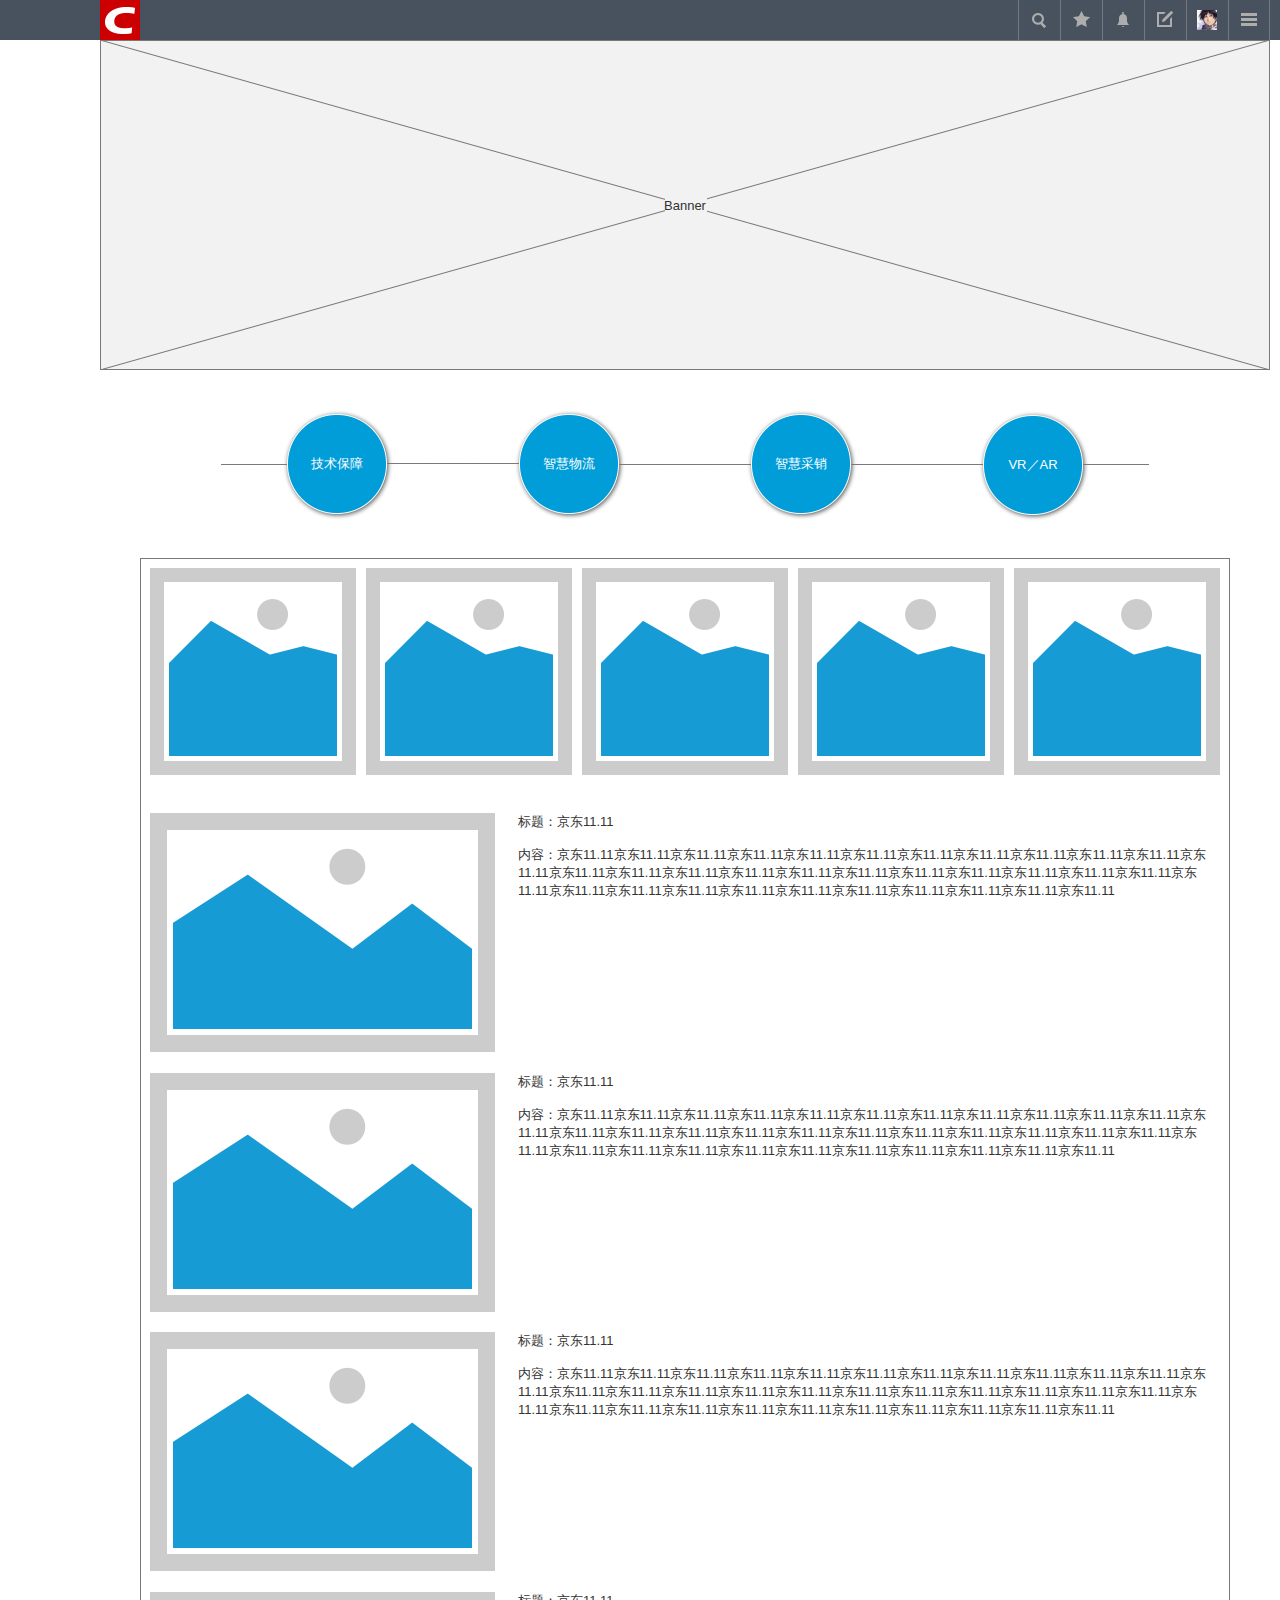
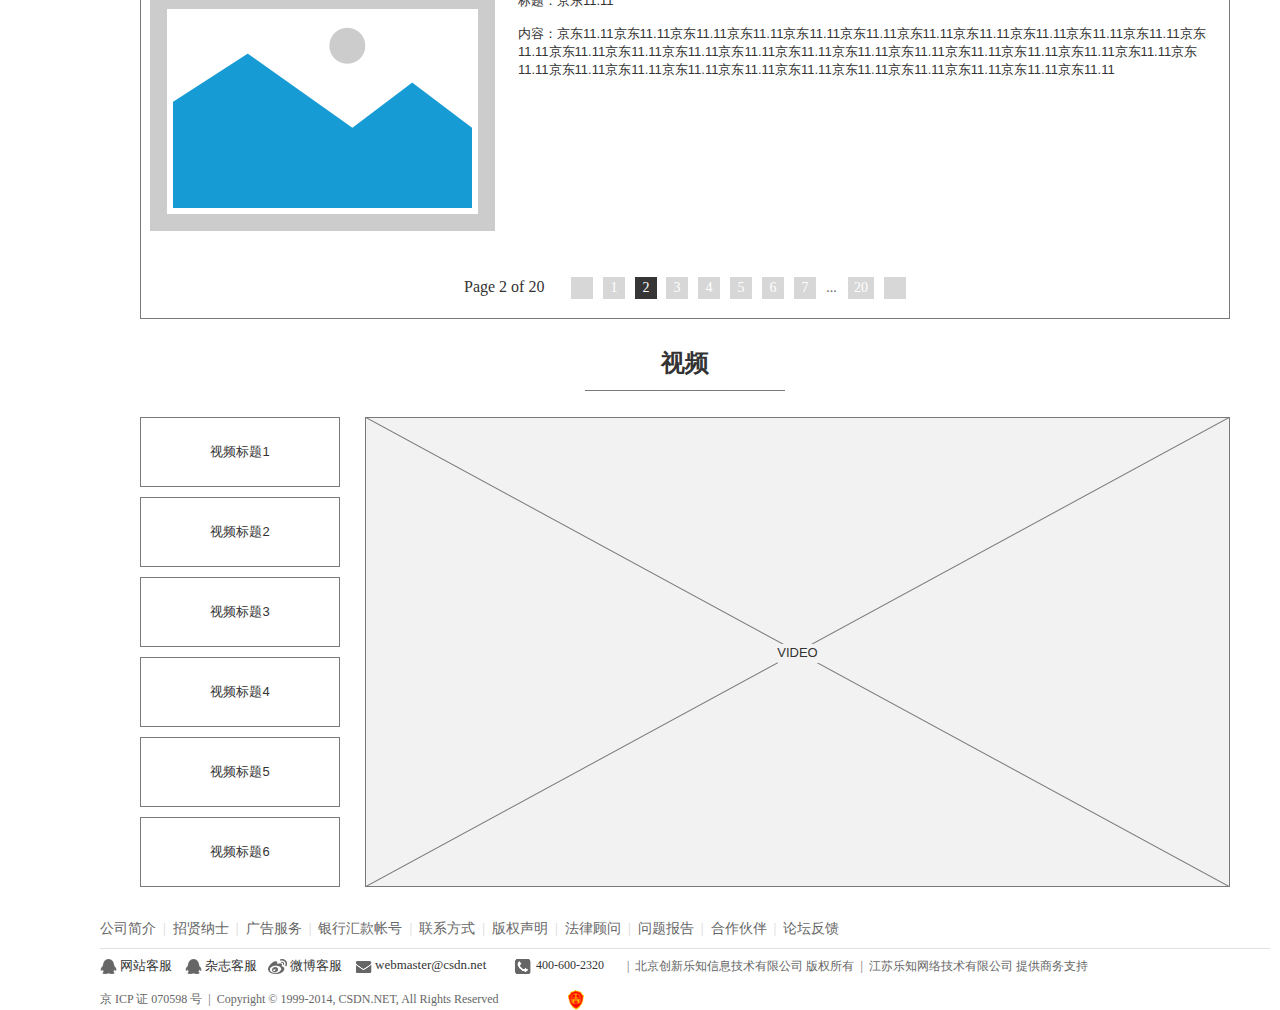
<file: home.html>
﻿<!DOCTYPE html>
<html>
  <head>
    <title>Home</title>
    <meta http-equiv="X-UA-Compatible" content="IE=edge"/>
    <meta http-equiv="content-type" content="text/html; charset=utf-8"/>
    <meta name="apple-mobile-web-app-capable" content="yes"/>
    <link href="resources/css/jquery-ui-themes.css" type="text/css" rel="stylesheet"/>
    <link href="resources/css/axure_rp_page.css" type="text/css" rel="stylesheet"/>
    <link href="data/styles.css" type="text/css" rel="stylesheet"/>
    <link href="files/home/styles.css" type="text/css" rel="stylesheet"/>
    <script src="resources/scripts/jquery-1.7.1.min.js"></script>
    <script src="resources/scripts/jquery-ui-1.8.10.custom.min.js"></script>
    <script src="resources/scripts/axure/axQuery.js"></script>
    <script src="resources/scripts/axure/globals.js"></script>
    <script src="resources/scripts/axutils.js"></script>
    <script src="resources/scripts/axure/annotation.js"></script>
    <script src="resources/scripts/axure/axQuery.std.js"></script>
    <script src="resources/scripts/axure/doc.js"></script>
    <script src="data/document.js"></script>
    <script src="resources/scripts/messagecenter.js"></script>
    <script src="resources/scripts/axure/events.js"></script>
    <script src="resources/scripts/axure/recording.js"></script>
    <script src="resources/scripts/axure/action.js"></script>
    <script src="resources/scripts/axure/expr.js"></script>
    <script src="resources/scripts/axure/geometry.js"></script>
    <script src="resources/scripts/axure/flyout.js"></script>
    <script src="resources/scripts/axure/ie.js"></script>
    <script src="resources/scripts/axure/model.js"></script>
    <script src="resources/scripts/axure/repeater.js"></script>
    <script src="resources/scripts/axure/sto.js"></script>
    <script src="resources/scripts/axure/utils.temp.js"></script>
    <script src="resources/scripts/axure/variables.js"></script>
    <script src="resources/scripts/axure/drag.js"></script>
    <script src="resources/scripts/axure/move.js"></script>
    <script src="resources/scripts/axure/visibility.js"></script>
    <script src="resources/scripts/axure/style.js"></script>
    <script src="resources/scripts/axure/adaptive.js"></script>
    <script src="resources/scripts/axure/tree.js"></script>
    <script src="resources/scripts/axure/init.temp.js"></script>
    <script src="files/home/data.js"></script>
    <script src="resources/scripts/axure/legacy.js"></script>
    <script src="resources/scripts/axure/viewer.js"></script>
    <script src="resources/scripts/axure/math.js"></script>
    <script type="text/javascript">
      $axure.utils.getTransparentGifPath = function() { return 'resources/images/transparent.gif'; };
      $axure.utils.getOtherPath = function() { return 'resources/Other.html'; };
      $axure.utils.getReloadPath = function() { return 'resources/reload.html'; };
    </script>
  </head>
  <body>
    <div id="base" class="">

      <!-- Unnamed (Group) -->
      <div id="u0" class="ax_default">

        <!-- Unnamed (Rectangle) -->
        <div id="u1" class="ax_default shape">
          <div id="u1_div" class=""></div>
          <!-- Unnamed () -->
          <div id="u2" class="text" style="display: none; visibility: hidden">
            <p><span></span></p>
          </div>
        </div>

        <!-- Unnamed (Image) -->
        <div id="u3" class="ax_default image1">
          <img id="u3_img" class="img " src="images/home/u3.png"/>
          <!-- Unnamed () -->
          <div id="u4" class="text" style="display: none; visibility: hidden">
            <p><span></span></p>
          </div>
        </div>

        <!-- Unnamed (Image) -->
        <div id="u5" class="ax_default image1">
          <img id="u5_img" class="img " src="images/home/u5.png"/>
          <!-- Unnamed () -->
          <div id="u6" class="text" style="display: none; visibility: hidden">
            <p><span></span></p>
          </div>
        </div>
      </div>

      <!-- Unnamed (Image) -->
      <div id="u7" class="ax_default image1">
        <img id="u7_img" class="img " src="images/home/u7.png"/>
        <!-- Unnamed () -->
        <div id="u8" class="text" style="display: none; visibility: hidden">
          <p><span></span></p>
        </div>
      </div>

      <!-- Unnamed (Placeholder) -->
      <div id="u9" class="ax_default placeholder">
        <img id="u9_img" class="img " src="images/home/u9.png"/>
        <!-- Unnamed () -->
        <div id="u10" class="text" style="visibility: visible;">
          <p><span>Banner</span></p>
        </div>
      </div>

      <!-- Unnamed (Rectangle) -->
      <div id="u11" class="ax_default box_1">
        <div id="u11_div" class=""></div>
        <!-- Unnamed () -->
        <div id="u12" class="text" style="display: none; visibility: hidden">
          <p><span></span></p>
        </div>
      </div>

      <!-- Unnamed (Rectangle) -->
      <div id="u13" class="ax_default heading_2">
        <div id="u13_div" class=""></div>
        <!-- Unnamed () -->
        <div id="u14" class="text" style="visibility: visible;">
          <p><span>视频</span></p>
        </div>
      </div>

      <!-- Unnamed (Horizontal Line) -->
      <div id="u15" class="ax_default line">
        <img id="u15_img" class="img " src="images/home/u15.png"/>
        <!-- Unnamed () -->
        <div id="u16" class="text" style="display: none; visibility: hidden">
          <p><span></span></p>
        </div>
      </div>

      <!-- Unnamed (Group) -->
      <div id="u17" class="ax_default">

        <!-- Unnamed (Group) -->
        <div id="u18" class="ax_default">

          <!-- Unnamed (Rectangle) -->
          <div id="u19" class="ax_default paragraph1">
            <div id="u19_div" class=""></div>
            <!-- Unnamed () -->
            <div id="u20" class="text" style="visibility: visible;">
              <p><span>杂志客服</span></p>
            </div>
          </div>

          <!-- Unnamed (Rectangle) -->
          <div id="u21" class="ax_default paragraph1">
            <div id="u21_div" class=""></div>
            <!-- Unnamed () -->
            <div id="u22" class="text" style="visibility: visible;">
              <p><span>网站客服</span></p>
            </div>
          </div>

          <!-- Unnamed (Rectangle) -->
          <div id="u23" class="ax_default paragraph1">
            <div id="u23_div" class=""></div>
            <!-- Unnamed () -->
            <div id="u24" class="text" style="visibility: visible;">
              <p><span style="color:#666666;">京 ICP 证 070598 号&nbsp; </span><span style="color:#6B6B6B;">|</span><span style="color:#666666;">&nbsp; Copyright © 1999-2014, CSDN.NET, All Rights Reserved</span></p>
            </div>
          </div>

          <!-- Unnamed (Image) -->
          <div id="u25" class="ax_default image1">
            <img id="u25_img" class="img " src="images/home/u25.png"/>
            <!-- Unnamed () -->
            <div id="u26" class="text" style="display: none; visibility: hidden">
              <p><span></span></p>
            </div>
          </div>

          <!-- Unnamed (Rectangle) -->
          <div id="u27" class="ax_default paragraph1">
            <div id="u27_div" class=""></div>
            <!-- Unnamed () -->
            <div id="u28" class="text" style="visibility: visible;">
              <p><span>微博客服</span></p>
            </div>
          </div>

          <!-- Unnamed (Group) -->
          <div id="u29" class="ax_default">

            <!-- Unnamed (Image) -->
            <div id="u30" class="ax_default image1">
              <img id="u30_img" class="img " src="images/home/u30.png"/>
              <!-- Unnamed () -->
              <div id="u31" class="text" style="display: none; visibility: hidden">
                <p><span></span></p>
              </div>
            </div>

            <!-- Unnamed (Rectangle) -->
            <div id="u32" class="ax_default paragraph1">
              <div id="u32_div" class=""></div>
              <!-- Unnamed () -->
              <div id="u33" class="text" style="visibility: visible;">
                <p><span>webmaster@csdn.net</span></p>
              </div>
            </div>

            <!-- Unnamed (Image) -->
            <div id="u34" class="ax_default image1">
              <img id="u34_img" class="img " src="images/home/u34.png"/>
              <!-- Unnamed () -->
              <div id="u35" class="text" style="display: none; visibility: hidden">
                <p><span></span></p>
              </div>
            </div>

            <!-- Unnamed (Rectangle) -->
            <div id="u36" class="ax_default paragraph1">
              <div id="u36_div" class=""></div>
              <!-- Unnamed () -->
              <div id="u37" class="text" style="visibility: visible;">
                <p><span>400-600-2320</span></p>
              </div>
            </div>

            <!-- mail-on (Image) -->
            <div id="u38" class="ax_default image1 ax_default_hidden" data-label="mail-on" style="display: none; visibility: hidden">
              <img id="u38_img" class="img " src="images/home/mail-on_u38.png"/>
              <!-- Unnamed () -->
              <div id="u39" class="text" style="display: none; visibility: hidden">
                <p><span></span></p>
              </div>
            </div>

            <!-- phone-on (Image) -->
            <div id="u40" class="ax_default image1 ax_default_hidden" data-label="phone-on" style="display: none; visibility: hidden">
              <img id="u40_img" class="img " src="images/home/phone-on_u40.png"/>
              <!-- Unnamed () -->
              <div id="u41" class="text" style="display: none; visibility: hidden">
                <p><span></span></p>
              </div>
            </div>
          </div>

          <!-- Unnamed (Rectangle) -->
          <div id="u42" class="ax_default paragraph1">
            <div id="u42_div" class=""></div>
            <!-- Unnamed () -->
            <div id="u43" class="text" style="visibility: visible;">
              <p><span style="color:#6B6B6B;">|</span><span style="color:#666666;">&nbsp; 北京创新乐知信息技术有限公司 版权所有&nbsp; </span><span style="color:#6B6B6B;">|</span><span style="color:#666666;">&nbsp; 江苏乐知网络技术有限公司 提供商务支持</span></p>
            </div>
          </div>

          <!-- Unnamed (Image) -->
          <div id="u44" class="ax_default image1">
            <img id="u44_img" class="img " src="images/home/u44.png"/>
            <!-- Unnamed () -->
            <div id="u45" class="text" style="display: none; visibility: hidden">
              <p><span></span></p>
            </div>
          </div>

          <!-- weibo-on (Image) -->
          <div id="u46" class="ax_default image1 ax_default_hidden" data-label="weibo-on" style="display: none; visibility: hidden">
            <img id="u46_img" class="img " src="images/home/weibo-on_u46.png"/>
            <!-- Unnamed () -->
            <div id="u47" class="text" style="display: none; visibility: hidden">
              <p><span></span></p>
            </div>
          </div>

          <!-- Unnamed (Image) -->
          <div id="u48" class="ax_default image1">
            <img id="u48_img" class="img " src="images/home/u48.png"/>
            <!-- Unnamed () -->
            <div id="u49" class="text" style="display: none; visibility: hidden">
              <p><span></span></p>
            </div>
          </div>

          <!-- Unnamed (Image) -->
          <div id="u50" class="ax_default image1">
            <img id="u50_img" class="img " src="images/home/u48.png"/>
            <!-- Unnamed () -->
            <div id="u51" class="text" style="display: none; visibility: hidden">
              <p><span></span></p>
            </div>
          </div>

          <!-- qq1-on (Image) -->
          <div id="u52" class="ax_default image1 ax_default_hidden" data-label="qq1-on" style="display: none; visibility: hidden">
            <img id="u52_img" class="img " src="images/home/qq1-on_u52.png"/>
            <!-- Unnamed () -->
            <div id="u53" class="text" style="display: none; visibility: hidden">
              <p><span></span></p>
            </div>
          </div>

          <!-- qq2-on (Image) -->
          <div id="u54" class="ax_default image1 ax_default_hidden" data-label="qq2-on" style="display: none; visibility: hidden">
            <img id="u54_img" class="img " src="images/home/qq1-on_u52.png"/>
            <!-- Unnamed () -->
            <div id="u55" class="text" style="display: none; visibility: hidden">
              <p><span></span></p>
            </div>
          </div>
        </div>

        <!-- Unnamed (Rectangle) -->
        <div id="u56" class="ax_default paragraph1">
          <div id="u56_div" class=""></div>
          <!-- Unnamed () -->
          <div id="u57" class="text" style="visibility: visible;">
            <p><span style="color:#666666;">公司简介&nbsp; </span><span style="color:#D7D7D7;">|</span><span style="color:#666666;">&nbsp; 招贤纳士&nbsp; </span><span style="color:#D7D7D7;">|</span><span style="color:#666666;">&nbsp; 广告服务&nbsp; </span><span style="color:#D7D7D7;">|</span><span style="color:#666666;">&nbsp; 银行汇款帐号&nbsp; </span><span style="color:#D7D7D7;">|</span><span style="color:#666666;">&nbsp; 联系方式&nbsp; </span><span style="color:#D7D7D7;">|</span><span style="color:#666666;">&nbsp; 版权声明&nbsp; </span><span style="color:#D7D7D7;">|</span><span style="color:#666666;">&nbsp; 法律顾问&nbsp; </span><span style="color:#D7D7D7;">|</span><span style="color:#666666;">&nbsp; 问题报告&nbsp; </span><span style="color:#D7D7D7;">|</span><span style="color:#666666;">&nbsp; 合作伙伴&nbsp; </span><span style="color:#D7D7D7;">|</span><span style="color:#666666;">&nbsp; 论坛反馈</span></p>
          </div>
        </div>

        <!-- Unnamed (Horizontal Line) -->
        <div id="u58" class="ax_default horizontal_line">
          <img id="u58_img" class="img " src="images/home/u58.png"/>
          <!-- Unnamed () -->
          <div id="u59" class="text" style="display: none; visibility: hidden">
            <p><span></span></p>
          </div>
        </div>
      </div>

      <!-- 技术保障 (Dynamic Panel) -->
      <div id="u60" class="ax_default" data-label="技术保障">
        <div id="u60_state0" class="panel_state" data-label="State1">
          <div id="u60_state0_content" class="panel_state_content">

            <!-- Unnamed (Image) -->
            <div id="u61" class="ax_default image">
              <img id="u61_img" class="img " src="images/home/u61.png"/>
              <!-- Unnamed () -->
              <div id="u62" class="text" style="display: none; visibility: hidden">
                <p><span></span></p>
              </div>
            </div>

            <!-- Unnamed (Rectangle) -->
            <div id="u63" class="ax_default paragraph">
              <div id="u63_div" class=""></div>
              <!-- Unnamed () -->
              <div id="u64" class="text" style="visibility: visible;">
                <p><span>标题：京东11.11</span></p><p><span><br></span></p><p><span>内容：京东11.11京东11.11京东11.11京东11.11京东11.11京东11.11京东11.11京东11.11京东11.11京东11.11京东11.11京东11.11京东11.11京东11.11京东11.11京东11.11京东11.11京东11.11京东11.11京东11.11京东11.11京东11.11京东11.11京东11.11京东11.11京东11.11京东11.11京东11.11京东11.11京东11.11京东11.11京东11.11京东11.11京东11.11</span></p><p><span><br></span></p><p><span><br></span></p><p><span><br></span></p><p><span><br></span></p>
              </div>
            </div>

            <!-- Unnamed (Image) -->
            <div id="u65" class="ax_default image">
              <img id="u65_img" class="img " src="images/home/u61.png"/>
              <!-- Unnamed () -->
              <div id="u66" class="text" style="display: none; visibility: hidden">
                <p><span></span></p>
              </div>
            </div>

            <!-- Unnamed (Rectangle) -->
            <div id="u67" class="ax_default paragraph">
              <div id="u67_div" class=""></div>
              <!-- Unnamed () -->
              <div id="u68" class="text" style="visibility: visible;">
                <p><span>标题：京东11.11</span></p><p><span><br></span></p><p><span>内容：京东11.11京东11.11京东11.11京东11.11京东11.11京东11.11京东11.11京东11.11京东11.11京东11.11京东11.11京东11.11京东11.11京东11.11京东11.11京东11.11京东11.11京东11.11京东11.11京东11.11京东11.11京东11.11京东11.11京东11.11京东11.11京东11.11京东11.11京东11.11京东11.11京东11.11京东11.11京东11.11京东11.11京东11.11</span></p><p><span><br></span></p><p><span><br></span></p><p><span><br></span></p><p><span><br></span></p>
              </div>
            </div>

            <!-- Unnamed (Image) -->
            <div id="u69" class="ax_default image">
              <img id="u69_img" class="img " src="images/home/u61.png"/>
              <!-- Unnamed () -->
              <div id="u70" class="text" style="display: none; visibility: hidden">
                <p><span></span></p>
              </div>
            </div>

            <!-- Unnamed (Rectangle) -->
            <div id="u71" class="ax_default paragraph">
              <div id="u71_div" class=""></div>
              <!-- Unnamed () -->
              <div id="u72" class="text" style="visibility: visible;">
                <p><span>标题：京东11.11</span></p><p><span><br></span></p><p><span>内容：京东11.11京东11.11京东11.11京东11.11京东11.11京东11.11京东11.11京东11.11京东11.11京东11.11京东11.11京东11.11京东11.11京东11.11京东11.11京东11.11京东11.11京东11.11京东11.11京东11.11京东11.11京东11.11京东11.11京东11.11京东11.11京东11.11京东11.11京东11.11京东11.11京东11.11京东11.11京东11.11京东11.11京东11.11</span></p><p><span><br></span></p><p><span><br></span></p><p><span><br></span></p><p><span><br></span></p>
              </div>
            </div>

            <!-- Unnamed (Image) -->
            <div id="u73" class="ax_default image">
              <img id="u73_img" class="img " src="images/home/u61.png"/>
              <!-- Unnamed () -->
              <div id="u74" class="text" style="display: none; visibility: hidden">
                <p><span></span></p>
              </div>
            </div>

            <!-- Unnamed (Rectangle) -->
            <div id="u75" class="ax_default paragraph">
              <div id="u75_div" class=""></div>
              <!-- Unnamed () -->
              <div id="u76" class="text" style="visibility: visible;">
                <p><span>标题：京东11.11</span></p><p><span><br></span></p><p><span>内容：京东11.11京东11.11京东11.11京东11.11京东11.11京东11.11京东11.11京东11.11京东11.11京东11.11京东11.11京东11.11京东11.11京东11.11京东11.11京东11.11京东11.11京东11.11京东11.11京东11.11京东11.11京东11.11京东11.11京东11.11京东11.11京东11.11京东11.11京东11.11京东11.11京东11.11京东11.11京东11.11京东11.11京东11.11</span></p><p><span><br></span></p><p><span><br></span></p><p><span><br></span></p><p><span><br></span></p>
              </div>
            </div>

            <!-- Unnamed (Image) -->
            <div id="u77" class="ax_default image">
              <img id="u77_img" class="img " src="images/home/u77.png"/>
              <!-- Unnamed () -->
              <div id="u78" class="text" style="display: none; visibility: hidden">
                <p><span></span></p>
              </div>
            </div>

            <!-- Unnamed (Image) -->
            <div id="u79" class="ax_default image">
              <img id="u79_img" class="img " src="images/home/u77.png"/>
              <!-- Unnamed () -->
              <div id="u80" class="text" style="display: none; visibility: hidden">
                <p><span></span></p>
              </div>
            </div>

            <!-- Unnamed (Image) -->
            <div id="u81" class="ax_default image">
              <img id="u81_img" class="img " src="images/home/u77.png"/>
              <!-- Unnamed () -->
              <div id="u82" class="text" style="display: none; visibility: hidden">
                <p><span></span></p>
              </div>
            </div>

            <!-- Unnamed (Image) -->
            <div id="u83" class="ax_default image">
              <img id="u83_img" class="img " src="images/home/u77.png"/>
              <!-- Unnamed () -->
              <div id="u84" class="text" style="display: none; visibility: hidden">
                <p><span></span></p>
              </div>
            </div>

            <!-- Unnamed (Image) -->
            <div id="u85" class="ax_default image">
              <img id="u85_img" class="img " src="images/home/u77.png"/>
              <!-- Unnamed () -->
              <div id="u86" class="text" style="display: none; visibility: hidden">
                <p><span></span></p>
              </div>
            </div>

            <!-- Unnamed (Rectangle) -->
            <div id="u87" class="ax_default heading_31">
              <div id="u87_div" class=""></div>
              <!-- Unnamed () -->
              <div id="u88" class="text" style="visibility: visible;">
                <p><span>Page 2 of 20</span></p>
              </div>
            </div>

            <!-- Unnamed (Rectangle) -->
            <div id="u89" class="ax_default box_3">
              <div id="u89_div" class=""></div>
              <!-- Unnamed () -->
              <div id="u90" class="text" style="visibility: visible;">
                <p><span></span></p>
              </div>
            </div>

            <!-- Unnamed (Rectangle) -->
            <div id="u91" class="ax_default box_3">
              <div id="u91_div" class=""></div>
              <!-- Unnamed () -->
              <div id="u92" class="text" style="visibility: visible;">
                <p><span>1</span></p>
              </div>
            </div>

            <!-- Unnamed (Rectangle) -->
            <div id="u93" class="ax_default box_3">
              <div id="u93_div" class=""></div>
              <!-- Unnamed () -->
              <div id="u94" class="text" style="visibility: visible;">
                <p><span>2</span></p>
              </div>
            </div>

            <!-- Unnamed (Rectangle) -->
            <div id="u95" class="ax_default box_3">
              <div id="u95_div" class=""></div>
              <!-- Unnamed () -->
              <div id="u96" class="text" style="visibility: visible;">
                <p><span>3</span></p>
              </div>
            </div>

            <!-- Unnamed (Rectangle) -->
            <div id="u97" class="ax_default box_3">
              <div id="u97_div" class=""></div>
              <!-- Unnamed () -->
              <div id="u98" class="text" style="visibility: visible;">
                <p><span>4</span></p>
              </div>
            </div>

            <!-- Unnamed (Rectangle) -->
            <div id="u99" class="ax_default box_3">
              <div id="u99_div" class=""></div>
              <!-- Unnamed () -->
              <div id="u100" class="text" style="visibility: visible;">
                <p><span>5</span></p>
              </div>
            </div>

            <!-- Unnamed (Rectangle) -->
            <div id="u101" class="ax_default box_3">
              <div id="u101_div" class=""></div>
              <!-- Unnamed () -->
              <div id="u102" class="text" style="visibility: visible;">
                <p><span>6</span></p>
              </div>
            </div>

            <!-- Unnamed (Rectangle) -->
            <div id="u103" class="ax_default box_3">
              <div id="u103_div" class=""></div>
              <!-- Unnamed () -->
              <div id="u104" class="text" style="visibility: visible;">
                <p><span>7</span></p>
              </div>
            </div>

            <!-- Unnamed (Rectangle) -->
            <div id="u105" class="ax_default box_3">
              <div id="u105_div" class=""></div>
              <!-- Unnamed () -->
              <div id="u106" class="text" style="visibility: visible;">
                <p><span>20</span></p>
              </div>
            </div>

            <!-- Unnamed (Rectangle) -->
            <div id="u107" class="ax_default box_3">
              <div id="u107_div" class=""></div>
              <!-- Unnamed () -->
              <div id="u108" class="text" style="visibility: visible;">
                <p><span></span></p>
              </div>
            </div>

            <!-- Unnamed (Rectangle) -->
            <div id="u109" class="ax_default heading_31">
              <div id="u109_div" class=""></div>
              <!-- Unnamed () -->
              <div id="u110" class="text" style="visibility: visible;">
                <p><span>...</span></p>
              </div>
            </div>
          </div>
        </div>
      </div>

      <!-- 技术保障2 (Dynamic Panel) -->
      <div id="u111" class="ax_default ax_default_hidden" data-label="技术保障2" style="display: none; visibility: hidden">
        <div id="u111_state0" class="panel_state" data-label="State1">
          <div id="u111_state0_content" class="panel_state_content">

            <!-- Unnamed (Image) -->
            <div id="u112" class="ax_default image">
              <img id="u112_img" class="img " src="images/home/u61.png"/>
              <!-- Unnamed () -->
              <div id="u113" class="text" style="display: none; visibility: hidden">
                <p><span></span></p>
              </div>
            </div>

            <!-- Unnamed (Rectangle) -->
            <div id="u114" class="ax_default paragraph">
              <div id="u114_div" class=""></div>
              <!-- Unnamed () -->
              <div id="u115" class="text" style="visibility: visible;">
                <p><span>标题：京东11.11</span></p><p><span><br></span></p><p><span>内容：京东11.11京东11.11京东11.11京东11.11京东11.11京东11.11京东11.11京东11.11京东11.11京东11.11京东11.11京东11.11京东11.11京东11.11京东11.11京东11.11京东11.11京东11.11京东11.11京东11.11京东11.11京东11.11京东11.11京东11.11京东11.11京东11.11京东11.11京东11.11京东11.11京东11.11京东11.11京东11.11京东11.11京东11.11京东11.11京东11.11京东11.11京东11.11京东11.11京东11.11京东11.11京东11.11京东11.11京东11.11京东11.11京东11.11京东11.11京东11.11京东11.11京东11.11京东11.11京东11.11京东11.11京东11.11京东11.11京东11.11京东11.11京东11.11京东11.11京东11.11京东11.11京东11.11京东11.11京东11.11京东11.11京东11.11京东11.11京东11.11</span></p><p><span><br></span></p><p><span><br></span></p><p><span><br></span></p><p><span><br></span></p><p><span><br></span></p>
              </div>
            </div>

            <!-- Unnamed (Image) -->
            <div id="u116" class="ax_default image">
              <img id="u116_img" class="img " src="images/home/u61.png"/>
              <!-- Unnamed () -->
              <div id="u117" class="text" style="display: none; visibility: hidden">
                <p><span></span></p>
              </div>
            </div>

            <!-- Unnamed (Rectangle) -->
            <div id="u118" class="ax_default paragraph">
              <div id="u118_div" class=""></div>
              <!-- Unnamed () -->
              <div id="u119" class="text" style="visibility: visible;">
                <p><span>标题：京东11.11</span></p><p><span><br></span></p><p><span>内容：京东11.11京东11.11京东11.11京东11.11京东11.11京东11.11京东11.11京东11.11京东11.11京东11.11京东11.11京东11.11京东11.11京东11.11京东11.11京东11.11京东11.11京东11.11京东11.11京东11.11京东11.11京东11.11京东11.11京东11.11京东11.11京东11.11京东11.11京东11.11京东11.11京东11.11京东11.11京东11.11京东11.11京东11.11京东11.11京东11.11京东11.11京东11.11京东11.11京东11.11京东11.11京东11.11京东11.11京东11.11京东11.11京东11.11京东11.11京东11.11京东11.11京东11.11京东11.11京东11.11京东11.11京东11.11京东11.11京东11.11京东11.11京东11.11京东11.11京东11.11京东11.11京东11.11京东11.11京东11.11京东11.11京东11.11京东11.11京东11.11</span></p>
              </div>
            </div>

            <!-- Unnamed (Image) -->
            <div id="u120" class="ax_default image">
              <img id="u120_img" class="img " src="images/home/u61.png"/>
              <!-- Unnamed () -->
              <div id="u121" class="text" style="display: none; visibility: hidden">
                <p><span></span></p>
              </div>
            </div>

            <!-- Unnamed (Rectangle) -->
            <div id="u122" class="ax_default paragraph">
              <div id="u122_div" class=""></div>
              <!-- Unnamed () -->
              <div id="u123" class="text" style="visibility: visible;">
                <p><span>标题：京东11.11</span></p><p><span><br></span></p><p><span>内容：京东11.11京东11.11京东11.11京东11.11京东11.11京东11.11京东11.11京东11.11京东11.11京东11.11京东11.11京东11.11京东11.11京东11.11京东11.11京东11.11京东11.11京东11.11京东11.11京东11.11京东11.11京东11.11京东11.11京东11.11京东11.11京东11.11京东11.11京东11.11京东11.11京东11.11京东11.11京东11.11京东11.11京东11.11京东11.11京东11.11京东11.11京东11.11京东11.11京东11.11京东11.11京东11.11京东11.11京东11.11京东11.11京东11.11京东11.11京东11.11京东11.11京东11.11京东11.11京东11.11京东11.11京东11.11京东11.11京东11.11京东11.11京东11.11京东11.11京东11.11京东11.11京东11.11京东11.11京东11.11京东11.11京东11.11京东11.11京东11.11</span></p>
              </div>
            </div>

            <!-- Unnamed (Image) -->
            <div id="u124" class="ax_default image">
              <img id="u124_img" class="img " src="images/home/u61.png"/>
              <!-- Unnamed () -->
              <div id="u125" class="text" style="display: none; visibility: hidden">
                <p><span></span></p>
              </div>
            </div>

            <!-- Unnamed (Rectangle) -->
            <div id="u126" class="ax_default paragraph">
              <div id="u126_div" class=""></div>
              <!-- Unnamed () -->
              <div id="u127" class="text" style="visibility: visible;">
                <p><span>标题：京东11.11</span></p><p><span><br></span></p><p><span>内容：京东11.11京东11.11京东11.11京东11.11京东11.11京东11.11京东11.11京东11.11京东11.11京东11.11京东11.11京东11.11京东11.11京东11.11京东11.11京东11.11京东11.11京东11.11京东11.11京东11.11京东11.11京东11.11京东11.11京东11.11京东11.11京东11.11京东11.11京东11.11京东11.11京东11.11京东11.11京东11.11京东11.11京东11.11京东11.11京东11.11京东11.11京东11.11京东11.11京东11.11京东11.11京东11.11京东11.11京东11.11京东11.11京东11.11京东11.11京东11.11京东11.11京东11.11京东11.11京东11.11京东11.11京东11.11京东11.11京东11.11京东11.11京东11.11京东11.11京东11.11京东11.11京东11.11京东11.11京东11.11京东11.11京东11.11京东11.11京东11.11</span></p>
              </div>
            </div>

            <!-- Unnamed (Image) -->
            <div id="u128" class="ax_default image">
              <img id="u128_img" class="img " src="images/home/u77.png"/>
              <!-- Unnamed () -->
              <div id="u129" class="text" style="display: none; visibility: hidden">
                <p><span></span></p>
              </div>
            </div>

            <!-- Unnamed (Image) -->
            <div id="u130" class="ax_default image">
              <img id="u130_img" class="img " src="images/home/u77.png"/>
              <!-- Unnamed () -->
              <div id="u131" class="text" style="display: none; visibility: hidden">
                <p><span></span></p>
              </div>
            </div>

            <!-- Unnamed (Image) -->
            <div id="u132" class="ax_default image">
              <img id="u132_img" class="img " src="images/home/u77.png"/>
              <!-- Unnamed () -->
              <div id="u133" class="text" style="display: none; visibility: hidden">
                <p><span></span></p>
              </div>
            </div>

            <!-- Unnamed (Image) -->
            <div id="u134" class="ax_default image">
              <img id="u134_img" class="img " src="images/home/u77.png"/>
              <!-- Unnamed () -->
              <div id="u135" class="text" style="display: none; visibility: hidden">
                <p><span></span></p>
              </div>
            </div>

            <!-- Unnamed (Image) -->
            <div id="u136" class="ax_default image">
              <img id="u136_img" class="img " src="images/home/u77.png"/>
              <!-- Unnamed () -->
              <div id="u137" class="text" style="display: none; visibility: hidden">
                <p><span></span></p>
              </div>
            </div>

            <!-- Unnamed (Rectangle) -->
            <div id="u138" class="ax_default heading_31">
              <div id="u138_div" class=""></div>
              <!-- Unnamed () -->
              <div id="u139" class="text" style="visibility: visible;">
                <p><span>Page 2 of 20</span></p>
              </div>
            </div>

            <!-- Unnamed (Rectangle) -->
            <div id="u140" class="ax_default box_3">
              <div id="u140_div" class=""></div>
              <!-- Unnamed () -->
              <div id="u141" class="text" style="visibility: visible;">
                <p><span></span></p>
              </div>
            </div>

            <!-- Unnamed (Rectangle) -->
            <div id="u142" class="ax_default box_3">
              <div id="u142_div" class=""></div>
              <!-- Unnamed () -->
              <div id="u143" class="text" style="visibility: visible;">
                <p><span>1</span></p>
              </div>
            </div>

            <!-- Unnamed (Rectangle) -->
            <div id="u144" class="ax_default box_3">
              <div id="u144_div" class=""></div>
              <!-- Unnamed () -->
              <div id="u145" class="text" style="visibility: visible;">
                <p><span>2</span></p>
              </div>
            </div>

            <!-- Unnamed (Rectangle) -->
            <div id="u146" class="ax_default box_3">
              <div id="u146_div" class=""></div>
              <!-- Unnamed () -->
              <div id="u147" class="text" style="visibility: visible;">
                <p><span>3</span></p>
              </div>
            </div>

            <!-- Unnamed (Rectangle) -->
            <div id="u148" class="ax_default box_3">
              <div id="u148_div" class=""></div>
              <!-- Unnamed () -->
              <div id="u149" class="text" style="visibility: visible;">
                <p><span>4</span></p>
              </div>
            </div>

            <!-- Unnamed (Rectangle) -->
            <div id="u150" class="ax_default box_3">
              <div id="u150_div" class=""></div>
              <!-- Unnamed () -->
              <div id="u151" class="text" style="visibility: visible;">
                <p><span>5</span></p>
              </div>
            </div>

            <!-- Unnamed (Rectangle) -->
            <div id="u152" class="ax_default box_3">
              <div id="u152_div" class=""></div>
              <!-- Unnamed () -->
              <div id="u153" class="text" style="visibility: visible;">
                <p><span>6</span></p>
              </div>
            </div>

            <!-- Unnamed (Rectangle) -->
            <div id="u154" class="ax_default box_3">
              <div id="u154_div" class=""></div>
              <!-- Unnamed () -->
              <div id="u155" class="text" style="visibility: visible;">
                <p><span>7</span></p>
              </div>
            </div>

            <!-- Unnamed (Rectangle) -->
            <div id="u156" class="ax_default box_3">
              <div id="u156_div" class=""></div>
              <!-- Unnamed () -->
              <div id="u157" class="text" style="visibility: visible;">
                <p><span>20</span></p>
              </div>
            </div>

            <!-- Unnamed (Rectangle) -->
            <div id="u158" class="ax_default box_3">
              <div id="u158_div" class=""></div>
              <!-- Unnamed () -->
              <div id="u159" class="text" style="visibility: visible;">
                <p><span></span></p>
              </div>
            </div>

            <!-- Unnamed (Rectangle) -->
            <div id="u160" class="ax_default heading_31">
              <div id="u160_div" class=""></div>
              <!-- Unnamed () -->
              <div id="u161" class="text" style="visibility: visible;">
                <p><span>...</span></p>
              </div>
            </div>
          </div>
        </div>
      </div>

      <!-- 技术保障3 (Dynamic Panel) -->
      <div id="u162" class="ax_default ax_default_hidden" data-label="技术保障3" style="display: none; visibility: hidden">
        <div id="u162_state0" class="panel_state" data-label="State1">
          <div id="u162_state0_content" class="panel_state_content">

            <!-- Unnamed (Image) -->
            <div id="u163" class="ax_default image">
              <img id="u163_img" class="img " src="images/home/u61.png"/>
              <!-- Unnamed () -->
              <div id="u164" class="text" style="display: none; visibility: hidden">
                <p><span></span></p>
              </div>
            </div>

            <!-- Unnamed (Rectangle) -->
            <div id="u165" class="ax_default paragraph">
              <div id="u165_div" class=""></div>
              <!-- Unnamed () -->
              <div id="u166" class="text" style="visibility: visible;">
                <p><span>标题：京东11.11</span></p><p><span><br></span></p><p><span>内容：</span></p><p><span><br></span></p><p><span><br></span></p><p><span><br></span></p><p><span><br></span></p>
              </div>
            </div>

            <!-- Unnamed (Image) -->
            <div id="u167" class="ax_default image">
              <img id="u167_img" class="img " src="images/home/u61.png"/>
              <!-- Unnamed () -->
              <div id="u168" class="text" style="display: none; visibility: hidden">
                <p><span></span></p>
              </div>
            </div>

            <!-- Unnamed (Rectangle) -->
            <div id="u169" class="ax_default paragraph">
              <div id="u169_div" class=""></div>
              <!-- Unnamed () -->
              <div id="u170" class="text" style="visibility: visible;">
                <p><span>标题：京东11.11</span></p><p><span><br></span></p><p><span>内容：</span></p><p><span><br></span></p><p><span><br></span></p><p><span><br></span></p><p><span><br></span></p>
              </div>
            </div>

            <!-- Unnamed (Image) -->
            <div id="u171" class="ax_default image">
              <img id="u171_img" class="img " src="images/home/u61.png"/>
              <!-- Unnamed () -->
              <div id="u172" class="text" style="display: none; visibility: hidden">
                <p><span></span></p>
              </div>
            </div>

            <!-- Unnamed (Rectangle) -->
            <div id="u173" class="ax_default paragraph">
              <div id="u173_div" class=""></div>
              <!-- Unnamed () -->
              <div id="u174" class="text" style="visibility: visible;">
                <p><span>标题：京东11.11</span></p><p><span><br></span></p><p><span>内容：</span></p><p><span><br></span></p><p><span><br></span></p><p><span><br></span></p><p><span><br></span></p>
              </div>
            </div>

            <!-- Unnamed (Image) -->
            <div id="u175" class="ax_default image">
              <img id="u175_img" class="img " src="images/home/u61.png"/>
              <!-- Unnamed () -->
              <div id="u176" class="text" style="display: none; visibility: hidden">
                <p><span></span></p>
              </div>
            </div>

            <!-- Unnamed (Rectangle) -->
            <div id="u177" class="ax_default paragraph">
              <div id="u177_div" class=""></div>
              <!-- Unnamed () -->
              <div id="u178" class="text" style="visibility: visible;">
                <p><span>标题：京东11.11</span></p><p><span><br></span></p><p><span>内容：</span></p><p><span><br></span></p><p><span><br></span></p><p><span><br></span></p><p><span><br></span></p>
              </div>
            </div>

            <!-- Unnamed (Image) -->
            <div id="u179" class="ax_default image">
              <img id="u179_img" class="img " src="images/home/u77.png"/>
              <!-- Unnamed () -->
              <div id="u180" class="text" style="display: none; visibility: hidden">
                <p><span></span></p>
              </div>
            </div>

            <!-- Unnamed (Image) -->
            <div id="u181" class="ax_default image">
              <img id="u181_img" class="img " src="images/home/u77.png"/>
              <!-- Unnamed () -->
              <div id="u182" class="text" style="display: none; visibility: hidden">
                <p><span></span></p>
              </div>
            </div>

            <!-- Unnamed (Image) -->
            <div id="u183" class="ax_default image">
              <img id="u183_img" class="img " src="images/home/u77.png"/>
              <!-- Unnamed () -->
              <div id="u184" class="text" style="display: none; visibility: hidden">
                <p><span></span></p>
              </div>
            </div>

            <!-- Unnamed (Image) -->
            <div id="u185" class="ax_default image">
              <img id="u185_img" class="img " src="images/home/u77.png"/>
              <!-- Unnamed () -->
              <div id="u186" class="text" style="display: none; visibility: hidden">
                <p><span></span></p>
              </div>
            </div>

            <!-- Unnamed (Image) -->
            <div id="u187" class="ax_default image">
              <img id="u187_img" class="img " src="images/home/u77.png"/>
              <!-- Unnamed () -->
              <div id="u188" class="text" style="display: none; visibility: hidden">
                <p><span></span></p>
              </div>
            </div>

            <!-- Unnamed (Rectangle) -->
            <div id="u189" class="ax_default heading_31">
              <div id="u189_div" class=""></div>
              <!-- Unnamed () -->
              <div id="u190" class="text" style="visibility: visible;">
                <p><span>Page 2 of 20</span></p>
              </div>
            </div>

            <!-- Unnamed (Rectangle) -->
            <div id="u191" class="ax_default box_3">
              <div id="u191_div" class=""></div>
              <!-- Unnamed () -->
              <div id="u192" class="text" style="visibility: visible;">
                <p><span></span></p>
              </div>
            </div>

            <!-- Unnamed (Rectangle) -->
            <div id="u193" class="ax_default box_3">
              <div id="u193_div" class=""></div>
              <!-- Unnamed () -->
              <div id="u194" class="text" style="visibility: visible;">
                <p><span>1</span></p>
              </div>
            </div>

            <!-- Unnamed (Rectangle) -->
            <div id="u195" class="ax_default box_3">
              <div id="u195_div" class=""></div>
              <!-- Unnamed () -->
              <div id="u196" class="text" style="visibility: visible;">
                <p><span>2</span></p>
              </div>
            </div>

            <!-- Unnamed (Rectangle) -->
            <div id="u197" class="ax_default box_3">
              <div id="u197_div" class=""></div>
              <!-- Unnamed () -->
              <div id="u198" class="text" style="visibility: visible;">
                <p><span>3</span></p>
              </div>
            </div>

            <!-- Unnamed (Rectangle) -->
            <div id="u199" class="ax_default box_3">
              <div id="u199_div" class=""></div>
              <!-- Unnamed () -->
              <div id="u200" class="text" style="visibility: visible;">
                <p><span>4</span></p>
              </div>
            </div>

            <!-- Unnamed (Rectangle) -->
            <div id="u201" class="ax_default box_3">
              <div id="u201_div" class=""></div>
              <!-- Unnamed () -->
              <div id="u202" class="text" style="visibility: visible;">
                <p><span>5</span></p>
              </div>
            </div>

            <!-- Unnamed (Rectangle) -->
            <div id="u203" class="ax_default box_3">
              <div id="u203_div" class=""></div>
              <!-- Unnamed () -->
              <div id="u204" class="text" style="visibility: visible;">
                <p><span>6</span></p>
              </div>
            </div>

            <!-- Unnamed (Rectangle) -->
            <div id="u205" class="ax_default box_3">
              <div id="u205_div" class=""></div>
              <!-- Unnamed () -->
              <div id="u206" class="text" style="visibility: visible;">
                <p><span>7</span></p>
              </div>
            </div>

            <!-- Unnamed (Rectangle) -->
            <div id="u207" class="ax_default box_3">
              <div id="u207_div" class=""></div>
              <!-- Unnamed () -->
              <div id="u208" class="text" style="visibility: visible;">
                <p><span>20</span></p>
              </div>
            </div>

            <!-- Unnamed (Rectangle) -->
            <div id="u209" class="ax_default box_3">
              <div id="u209_div" class=""></div>
              <!-- Unnamed () -->
              <div id="u210" class="text" style="visibility: visible;">
                <p><span></span></p>
              </div>
            </div>

            <!-- Unnamed (Rectangle) -->
            <div id="u211" class="ax_default heading_31">
              <div id="u211_div" class=""></div>
              <!-- Unnamed () -->
              <div id="u212" class="text" style="visibility: visible;">
                <p><span>...</span></p>
              </div>
            </div>
          </div>
        </div>
      </div>

      <!-- 技术保障4 (Dynamic Panel) -->
      <div id="u213" class="ax_default ax_default_hidden" data-label="技术保障4" style="display: none; visibility: hidden">
        <div id="u213_state0" class="panel_state" data-label="State1">
          <div id="u213_state0_content" class="panel_state_content">

            <!-- Unnamed (Image) -->
            <div id="u214" class="ax_default image">
              <img id="u214_img" class="img " src="images/home/u61.png"/>
              <!-- Unnamed () -->
              <div id="u215" class="text" style="display: none; visibility: hidden">
                <p><span></span></p>
              </div>
            </div>

            <!-- Unnamed (Rectangle) -->
            <div id="u216" class="ax_default paragraph">
              <div id="u216_div" class=""></div>
              <!-- Unnamed () -->
              <div id="u217" class="text" style="visibility: visible;">
                <p><span>标题：京东11.11</span></p><p><span><br></span></p><p><span>内容：京东11.11京东11.11</span></p><p><span><br></span></p><p><span><br></span></p>
              </div>
            </div>

            <!-- Unnamed (Image) -->
            <div id="u218" class="ax_default image">
              <img id="u218_img" class="img " src="images/home/u61.png"/>
              <!-- Unnamed () -->
              <div id="u219" class="text" style="display: none; visibility: hidden">
                <p><span></span></p>
              </div>
            </div>

            <!-- Unnamed (Rectangle) -->
            <div id="u220" class="ax_default paragraph">
              <div id="u220_div" class=""></div>
              <!-- Unnamed () -->
              <div id="u221" class="text" style="visibility: visible;">
                <p><span>标题：京东11.11</span></p><p><span><br></span></p><p><span>内容：京东11.11京东11.11</span></p><p><span><br></span></p><p><span><br></span></p>
              </div>
            </div>

            <!-- Unnamed (Image) -->
            <div id="u222" class="ax_default image">
              <img id="u222_img" class="img " src="images/home/u61.png"/>
              <!-- Unnamed () -->
              <div id="u223" class="text" style="display: none; visibility: hidden">
                <p><span></span></p>
              </div>
            </div>

            <!-- Unnamed (Rectangle) -->
            <div id="u224" class="ax_default paragraph">
              <div id="u224_div" class=""></div>
              <!-- Unnamed () -->
              <div id="u225" class="text" style="visibility: visible;">
                <p><span>标题：京东11.11</span></p><p><span><br></span></p><p><span>内容：京东11.11京东11.11</span></p><p><span><br></span></p><p><span><br></span></p>
              </div>
            </div>

            <!-- Unnamed (Image) -->
            <div id="u226" class="ax_default image">
              <img id="u226_img" class="img " src="images/home/u61.png"/>
              <!-- Unnamed () -->
              <div id="u227" class="text" style="display: none; visibility: hidden">
                <p><span></span></p>
              </div>
            </div>

            <!-- Unnamed (Rectangle) -->
            <div id="u228" class="ax_default paragraph">
              <div id="u228_div" class=""></div>
              <!-- Unnamed () -->
              <div id="u229" class="text" style="visibility: visible;">
                <p><span>标题：京东11.11</span></p><p><span><br></span></p><p><span>内容：京东11.11京东11.11</span></p><p><span><br></span></p><p><span><br></span></p>
              </div>
            </div>

            <!-- Unnamed (Image) -->
            <div id="u230" class="ax_default image">
              <img id="u230_img" class="img " src="images/home/u77.png"/>
              <!-- Unnamed () -->
              <div id="u231" class="text" style="display: none; visibility: hidden">
                <p><span></span></p>
              </div>
            </div>

            <!-- Unnamed (Image) -->
            <div id="u232" class="ax_default image">
              <img id="u232_img" class="img " src="images/home/u77.png"/>
              <!-- Unnamed () -->
              <div id="u233" class="text" style="display: none; visibility: hidden">
                <p><span></span></p>
              </div>
            </div>

            <!-- Unnamed (Image) -->
            <div id="u234" class="ax_default image">
              <img id="u234_img" class="img " src="images/home/u77.png"/>
              <!-- Unnamed () -->
              <div id="u235" class="text" style="display: none; visibility: hidden">
                <p><span></span></p>
              </div>
            </div>

            <!-- Unnamed (Image) -->
            <div id="u236" class="ax_default image">
              <img id="u236_img" class="img " src="images/home/u77.png"/>
              <!-- Unnamed () -->
              <div id="u237" class="text" style="display: none; visibility: hidden">
                <p><span></span></p>
              </div>
            </div>

            <!-- Unnamed (Image) -->
            <div id="u238" class="ax_default image">
              <img id="u238_img" class="img " src="images/home/u77.png"/>
              <!-- Unnamed () -->
              <div id="u239" class="text" style="display: none; visibility: hidden">
                <p><span></span></p>
              </div>
            </div>

            <!-- Unnamed (Rectangle) -->
            <div id="u240" class="ax_default heading_31">
              <div id="u240_div" class=""></div>
              <!-- Unnamed () -->
              <div id="u241" class="text" style="visibility: visible;">
                <p><span>Page 2 of 20</span></p>
              </div>
            </div>

            <!-- Unnamed (Rectangle) -->
            <div id="u242" class="ax_default box_3">
              <div id="u242_div" class=""></div>
              <!-- Unnamed () -->
              <div id="u243" class="text" style="visibility: visible;">
                <p><span></span></p>
              </div>
            </div>

            <!-- Unnamed (Rectangle) -->
            <div id="u244" class="ax_default box_3">
              <div id="u244_div" class=""></div>
              <!-- Unnamed () -->
              <div id="u245" class="text" style="visibility: visible;">
                <p><span>1</span></p>
              </div>
            </div>

            <!-- Unnamed (Rectangle) -->
            <div id="u246" class="ax_default box_3">
              <div id="u246_div" class=""></div>
              <!-- Unnamed () -->
              <div id="u247" class="text" style="visibility: visible;">
                <p><span>2</span></p>
              </div>
            </div>

            <!-- Unnamed (Rectangle) -->
            <div id="u248" class="ax_default box_3">
              <div id="u248_div" class=""></div>
              <!-- Unnamed () -->
              <div id="u249" class="text" style="visibility: visible;">
                <p><span>3</span></p>
              </div>
            </div>

            <!-- Unnamed (Rectangle) -->
            <div id="u250" class="ax_default box_3">
              <div id="u250_div" class=""></div>
              <!-- Unnamed () -->
              <div id="u251" class="text" style="visibility: visible;">
                <p><span>4</span></p>
              </div>
            </div>

            <!-- Unnamed (Rectangle) -->
            <div id="u252" class="ax_default box_3">
              <div id="u252_div" class=""></div>
              <!-- Unnamed () -->
              <div id="u253" class="text" style="visibility: visible;">
                <p><span>5</span></p>
              </div>
            </div>

            <!-- Unnamed (Rectangle) -->
            <div id="u254" class="ax_default box_3">
              <div id="u254_div" class=""></div>
              <!-- Unnamed () -->
              <div id="u255" class="text" style="visibility: visible;">
                <p><span>6</span></p>
              </div>
            </div>

            <!-- Unnamed (Rectangle) -->
            <div id="u256" class="ax_default box_3">
              <div id="u256_div" class=""></div>
              <!-- Unnamed () -->
              <div id="u257" class="text" style="visibility: visible;">
                <p><span>7</span></p>
              </div>
            </div>

            <!-- Unnamed (Rectangle) -->
            <div id="u258" class="ax_default box_3">
              <div id="u258_div" class=""></div>
              <!-- Unnamed () -->
              <div id="u259" class="text" style="visibility: visible;">
                <p><span>20</span></p>
              </div>
            </div>

            <!-- Unnamed (Rectangle) -->
            <div id="u260" class="ax_default box_3">
              <div id="u260_div" class=""></div>
              <!-- Unnamed () -->
              <div id="u261" class="text" style="visibility: visible;">
                <p><span></span></p>
              </div>
            </div>

            <!-- Unnamed (Rectangle) -->
            <div id="u262" class="ax_default heading_31">
              <div id="u262_div" class=""></div>
              <!-- Unnamed () -->
              <div id="u263" class="text" style="visibility: visible;">
                <p><span>...</span></p>
              </div>
            </div>
          </div>
        </div>
      </div>

      <!-- Unnamed (Rectangle) -->
      <div id="u264" class="ax_default box_1">
        <div id="u264_div" class=""></div>
        <!-- Unnamed () -->
        <div id="u265" class="text" style="visibility: visible;">
          <p><span style="font-family:'PingFangSC-Regular', 'PingFang SC';">视频标题</span><span style="font-family:'ArialMT', 'Arial';">1</span></p>
        </div>
      </div>

      <!-- Unnamed (Rectangle) -->
      <div id="u266" class="ax_default box_1">
        <div id="u266_div" class=""></div>
        <!-- Unnamed () -->
        <div id="u267" class="text" style="visibility: visible;">
          <p><span style="font-family:'PingFangSC-Regular', 'PingFang SC';">视频标题</span><span style="font-family:'ArialMT', 'Arial';">2</span></p>
        </div>
      </div>

      <!-- Unnamed (Rectangle) -->
      <div id="u268" class="ax_default box_1">
        <div id="u268_div" class=""></div>
        <!-- Unnamed () -->
        <div id="u269" class="text" style="visibility: visible;">
          <p><span style="font-family:'PingFangSC-Regular', 'PingFang SC';">视频标题</span><span style="font-family:'ArialMT', 'Arial';">3</span></p>
        </div>
      </div>

      <!-- Unnamed (Rectangle) -->
      <div id="u270" class="ax_default box_1">
        <div id="u270_div" class=""></div>
        <!-- Unnamed () -->
        <div id="u271" class="text" style="visibility: visible;">
          <p><span style="font-family:'PingFangSC-Regular', 'PingFang SC';">视频标题</span><span style="font-family:'ArialMT', 'Arial';">4</span></p>
        </div>
      </div>

      <!-- Unnamed (Rectangle) -->
      <div id="u272" class="ax_default box_1">
        <div id="u272_div" class=""></div>
        <!-- Unnamed () -->
        <div id="u273" class="text" style="visibility: visible;">
          <p><span style="font-family:'PingFangSC-Regular', 'PingFang SC';">视频标题</span><span style="font-family:'ArialMT', 'Arial';">5</span></p>
        </div>
      </div>

      <!-- Unnamed (Rectangle) -->
      <div id="u274" class="ax_default box_1">
        <div id="u274_div" class=""></div>
        <!-- Unnamed () -->
        <div id="u275" class="text" style="visibility: visible;">
          <p><span style="font-family:'PingFangSC-Regular', 'PingFang SC';">视频标题</span><span style="font-family:'ArialMT', 'Arial';">6</span></p>
        </div>
      </div>

      <!-- Unnamed (Placeholder) -->
      <div id="u276" class="ax_default placeholder">
        <img id="u276_img" class="img " src="images/home/u276.png"/>
        <!-- Unnamed () -->
        <div id="u277" class="text" style="visibility: visible;">
          <p><span>VIDEO</span></p>
        </div>
      </div>

      <!-- Unnamed (Ellipse) -->
      <div id="u278" class="ax_default marker">
        <img id="u278_img" class="img " src="images/home/u278.png"/>
        <!-- Unnamed () -->
        <div id="u279" class="text" style="visibility: visible;">
          <p><span>智慧物流</span></p>
        </div>
      </div>

      <!-- Unnamed (Ellipse) -->
      <div id="u280" class="ax_default marker">
        <img id="u280_img" class="img " src="images/home/u278.png"/>
        <!-- Unnamed () -->
        <div id="u281" class="text" style="visibility: visible;">
          <p><span>技术保障</span></p>
        </div>
      </div>

      <!-- Unnamed (Ellipse) -->
      <div id="u282" class="ax_default marker">
        <img id="u282_img" class="img " src="images/home/u278.png"/>
        <!-- Unnamed () -->
        <div id="u283" class="text" style="visibility: visible;">
          <p><span style="font-family:'ArialMT', 'Arial';">VR</span><span style="font-family:'PingFangSC-Regular', 'PingFang SC';">／</span><span style="font-family:'ArialMT', 'Arial';">AR</span></p>
        </div>
      </div>

      <!-- Unnamed (Ellipse) -->
      <div id="u284" class="ax_default marker">
        <img id="u284_img" class="img " src="images/home/u278.png"/>
        <!-- Unnamed () -->
        <div id="u285" class="text" style="visibility: visible;">
          <p><span>智慧采销</span></p>
        </div>
      </div>

      <!-- Unnamed (Horizontal Line) -->
      <div id="u286" class="ax_default line">
        <img id="u286_img" class="img " src="images/home/u286.png"/>
        <!-- Unnamed () -->
        <div id="u287" class="text" style="display: none; visibility: hidden">
          <p><span></span></p>
        </div>
      </div>

      <!-- Unnamed (Horizontal Line) -->
      <div id="u288" class="ax_default line">
        <img id="u288_img" class="img " src="images/home/u288.png"/>
        <!-- Unnamed () -->
        <div id="u289" class="text" style="display: none; visibility: hidden">
          <p><span></span></p>
        </div>
      </div>

      <!-- Unnamed (Horizontal Line) -->
      <div id="u290" class="ax_default line">
        <img id="u290_img" class="img " src="images/home/u286.png"/>
        <!-- Unnamed () -->
        <div id="u291" class="text" style="display: none; visibility: hidden">
          <p><span></span></p>
        </div>
      </div>

      <!-- Unnamed (Horizontal Line) -->
      <div id="u292" class="ax_default line">
        <img id="u292_img" class="img " src="images/home/u286.png"/>
        <!-- Unnamed () -->
        <div id="u293" class="text" style="display: none; visibility: hidden">
          <p><span></span></p>
        </div>
      </div>

      <!-- Unnamed (Horizontal Line) -->
      <div id="u294" class="ax_default line">
        <img id="u294_img" class="img " src="images/home/u288.png"/>
        <!-- Unnamed () -->
        <div id="u295" class="text" style="display: none; visibility: hidden">
          <p><span></span></p>
        </div>
      </div>
    </div>
  </body>
</html>
</file>
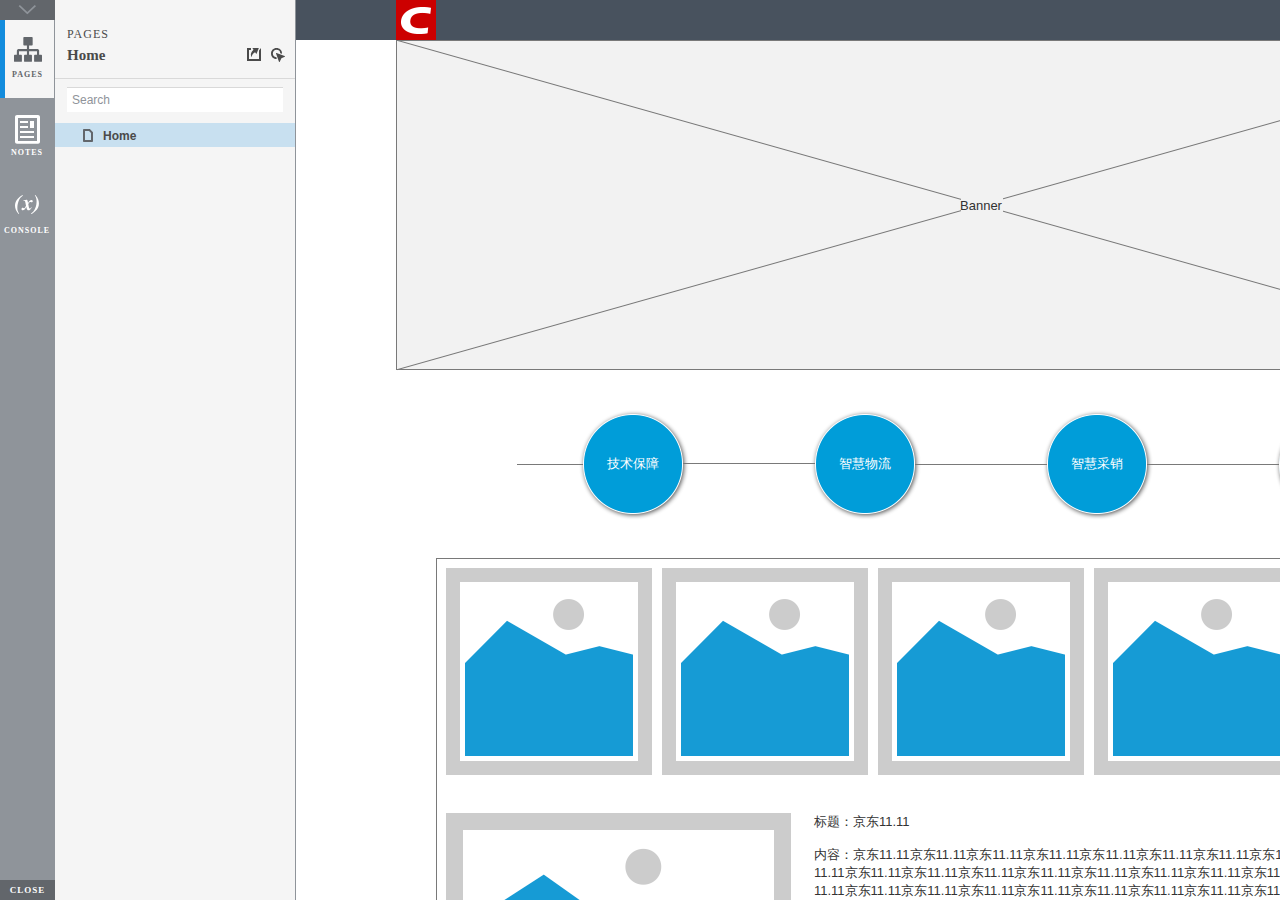
<file: start.html>
﻿<!DOCTYPE html>
<html xmlns="http://www.w3.org/1999/xhtml" xml:lang="en" lang="en">
<head>
    <title>Untitled Document</title>
    <meta http-equiv="X-UA-Compatible" content="IE=edge"/>
    <meta http-equiv="content-type" content="text/html; charset=utf-8" />
    <meta name="viewport" content="width=device-width, initial-scale=1.0" />
    <meta name="apple-mobile-web-app-capable" content="yes" />
    <link type="text/css" href="resources/css/reset.css" rel="Stylesheet" />
    <link type="text/css" href="resources/css/default.css" rel="Stylesheet" />
    <!--<link href='https://fonts.googleapis.com/css?family=Nunito:300' rel='stylesheet' type='text/css'>-->

    <script type="text/javascript">
        if (location.href.toString().indexOf('file://localhost/') == 0) {
            location.href = location.href.toString().replace('file://localhost/', 'file:///');
        }
    </script>

    <script type="text/javascript" src="resources/scripts/jquery-1.7.1.min.js"></script>
    <script type="text/javascript" src="resources/scripts/player/splitter.js"></script>
    <script type="text/javascript" src="resources/scripts/axutils.js"></script>
    <script type="text/javascript" src="resources/scripts/player/axplayer.js"></script>
    <script type="text/javascript" src="resources/scripts/messagecenter.js"></script>
    <script type="text/javascript" src="data/document.js"></script>
    <style type="text/css">

#outerContainer {
	width:1000px;
	height:1500px;
}

.vsplitbar {
    width: 3px;
    /*background: #B9B9B9;*/
    border-right: 1px solid #8f949a;
}

.vsplitbar:hover, .vsplitbar.active {
    background: #8f949a;
}

#rightPanel {
    background-color: White;
}

/*#leftPanel {
    min-width: 120px;
}*/

.splitterMask {
   position:absolute;
   top: 0;
   left: 0;
   width: 100%;
   height: 100%;
   overflow: hidden;
   background-image: url(resources/images/transparent.gif);
   z-index: 20000;
}

    </style>
    <script type="text/javascript" language="JavaScript"><!--
        var SITEMAP_COLLAPSE_VAR_NAME = 'c';
        var PLUGIN_VAR_NAME = 'g';
        var FOOTNOTES_VAR_NAME = 'fn';
        var ADAPTIVE_VIEW_VAR_NAME = 'view';
        var lastLeftPanelWidth = 295;
        var toolBarOnly = true;

        // isolate scope
        (function() {
            setUpController();
            
            var configuration = $axure.document.configuration;
            var _settings = {};
            _settings.projectId = configuration.prototypeId;
            _settings.isAxshare = configuration.isAxshare;
            _settings.loadFeedbackPlugin = configuration.loadFeedbackPlugin;
            var cHash = getHashStringVar(SITEMAP_COLLAPSE_VAR_NAME);
            _settings.startCollapsed = cHash == "1";
            if(cHash == "2") closePlayer();
            var gHash = getHashStringVar(PLUGIN_VAR_NAME);
            if(gHash == "") gHash = 1;
            _settings.startPluginGid = gHash;

            $axure.player.settings = _settings;

            $(window).bind('load', function() {
                if(CHROME_5_LOCAL && !$('body').attr('pluginDetected')) {
                    window.location = 'resources/chrome/chrome.html';
                }
            });

            $(document).ready(function() {
                $axure.page.bind('load.start', mainFrame_onload);
                $axure.messageCenter.addMessageListener(messageCenter_message);

                $(document).on('pluginShown', function (event, data) {
                    setVarInCurrentUrlHash('g', data ? data : '');
                });

                $(document).on('pluginCreated', function(event, data) {
                    if($axure.player.settings.startPluginGid == data) {
                        $axure.player.showPlugin(data);
                    }
                });

                if($axure.player.settings.loadFeedbackPlugin) {
                    if($axure.player.settings.isAxshare) {
                        $axure.utils.loadJS('/Scripts/plugins/feedback/feedback8.js');
                    } else {
                        $axure.utils.loadJS('http://share.axure.com/Scripts/plugins/feedback/feedback8.js');
                    }
                }

                if(navigator.userAgent.indexOf("MSIE") >= 0) $('#outerContainer').width('100%');
                initialize();
                if($axure.player.settings.startCollapsed) $('#outerContainer').splitter({ sizeLeft: 0 });
                else $('#outerContainer').splitter({ sizeLeft: lastLeftPanelWidth });
                $('#leftPanel').width(lastLeftPanelWidth);
                
                $(window).resize(function() { resizeContent(); });

                $('#maximizePanelContainer').hide();

                initializeLogo();

                $(window).resize();
                resizeContent();
                
                $axure.player.collapseToBar();

                if($axure.player.settings.startCollapsed) {
                    collapse();
                    $('#leftPanel').width(0);
                }

                if(MOBILE_DEVICE) {
                    $('#interfaceControlFrameMinimizeContainer').height('45px');
                    $('#interfaceControlFrameMinimizeContainer a').height('45px');
                    $('#interfaceControlFrameHeaderContainer').css('margin-top','45px');
                    $('#interfaceControlFrameCloseContainer a').css('padding','10px 0px');
                    $('#maximizePanelContainer').height('45px');//.css('top','inherit').css('bottom','0px');

                    $('body').removeClass('hashover');

                    if(IOS) {
                        $('#rightPanel').css('overflow', 'auto').css('-webkit-overflow-scrolling', 'touch').css('-ms-overflow-x', 'hidden');

                        window.addEventListener("orientationchange", function() {
                            var viewport = document.querySelector("meta[name=viewport]");
                            //so iOS doesn't zoom when switching back to portrait
                            viewport.setAttribute('content', 'width=device-width, initial-scale=1.0, maximum-scale=1.0');
                            viewport.setAttribute('content', 'width=device-width, initial-scale=1.0');
                            resizeContent();
                        }, false);

                        $axure.page.bind('load.start', function() {
                            resizeContent();
                        });
                    }
                }

            });

            function initialize() {
                var legacyQString = getQueryString("Page");
                if (legacyQString.length > 0) {
                    location.href = location.href.substring(0, location.href.indexOf("?")) + "#p=" + legacyQString;
                    return;
                }

                var mainFrame = document.getElementById("mainFrame");
                mainFrame.contentWindow.location.href = getInitialUrl();
            }

            function initializeLogo() {
                if($axure.document.configuration.logoImagePath) {
                    var image = new Image();
                    image.onload = function() {
                        $('#logoImage').css('max-width', this.width + 'px');
                        $axure.player.resizeContent();
                    };
                    image.src = $axure.document.configuration.logoImagePath;
                
                    $('#interfaceControlFrameLogoImageContainer').html('<img id="logoImage" src="" />');
                    $('#logoImage').attr('src', $axure.document.configuration.logoImagePath).load(function() { resizeContent(); });
                } else $('#interfaceControlFrameLogoImageContainer').hide();

                if ($axure.document.configuration.logoImageCaption) {
                    $('#interfaceControlFrameLogoCaptionContainer').html($axure.document.configuration.logoImageCaption);
                } else $('#interfaceControlFrameLogoCaptionContainer').hide();

                if(!$('#interfaceControlFrameLogoImageContainer').is(':visible') && !$('#interfaceControlFrameLogoCaptionContainer').is(':visible')) {
                    $('#interfaceControlFrameLogoContainer').hide();
                }
            }

            var resizeContent = $axure.player.resizeContent = function() {
                var newHeight = $(window).height();
                var newWidth = $(window).width();

                var controlContainerHeight = newHeight;// - 30;
                if($('#interfaceControlFrameLogoContainer').is(':visible')) controlContainerHeight -= $('#interfaceControlFrameLogoContainer').outerHeight();// + 16;

                $('#outerContainer').height(newHeight).width(newWidth);
                $('.vsplitbar').height(newHeight);
                $('#leftPanel').height(newHeight);
                $('#interfaceControlFrame').height(newHeight);
                $('#interfaceControlFrameContainer').height(newHeight);
                $('#interfaceControlFrameHostContainer').height(controlContainerHeight);

                $('#rightPanel').height(newHeight);
                $('#mainFrame').height(newHeight);

                if($('#leftPanel').is(':visible')) $('#rightPanel').width($(window).width() - $('#leftPanel').width() - 1);// $('.vsplitbar').width());
                else $('#rightPanel').width($(window).width());

                $(document).trigger('ContainerHeightChange',[controlContainerHeight]);

                if(MOBILE_DEVICE) {
                    if(!(getHashStringVar(ADAPTIVE_VIEW_VAR_NAME).length > 0)) $axure.messageCenter.postMessage('setAdaptiveViewForSize', {'width':newWidth, 'height':$('#rightPanel').height()});
                }
            }

            var collapseToBar = $axure.player.collapseToBar = function() {
                lastLeftPanelWidth = $('#leftPanel').width();
                $('#leftPanel').width('55px');
                $('.vsplitbar').hide();
                $('#rightPanel').width($(window).width() - $('#leftPanel').width());
                $(window).resize();
                $('#outerContainer').trigger('resize');
                toolBarOnly = true;
            }

            var expandFromBar = $axure.player.expandFromBar = function() {
                if($('.vsplitbar').is(':visible')) return;

                $('#leftPanel').width(lastLeftPanelWidth);
                $('.vsplitbar').show();
                $('#rightPanel').width($(window).width() - $('#leftPanel').width() - 1);// $('.vsplitbar').width());
                $(window).resize();
                $('#outerContainer').trigger('resize');
                toolBarOnly = false;
            }

        })();

        function messageCenter_message(message, data) {
            if(message == 'expandFrame') expand();
            else if(message == 'getCollapseFrameOnLoad' && $axure.player.settings.startCollapsed && !MOBILE_DEVICE) $axure.messageCenter.postMessage('collapseFrameOnLoad');
        }

        
        function getInitialUrl() {
            var pageName = getHashStringVar("p");
            if(pageName.length > 0) return pageName + ".html";
            else {
                var url = getFirstPageUrl($axure.document.sitemap.rootNodes);
                return (url ? url : "about:blank");
            }
        }

        function getFirstPageUrl(nodes) {
            for (var i = 0; i < nodes.length; i++) {
                var node = nodes[i];
                if (node.url) return node.url;
                else {
                    var hasChildren = (node.children && node.children.length > 0);
                    if (hasChildren) {
                        var url = getFirstPageUrl(node.children);
                        if (url) return url;
                    }
                }
            }
            return null;
        }

        function closePlayer() {
            if($axure.page.location) window.location.href = $axure.page.location;
            else {
                var pageFile = getInitialUrl();
                var currentLocation = window.location.toString();
                window.location.href = currentLocation.substr(0, currentLocation.lastIndexOf("/") + 1) + pageFile;
            }
        }

        function replaceHash(newHash) {
            var currentLocWithoutHash = window.location.toString().split('#')[0];

            //We use replace so that every hash change doesn't get appended to the history stack.
            //We use replaceState in browsers that support it, else replace the location
            if(typeof window.history.replaceState != 'undefined') {
                try {
                    //Chrome 45 (Version 45.0.2454.85 m) started throwing an error here when generated locally (this only happens with sitemap open) which broke all interactions.
                    //try catch breaks the url adjusting nicely when the sitemap is open, but all interactions and forward and back buttons work.
                    //Uncaught SecurityError: Failed to execute 'replaceState' on 'History': A history state object with URL 'file:///C:/Users/Ian/Documents/Axure/HTML/Untitled/start.html#p=home' cannot be created in a document with origin 'null'.
                    window.history.replaceState(null, null, currentLocWithoutHash + newHash);
                } catch(ex) {}
            } else {
                window.location.replace(currentLocWithoutHash + newHash);
            }
        }

        function collapse() {
            setVarInCurrentUrlHash('c', 1);
            if(!toolBarOnly) lastLeftPanelWidth = $('#leftPanel').width();

            $('#maximizePanelContainer').show();
            $('#leftPanel').hide();
            $('.vsplitbar').hide();
            $('#rightPanel').width($(window).width());
            $(window).resize();
            $('#outerContainer').trigger('resize');

            $(document).trigger('sidebarCollapse');

            if(MOBILE_DEVICE) {
                $('#maximizePanelContainer').animate({
                    top:$('#rightPanel').height() - $('#maximizePanelContainer').height()
                }, 300, 'swing', function() {
                    $('#maximizePanelContainer').css('top', 'inherit').css('bottom', '0px');
                });
            }
        }

        function expand() {
            if(MOBILE_DEVICE) {
                $('#maximizePanelContainer').css('top', '0px').css('bottom', 'inherit');
            }

            deleteVarFromCurrentUrlHash('c');
            $('#maximizePanelContainer').hide();
            $('#leftPanel').width(lastLeftPanelWidth);
            $('#leftPanel').show();
            if(!toolBarOnly) {
                $('.vsplitbar').show();
                $('#rightPanel').width($(window).width() - $('#leftPanel').width() - 1);
            } else {
                $axure.player.collapseToBar();
            }
            $(window).resize();
            $('#outerContainer').trigger('resize');

            $(document).trigger('sidebarExpanded');
        }


        function mainFrame_onload() {
            if($axure.page.pageName) document.title = $axure.page.pageName;
        }

        function getQueryString(query) {
            var qstring = self.location.href.split("?");
            if(qstring.length < 2) return "";
            return GetParameter(qstring, query);
        }
        
        function GetParameter(qstring, query) {
            var prms = qstring[1].split("&");
            var frmelements = new Array();
            var currprmeter, querystr = "";

            for(var i = 0; i < prms.length; i++) {
                currprmeter = prms[i].split("=");
                frmelements[i] = new Array();
                frmelements[i][0] = currprmeter[0];
                frmelements[i][1] = currprmeter[1];
            }

            for(j = 0; j < frmelements.length; j++) {
                if(frmelements[j][0].toLowerCase() == query.toLowerCase()) {
                    querystr = frmelements[j][1];
                    break;
                }
            }
            return querystr;
        }
        
        function getHashStringVar(query) {
            var qstring = self.location.href.split("#");
            if(qstring.length < 2) return "";
            return GetParameter(qstring, query);
        }

        function setHashStringVar(currentHash, varName, varVal) {
            var varWithEqual = varName + '=';
            var poundVarWithEqual = varVal === '' ? '' :  '#' + varName + '=' + varVal;
            var ampVarWithEqual = varVal === '' ? '' :  '&' + varName + '=' + varVal;
            var hashToSet = '';

            var pageIndex = currentHash.indexOf('#' + varWithEqual);
            if(pageIndex == -1) pageIndex = currentHash.indexOf('&' + varWithEqual);
            if(pageIndex != -1) {
                var newHash = currentHash.substring(0, pageIndex);

                newHash = newHash == '' ? poundVarWithEqual : newHash + ampVarWithEqual;

                var ampIndex = currentHash.indexOf('&', pageIndex + 1);
                if(ampIndex != -1) {
                    newHash = newHash == '' ? '#' + currentHash.substring(ampIndex + 1) : newHash + currentHash.substring(ampIndex);
                }
                hashToSet = newHash;
            } else if(currentHash.indexOf('#') != -1) {
                hashToSet = currentHash + ampVarWithEqual;
            } else {
                hashToSet = poundVarWithEqual;
            }

            if(hashToSet != '' || varVal == '') {
                return hashToSet;
            }

            return null;
        }

        function setVarInCurrentUrlHash(varName, varVal) {
            var newHash = setHashStringVar(window.location.hash, varName, varVal);

            if(newHash != null) {
                replaceHash(newHash);
            }
        }

        function deleteHashStringVar(currentHash, varName) {
            var varWithEqual = varName + '=';

            var pageIndex = currentHash.indexOf('#' + varWithEqual);
            if(pageIndex == -1) pageIndex = currentHash.indexOf('&' + varWithEqual);
            if(pageIndex != -1) {
                var newHash = currentHash.substring(0, pageIndex);

                var ampIndex = currentHash.indexOf('&', pageIndex + 1);

                //IF begin of string....if none blank, ELSE # instead of & and rest
                //IF in string....prefix + if none blank, ELSE &-rest
                if(newHash == '') { //beginning of string
                    newHash = ampIndex != -1 ? '#' + currentHash.substring(ampIndex + 1) : '';
                } else { //somewhere in the middle
                    newHash = newHash + (ampIndex != -1 ? currentHash.substring(ampIndex) : '');
                }

                return newHash;
            }

            return null;
        }

        function deleteVarFromCurrentUrlHash(varName) {
            var newHash = deleteHashStringVar(window.location.hash, varName);

            if(newHash != null) {
                replaceHash(newHash);
            }
        }
    --></script>

    <link type="text/css" rel="Stylesheet" href="plugins/sitemap/styles/sitemap.css" />
    <script type="text/javascript" src="plugins/sitemap/sitemap.js"></script>
    <link type="text/css" rel="Stylesheet" href="plugins/page_notes/styles/page_notes.css" />
    <script type="text/javascript" src="plugins/page_notes/page_notes.js"></script>
    <!--<link type="text/css" rel="Stylesheet" href="plugins/recordplay/styles/recordplay.css" />
    <script type="text/javascript" src="plugins/recordplay/recordplay.js"></script>-->
    <link type="text/css" rel="Stylesheet" href="plugins/debug/styles/debug.css" />
    <script type="text/javascript" src="plugins/debug/debug.js"></script>

</head>
<body scroll="no" class="hashover">
    <div id="outerContainer">

        <div id="leftPanel">
            <div id="interfaceControlFrame">
                <div id="interfaceControlFrameMinimizeContainer">
                    <a title="Collapse" id="interfaceControlFrameMinimizeButton" onclick="collapse();">&nbsp;</a>
                </div>
                <div id="interfaceControlFrameHeaderContainer">
                    <ul id="interfaceControlFrameHeader"></ul>
                </div>
                <div id="interfaceControlFrameContainer">
                    <div id="interfaceControlFrameLogoContainer">
                        <div id="interfaceControlFrameLogoImageContainer"></div>
                        <div id="interfaceControlFrameLogoCaptionContainer"></div>
                    </div>
                    <div id="interfaceControlFrameHostContainer">
                    </div>
                </div>
                <div id="interfaceControlFrameCloseContainer">
                    <a title="Close" id="interfaceControlFrameCloseButton" onclick="closePlayer();">CLOSE</a>
                </div>
            </div>
        </div>
        <div id="rightPanel">
            <iframe id="mainFrame" name="mainFrame" width="100%" height="100%" src="" frameborder="0" style="display: block;" webkitallowfullscreen mozallowfullscreen allowfullscreen></iframe>
        </div>

    </div>

    <div id="maximizePanelContainer">
        <iframe id="expandFrame" src="resources/expand.html" width="100%" height="100%" scrolling="no" allowtransparency="true" frameborder="0"></iframe>
    </div>

</body>
</html>
</file>
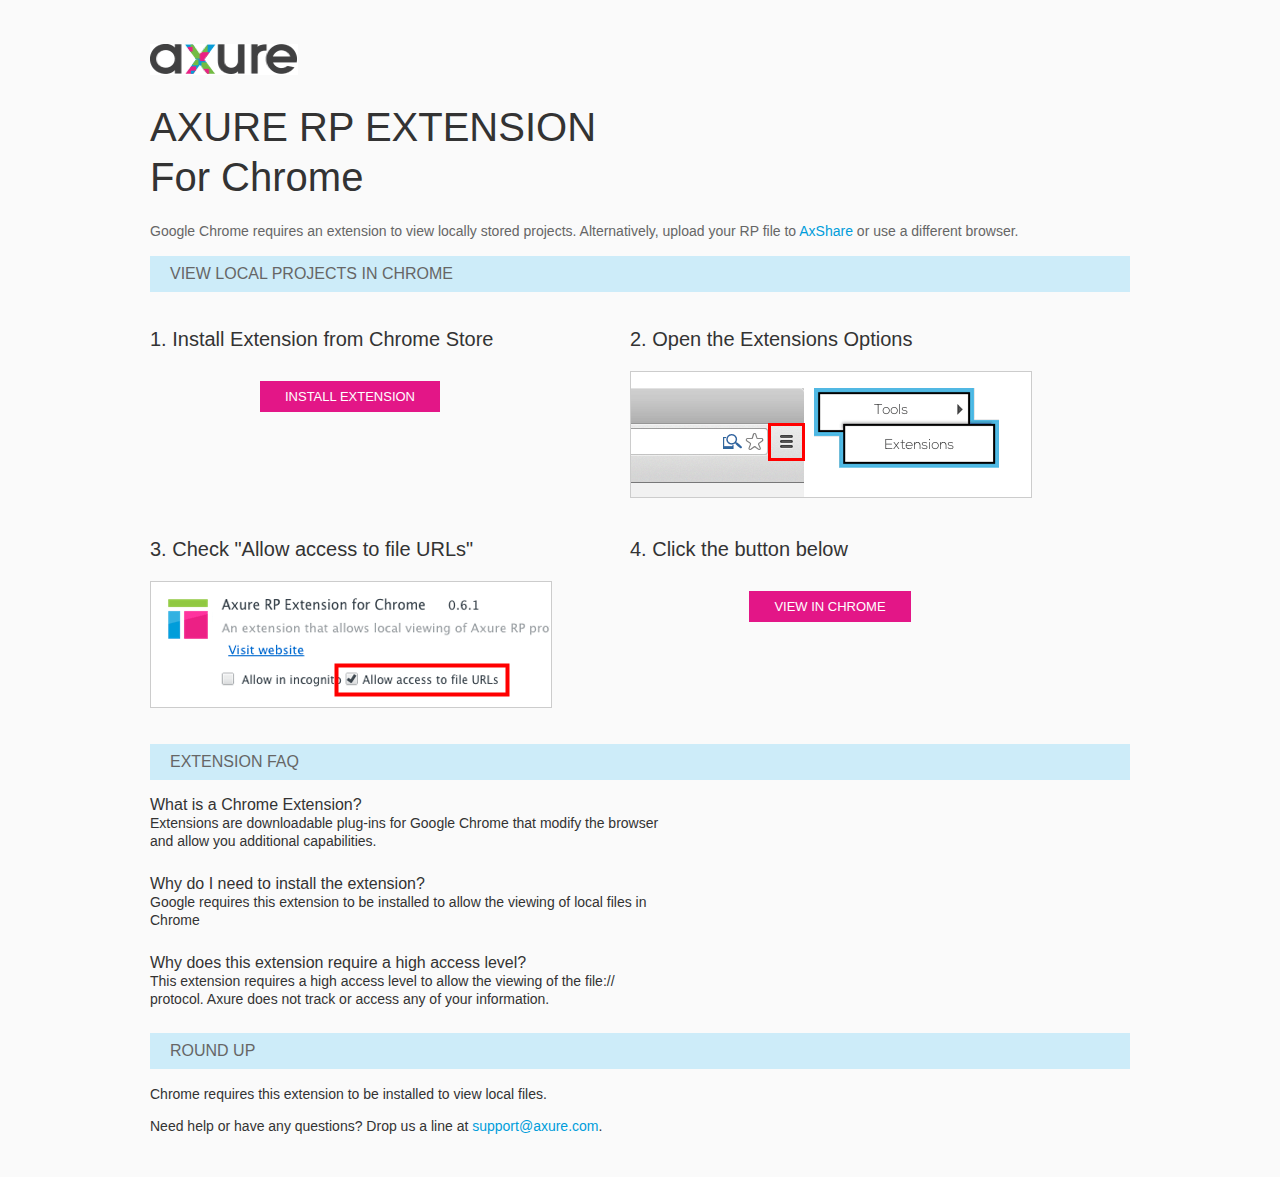
<file: resources/chrome/chrome.html>
<html>
<head>
    <title>Install the Axure RP Chrome Extension</title>
    <style type="text/css">
        *
        {
            font-family: Helvetica, Arial, sans-serif;
        }
        body
        {
            text-align: center;
            background-color: #fafafa;
        }
        p
        {
            font-size: 14px;
            line-height: 18px;
            color: #333333;
        }
        div.container
        {
            width: 980px;
            margin-left: auto;
            margin-right: auto;
            text-align: left;
        }
        a
        {
            text-decoration: none;
            color: #009dda;
        }
        .button
        {
            background: #E31687;
            font: normal 16px Arial, sans-serif;
            color: #FFFFFF;
            padding: 8px 25px 8px 25px;
            border: 0;
            display: inline-block;
            margin-top: 10px;
            text-transform: uppercase;
            font-size: 13px;
        }
        a:hover.button
        {
            opacity: .8;
        }
        div.left
        {
            width: 400px;
            float: left;
            margin-right: 80px;
        }
        div.right
        {
            width: 400px;
            float: left;
        }
        div.buttonContainer
        {
            text-align: center;
        }
        h1
        {
            font-size: 40px;
            color: #333333;
            line-height: 50px;
            margin-bottom: 20px;
            font-weight: normal;
        }
        h2
        {
            font-size: 38px;
            font-weight: normal;
            color: #08639C;
            text-align: center;
        }
        h3
        {
            font-size: 20px;
            color: #333333;
            font-weight: normal;
        }
        .heading
        {
            background-color: #cdecf9;
            height: 36px;
            line-height: 36px;
            padding-left: 20px;
            font-size: 16px;
            color: #666666;
        }
        span.faq
        {
            font-size: 16px;
            font-weight: normal;
            color: #333333;
            display: block;
        }
    </style>
</head>
<body>
    <div class="container">
        <br />
        <br />
        <img src="axure_logo.gif" alt="axure" />
        <br />
        <h1>
            AXURE RP EXTENSION<br />
            For Chrome</h1>
        <p style="font-size: 14px; color: #666666; margin-top: 10px;">
            Google Chrome requires an extension to view locally stored projects. Alternatively,
            upload your RP file to <a href="https://share.axure.com">AxShare</a> or use a different
            browser.</p>
        <h3 class="heading">
            VIEW LOCAL PROJECTS IN CHROME</h3>
        <div class="left">
            <h3>
                1. Install Extension from Chrome Store</h3>
            <div class="buttonContainer">
                <a class="button" href="https://chrome.google.com/webstore/detail/dogkpdfcklifaemcdfbildhcofnopogp"
                    target="_blank">Install Extension</a>
            </div>
        </div>
        <div class="right">
            <h3>
                2. Open the Extensions Options</h3>
            <img src="extensions_menu.gif" alt="extensions" />
        </div>
        <div style="clear: both; height: 20px;">
            &nbsp;</div>
        <div class="left">
            <h3>
                3. Check "Allow access to file URLs"</h3>
            <img src="allow_access.gif" alt="allow access" />
        </div>
        <div class="right">
            <h3>
                4. Click the button below</h3>
            <div class="buttonContainer">
                <a class="button" href="../../start.html">View in Chrome</a>
            </div>
        </div>
        <div style="clear: both; height: 20px;">
        </div>
        <h3 class="heading">
            EXTENSION FAQ</h3>
        <p>
            <span class="faq">What is a Chrome Extension?</span> Extensions are downloadable
            plug-ins for Google Chrome that modify the browser<br />
            and allow you additional capabilities.
        </p>
        <p style="margin-top: 25px;">
            <span class="faq">Why do I need to install the extension?</span> Google requires
            this extension to be installed to allow the viewing of local files in<br />
            Chrome
        </p>
        <p style="margin-top: 25px; margin-bottom: 25px;">
            <span class="faq">Why does this extension require a high access level?</span> This
            extension requires a high access level to allow the viewing of the file://<br />
            protocol. Axure does not track or access any of your information.
        </p>
        <h3 class="heading">
            ROUND UP</h3>
        <p>
            Chrome requires this extension to be installed to view local files.</p>
        <p>
            Need help or have any questions? Drop us a line at <a href="mailto:support@axure.com">
                support@axure.com</a>.
        </p>
        <div style="clear: both; height: 20px;">
        </div>
    </div>
</body>
</html>
</file>
<file: resources/css/axure_rp_page.css>
﻿/* so the window resize fires within a frame in IE7 */
html, body {
    height: 100%;
}

a {
    color: inherit;
}

p {
    margin: 0px;
    text-rendering: optimizeLegibility;
    font-feature-settings: "kern" 1;
    -webkit-font-feature-settings: "kern";
    -moz-font-feature-settings: "kern";
    -moz-font-feature-settings: "kern=1";
    font-kerning: normal;
}

iframe {
    background: #FFFFFF;
}

/* to match IE with C, FF */
input {
    padding: 1px 0px 1px 0px;
    box-sizing: border-box;
    -moz-box-sizing: border-box;
}

textarea {
    margin: 0px;
    box-sizing: border-box;
    -moz-box-sizing: border-box;
}

div.intcases {
    font-family: arial; 
    font-size: 12px;
    text-align:left; 
    border:1px solid #AAA; 
    background:#FFF none repeat scroll 0% 0%; 
    z-index:9999; 
    visibility:hidden; 
    position:absolute;
    padding: 0px;
    border-radius: 3px;
    white-space: nowrap;
}

div.intcaselink {
    cursor: pointer;
    padding: 3px 8px 3px 8px;
    margin: 5px;
    background:#EEE none repeat scroll 0% 0%; 
    border:1px solid #AAA;
    border-radius: 3px;
}

div.refpageimage {
    position: absolute;
    left: 0px;
    top: 0px;
    font-size: 0px;
    width: 16px;
    height: 16px;
    cursor: pointer;
    background-image: url(images/newwindow.gif);
    background-repeat: no-repeat;
}

div.annnoteimage {
    position: absolute;
    left: 0px;
    top: 0px;
    font-size: 0px;
    /*width: 16px;
    height: 12px;*/
    cursor: help;
    /*background-image: url(images/note.gif);*/
    /*background-repeat: no-repeat;*/
    width: 13px;
    height: 12px;
    padding-top: 1px;
    text-align: center;
    background-color: #138CDD;
    -moz-box-shadow: 1px 1px 3px #aaa;
    -webkit-box-shadow: 1px 1px 3px #aaa;
    box-shadow: 1px 1px 3px #aaa;
}

div.annnoteline {
    display: inline-block;
    width: 9px;
    height: 1px;
    border-bottom: 1px solid white;
    margin-top: 1px;
}

div.annnotelabel {
    position: absolute;
    left: 0px;
    top: 0px;
    font-family: Helvetica,Arial;
    font-size: 10px;
    /*border: 1px solid rgb(166,221,242);*/
    cursor: help;
    /*background:rgb(0,157,217) none repeat scroll 0% 0%;*/ 
    padding: 1px 3px 1px 3px;
    white-space: nowrap;
    color: white;
    
    background-color: #138CDD;
    -moz-box-shadow: 1px 1px 3px #aaa;
    -webkit-box-shadow: 1px 1px 3px #aaa;
    box-shadow: 1px 1px 3px #aaa;
}

.annotation {
    font-size: 12px;
    padding-left: 2px;
    margin-bottom: 5px;
}

.annotationName {
    /*font-size: 13px;
    font-weight: bold;
    margin-bottom: 3px;
    white-space: nowrap;*/

    font-family: 'Trebuchet MS';
    font-size: 14px;
    font-weight: bold;
    margin-bottom: 5px;
    white-space: nowrap;
}

.annotationValue {
    font-family: Arial, Helvetica, Sans-Serif;
    font-size: 12px;
    color: #4a4a4a;
    line-height: 21px;
    margin-bottom: 20px;
}

.noteLink {
    text-decoration: inherit;
    color: inherit;
}

.noteLink:hover {
    background-color: white;
}

/* this is a fix for the issue where dialogs jump around and takes the text-align from the body */
.dialogFix {
    position:absolute;
    text-align:left;
    border: 1px solid #8f949a;
}


@keyframes pulsate {
  from {
    box-shadow: 0 0 10px #15d6ba;
  }
  to {
    box-shadow: 0 0 20px #15d6ba;
  }
}

@-webkit-keyframes pulsate {
  from {
    -webkit-box-shadow: 0 0 10px #15d6ba;
    box-shadow: 0 0 10px #15d6ba;
  }
  to {
    -webkit-box-shadow: 0 0 20px #15d6ba;
    box-shadow: 0 0 20px #15d6ba;
  }
}
 
@-moz-keyframes pulsate {
  from {
    -moz-box-shadow: 0 0 10px #15d6ba;
    box-shadow: 0 0 10px #15d6ba;
  }
  to {
    -moz-box-shadow: 0 0 20px #15d6ba;
    box-shadow: 0 0 20px #15d6ba;
  }
}

.legacyPulsateBorder {
    /*border: 5px solid #15d6ba;
    margin: -5px;*/
    -moz-box-shadow: 0 0 10px 3px #15d6ba;
    box-shadow: 0 0 10px 3px #15d6ba;
}

.pulsateBorder {
  animation-name: pulsate;
  animation-timing-function: ease-in-out;
  animation-duration: 0.9s;
  animation-iteration-count: infinite;
  animation-direction: alternate;
  
  -webkit-animation-name: pulsate;
  -webkit-animation-timing-function: ease-in-out;
  -webkit-animation-duration: 0.9s;
  -webkit-animation-iteration-count: infinite;
  -webkit-animation-direction: alternate;

  -moz-animation-name: pulsate;
  -moz-animation-timing-function: ease-in-out;
  -moz-animation-duration: 0.9s;
  -moz-animation-iteration-count: infinite;
  -moz-animation-direction: alternate;
}

.ax_default_hidden, .ax_default_unplaced{
    display: none;
    visibility: hidden;
}

.widgetNoteSelected {
    -moz-box-shadow: 0 0 10px 3px #138CDD;
    box-shadow: 0 0 10px 3px #138CDD;
    /*-moz-box-shadow: 0 0 20px #3915d6;
    box-shadow: 0 0 20px #3915d6;*/
    /*border: 3px solid #3915d6;*/
    /*margin: -3px;*/
}


.singleImg {
    display: none;
    visibility: hidden;
}
</file>
<file: data/styles.css>
﻿.ax_default {
  font-family:'ArialMT', 'Arial';
  font-weight:400;
  font-style:normal;
  font-size:13px;
  color:#333333;
  text-align:center;
  line-height:normal;
}
.box_1 {
}
.image {
}
.placeholder {
}
.heading_1 {
  font-family:'ArialMT', 'Arial';
  font-weight:bold;
  font-style:normal;
  font-size:32px;
  text-align:left;
}
.heading_2 {
  font-family:'ArialMT', 'Arial';
  font-weight:bold;
  font-style:normal;
  font-size:24px;
  text-align:left;
}
.heading_3 {
  font-family:'ArialMT', 'Arial';
  font-weight:bold;
  font-style:normal;
  font-size:18px;
  text-align:left;
}
.heading_4 {
  font-family:'ArialMT', 'Arial';
  font-weight:bold;
  font-style:normal;
  font-size:14px;
  text-align:left;
}
.heading_5 {
  font-family:'ArialMT', 'Arial';
  font-weight:bold;
  font-style:normal;
  text-align:left;
}
.heading_6 {
  font-family:'ArialMT', 'Arial';
  font-weight:bold;
  font-style:normal;
  font-size:10px;
  text-align:left;
}
.paragraph {
  text-align:left;
}
.line {
}
.marker {
  color:#FFFFFF;
}
.paragraph1 {
  text-align:left;
}
.heading_31 {
  font-family:'Arial-BoldMT', 'Arial Bold', 'Arial';
  font-weight:700;
  font-style:normal;
  font-size:18px;
  text-align:left;
}
.box_3 {
}
.image1 {
  color:#000000;
}
.horizontal_line {
}
.shape {
}
.icon {
}
</file>
<file: files/home/styles.css>
﻿body {
  margin:0px;
  background-image:none;
  position:static;
  left:auto;
  width:1370px;
  margin-left:0;
  margin-right:0;
  text-align:left;
}
#base {
  position:absolute;
  z-index:0;
}
#u0 {
  position:absolute;
  left:0px;
  top:0px;
  width:0px;
  height:0px;
}
#u1_div {
  position:absolute;
  left:0px;
  top:0px;
  width:1370px;
  height:40px;
  background:inherit;
  background-color:rgba(72, 82, 94, 1);
  border:none;
  border-radius:0px;
  -moz-box-shadow:none;
  -webkit-box-shadow:none;
  box-shadow:none;
}
#u1 {
  position:absolute;
  left:0px;
  top:0px;
  width:1370px;
  height:40px;
}
#u2 {
  position:absolute;
  left:2px;
  top:12px;
  width:1366px;
  visibility:hidden;
  word-wrap:break-word;
}
#u3_img {
  position:absolute;
  left:0px;
  top:0px;
  width:40px;
  height:40px;
}
#u3 {
  position:absolute;
  left:100px;
  top:0px;
  width:40px;
  height:40px;
}
#u4 {
  position:absolute;
  left:2px;
  top:12px;
  width:36px;
  visibility:hidden;
  word-wrap:break-word;
}
#u5_img {
  position:absolute;
  left:0px;
  top:0px;
  width:262px;
  height:40px;
}
#u5 {
  position:absolute;
  left:1008px;
  top:0px;
  width:262px;
  height:40px;
}
#u6 {
  position:absolute;
  left:2px;
  top:12px;
  width:258px;
  visibility:hidden;
  word-wrap:break-word;
}
#u7_img {
  position:absolute;
  left:0px;
  top:0px;
  width:40px;
  height:40px;
}
#u7 {
  position:absolute;
  left:100px;
  top:0px;
  width:40px;
  height:40px;
}
#u8 {
  position:absolute;
  left:2px;
  top:12px;
  width:36px;
  visibility:hidden;
  word-wrap:break-word;
}
#u9_img {
  position:absolute;
  left:0px;
  top:0px;
  width:1171px;
  height:331px;
}
#u9 {
  position:absolute;
  left:100px;
  top:40px;
  width:1170px;
  height:330px;
}
#u10 {
  position:absolute;
  left:2px;
  top:158px;
  width:1166px;
  word-wrap:break-word;
}
#u11_div {
  position:absolute;
  left:0px;
  top:0px;
  width:1090px;
  height:1361px;
  background:inherit;
  background-color:rgba(255, 255, 255, 1);
  box-sizing:border-box;
  border-width:1px;
  border-style:solid;
  border-color:rgba(121, 121, 121, 1);
  border-radius:0px;
  -moz-box-shadow:none;
  -webkit-box-shadow:none;
  box-shadow:none;
}
#u11 {
  position:absolute;
  left:140px;
  top:558px;
  width:1090px;
  height:1361px;
}
#u12 {
  position:absolute;
  left:2px;
  top:672px;
  width:1086px;
  visibility:hidden;
  word-wrap:break-word;
}
#u13_div {
  position:absolute;
  left:0px;
  top:0px;
  width:49px;
  height:33px;
  background:inherit;
  background-color:rgba(255, 255, 255, 0);
  border:none;
  border-radius:0px;
  -moz-box-shadow:none;
  -webkit-box-shadow:none;
  box-shadow:none;
  font-family:'PingFangSC-Semibold', 'PingFang SC Semibold', 'PingFang SC';
  font-weight:650;
  font-style:normal;
}
#u13 {
  position:absolute;
  left:661px;
  top:1947px;
  width:49px;
  height:33px;
  font-family:'PingFangSC-Semibold', 'PingFang SC Semibold', 'PingFang SC';
  font-weight:650;
  font-style:normal;
}
#u14 {
  position:absolute;
  left:0px;
  top:0px;
  width:49px;
  white-space:nowrap;
}
#u15_img {
  position:absolute;
  left:0px;
  top:0px;
  width:201px;
  height:2px;
}
#u15 {
  position:absolute;
  left:585px;
  top:1990px;
  width:200px;
  height:1px;
}
#u16 {
  position:absolute;
  left:2px;
  top:-8px;
  width:196px;
  visibility:hidden;
  word-wrap:break-word;
}
#u17 {
  position:absolute;
  left:0px;
  top:0px;
  width:0px;
  height:0px;
}
#u18 {
  position:absolute;
  left:0px;
  top:0px;
  width:0px;
  height:0px;
}
#u19_div {
  position:absolute;
  left:0px;
  top:0px;
  width:53px;
  height:17px;
  background:inherit;
  background-color:rgba(255, 255, 255, 0);
  border:none;
  border-radius:0px;
  -moz-box-shadow:none;
  -webkit-box-shadow:none;
  box-shadow:none;
  font-family:'MicrosoftYaHei', '微软雅黑';
  font-weight:400;
  font-style:normal;
}
#u19 {
  position:absolute;
  left:205px;
  top:2557px;
  width:53px;
  height:17px;
  font-family:'MicrosoftYaHei', '微软雅黑';
  font-weight:400;
  font-style:normal;
}
#u20 {
  position:absolute;
  left:0px;
  top:0px;
  width:53px;
  white-space:nowrap;
}
#u21_div {
  position:absolute;
  left:0px;
  top:0px;
  width:53px;
  height:17px;
  background:inherit;
  background-color:rgba(255, 255, 255, 0);
  border:none;
  border-radius:0px;
  -moz-box-shadow:none;
  -webkit-box-shadow:none;
  box-shadow:none;
  font-family:'MicrosoftYaHei', '微软雅黑';
  font-weight:400;
  font-style:normal;
}
#u21 {
  position:absolute;
  left:120px;
  top:2557px;
  width:53px;
  height:17px;
  font-family:'MicrosoftYaHei', '微软雅黑';
  font-weight:400;
  font-style:normal;
}
#u22 {
  position:absolute;
  left:0px;
  top:0px;
  width:53px;
  white-space:nowrap;
}
#u23_div {
  position:absolute;
  left:0px;
  top:0px;
  width:458px;
  height:16px;
  background:inherit;
  background-color:rgba(255, 255, 255, 0);
  border:none;
  border-radius:0px;
  -moz-box-shadow:none;
  -webkit-box-shadow:none;
  box-shadow:none;
  font-family:'MicrosoftYaHei', '微软雅黑';
  font-weight:400;
  font-style:normal;
  font-size:12px;
}
#u23 {
  position:absolute;
  left:100px;
  top:2591px;
  width:458px;
  height:16px;
  font-family:'MicrosoftYaHei', '微软雅黑';
  font-weight:400;
  font-style:normal;
  font-size:12px;
}
#u24 {
  position:absolute;
  left:0px;
  top:0px;
  width:458px;
  word-wrap:break-word;
}
#u25_img {
  position:absolute;
  left:0px;
  top:0px;
  width:19px;
  height:15px;
}
#u25 {
  position:absolute;
  left:268px;
  top:2559px;
  width:19px;
  height:15px;
}
#u26 {
  position:absolute;
  left:2px;
  top:0px;
  width:15px;
  visibility:hidden;
  word-wrap:break-word;
}
#u27_div {
  position:absolute;
  left:0px;
  top:0px;
  width:53px;
  height:17px;
  background:inherit;
  background-color:rgba(255, 255, 255, 0);
  border:none;
  border-radius:0px;
  -moz-box-shadow:none;
  -webkit-box-shadow:none;
  box-shadow:none;
  font-family:'MicrosoftYaHei', '微软雅黑';
  font-weight:400;
  font-style:normal;
}
#u27 {
  position:absolute;
  left:290px;
  top:2557px;
  width:53px;
  height:17px;
  font-family:'MicrosoftYaHei', '微软雅黑';
  font-weight:400;
  font-style:normal;
}
#u28 {
  position:absolute;
  left:0px;
  top:0px;
  width:53px;
  white-space:nowrap;
}
#u29 {
  position:absolute;
  left:0px;
  top:0px;
  width:0px;
  height:0px;
}
#u30_img {
  position:absolute;
  left:0px;
  top:0px;
  width:16px;
  height:12px;
}
#u30 {
  position:absolute;
  left:356px;
  top:2561px;
  width:16px;
  height:12px;
}
#u31 {
  position:absolute;
  left:2px;
  top:-2px;
  width:12px;
  visibility:hidden;
  word-wrap:break-word;
}
#u32_div {
  position:absolute;
  left:0px;
  top:0px;
  width:133px;
  height:17px;
  background:inherit;
  background-color:rgba(255, 255, 255, 0);
  border:none;
  border-radius:0px;
  -moz-box-shadow:none;
  -webkit-box-shadow:none;
  box-shadow:none;
  font-family:'MicrosoftYaHei', '微软雅黑';
  font-weight:400;
  font-style:normal;
}
#u32 {
  position:absolute;
  left:375px;
  top:2557px;
  width:133px;
  height:17px;
  font-family:'MicrosoftYaHei', '微软雅黑';
  font-weight:400;
  font-style:normal;
}
#u33 {
  position:absolute;
  left:0px;
  top:0px;
  width:133px;
  white-space:nowrap;
}
#u34_img {
  position:absolute;
  left:0px;
  top:0px;
  width:16px;
  height:15px;
}
#u34 {
  position:absolute;
  left:515px;
  top:2559px;
  width:16px;
  height:15px;
}
#u35 {
  position:absolute;
  left:2px;
  top:0px;
  width:12px;
  visibility:hidden;
  word-wrap:break-word;
}
#u36_div {
  position:absolute;
  left:0px;
  top:0px;
  width:81px;
  height:16px;
  background:inherit;
  background-color:rgba(255, 255, 255, 0);
  border:none;
  border-radius:0px;
  -moz-box-shadow:none;
  -webkit-box-shadow:none;
  box-shadow:none;
  font-family:'MicrosoftYaHei', '微软雅黑';
  font-weight:400;
  font-style:normal;
  font-size:12px;
}
#u36 {
  position:absolute;
  left:536px;
  top:2558px;
  width:81px;
  height:16px;
  font-family:'MicrosoftYaHei', '微软雅黑';
  font-weight:400;
  font-style:normal;
  font-size:12px;
}
#u37 {
  position:absolute;
  left:0px;
  top:0px;
  width:81px;
  white-space:nowrap;
}
#u38_img {
  position:absolute;
  left:0px;
  top:0px;
  width:16px;
  height:12px;
}
#u38 {
  position:absolute;
  left:356px;
  top:2561px;
  width:16px;
  height:12px;
}
#u39 {
  position:absolute;
  left:2px;
  top:-2px;
  width:12px;
  visibility:hidden;
  word-wrap:break-word;
}
#u40_img {
  position:absolute;
  left:0px;
  top:0px;
  width:16px;
  height:15px;
}
#u40 {
  position:absolute;
  left:515px;
  top:2559px;
  width:16px;
  height:15px;
}
#u41 {
  position:absolute;
  left:2px;
  top:0px;
  width:12px;
  visibility:hidden;
  word-wrap:break-word;
}
#u42_div {
  position:absolute;
  left:0px;
  top:0px;
  width:471px;
  height:16px;
  background:inherit;
  background-color:rgba(255, 255, 255, 0);
  border:none;
  border-radius:0px;
  -moz-box-shadow:none;
  -webkit-box-shadow:none;
  box-shadow:none;
  font-family:'MicrosoftYaHei', '微软雅黑';
  font-weight:400;
  font-style:normal;
  font-size:12px;
}
#u42 {
  position:absolute;
  left:627px;
  top:2558px;
  width:471px;
  height:16px;
  font-family:'MicrosoftYaHei', '微软雅黑';
  font-weight:400;
  font-style:normal;
  font-size:12px;
}
#u43 {
  position:absolute;
  left:0px;
  top:0px;
  width:471px;
  word-wrap:break-word;
}
#u44_img {
  position:absolute;
  left:0px;
  top:0px;
  width:16px;
  height:20px;
}
#u44 {
  position:absolute;
  left:568px;
  top:2590px;
  width:16px;
  height:20px;
}
#u45 {
  position:absolute;
  left:2px;
  top:2px;
  width:12px;
  visibility:hidden;
  word-wrap:break-word;
}
#u46_img {
  position:absolute;
  left:0px;
  top:0px;
  width:19px;
  height:15px;
}
#u46 {
  position:absolute;
  left:268px;
  top:2559px;
  width:19px;
  height:15px;
}
#u47 {
  position:absolute;
  left:2px;
  top:0px;
  width:15px;
  visibility:hidden;
  word-wrap:break-word;
}
#u48_img {
  position:absolute;
  left:0px;
  top:0px;
  width:17px;
  height:15px;
}
#u48 {
  position:absolute;
  left:100px;
  top:2559px;
  width:17px;
  height:15px;
}
#u49 {
  position:absolute;
  left:2px;
  top:0px;
  width:13px;
  visibility:hidden;
  word-wrap:break-word;
}
#u50_img {
  position:absolute;
  left:0px;
  top:0px;
  width:17px;
  height:15px;
}
#u50 {
  position:absolute;
  left:185px;
  top:2559px;
  width:17px;
  height:15px;
}
#u51 {
  position:absolute;
  left:2px;
  top:0px;
  width:13px;
  visibility:hidden;
  word-wrap:break-word;
}
#u52_img {
  position:absolute;
  left:0px;
  top:0px;
  width:17px;
  height:15px;
}
#u52 {
  position:absolute;
  left:100px;
  top:2559px;
  width:17px;
  height:15px;
}
#u53 {
  position:absolute;
  left:2px;
  top:0px;
  width:13px;
  visibility:hidden;
  word-wrap:break-word;
}
#u54_img {
  position:absolute;
  left:0px;
  top:0px;
  width:17px;
  height:15px;
}
#u54 {
  position:absolute;
  left:185px;
  top:2559px;
  width:17px;
  height:15px;
}
#u55 {
  position:absolute;
  left:2px;
  top:0px;
  width:13px;
  visibility:hidden;
  word-wrap:break-word;
}
#u56_div {
  position:absolute;
  left:0px;
  top:0px;
  width:840px;
  height:19px;
  background:inherit;
  background-color:rgba(255, 255, 255, 0);
  border:none;
  border-radius:0px;
  -moz-box-shadow:none;
  -webkit-box-shadow:none;
  box-shadow:none;
  font-family:'MicrosoftYaHei', '微软雅黑';
  font-weight:400;
  font-style:normal;
  font-size:14px;
}
#u56 {
  position:absolute;
  left:100px;
  top:2520px;
  width:840px;
  height:19px;
  font-family:'MicrosoftYaHei', '微软雅黑';
  font-weight:400;
  font-style:normal;
  font-size:14px;
}
#u57 {
  position:absolute;
  left:0px;
  top:0px;
  width:840px;
  word-wrap:break-word;
}
#u58_img {
  position:absolute;
  left:0px;
  top:0px;
  width:1171px;
  height:2px;
}
#u58 {
  position:absolute;
  left:100px;
  top:2548px;
  width:1170px;
  height:1px;
}
#u59 {
  position:absolute;
  left:2px;
  top:-8px;
  width:1166px;
  visibility:hidden;
  word-wrap:break-word;
}
#u60 {
  position:absolute;
  left:140px;
  top:558px;
  width:1090px;
  height:1361px;
  overflow:hidden;
}
#u60_state0 {
  position:absolute;
  left:0px;
  top:0px;
  width:1090px;
  height:1361px;
  -ms-overflow-x:hidden;
  overflow-x:hidden;
  -ms-overflow-y:hidden;
  overflow-y:hidden;
  background-image:none;
}
#u60_state0_content {
  position:absolute;
  left:0px;
  top:0px;
  width:1px;
  height:1px;
}
#u61_img {
  position:absolute;
  left:0px;
  top:0px;
  width:345px;
  height:239px;
}
#u61 {
  position:absolute;
  left:10px;
  top:255px;
  width:345px;
  height:239px;
}
#u62 {
  position:absolute;
  left:2px;
  top:112px;
  width:341px;
  visibility:hidden;
  word-wrap:break-word;
}
#u63_div {
  position:absolute;
  left:0px;
  top:0px;
  width:702px;
  height:239px;
  background:inherit;
  background-color:rgba(255, 255, 255, 0);
  border:none;
  border-radius:0px;
  -moz-box-shadow:none;
  -webkit-box-shadow:none;
  box-shadow:none;
}
#u63 {
  position:absolute;
  left:378px;
  top:255px;
  width:702px;
  height:239px;
}
#u64 {
  position:absolute;
  left:0px;
  top:0px;
  width:702px;
  word-wrap:break-word;
}
#u65_img {
  position:absolute;
  left:0px;
  top:0px;
  width:345px;
  height:239px;
}
#u65 {
  position:absolute;
  left:10px;
  top:515px;
  width:345px;
  height:239px;
}
#u66 {
  position:absolute;
  left:2px;
  top:112px;
  width:341px;
  visibility:hidden;
  word-wrap:break-word;
}
#u67_div {
  position:absolute;
  left:0px;
  top:0px;
  width:702px;
  height:239px;
  background:inherit;
  background-color:rgba(255, 255, 255, 0);
  border:none;
  border-radius:0px;
  -moz-box-shadow:none;
  -webkit-box-shadow:none;
  box-shadow:none;
}
#u67 {
  position:absolute;
  left:378px;
  top:515px;
  width:702px;
  height:239px;
}
#u68 {
  position:absolute;
  left:0px;
  top:0px;
  width:702px;
  word-wrap:break-word;
}
#u69_img {
  position:absolute;
  left:0px;
  top:0px;
  width:345px;
  height:239px;
}
#u69 {
  position:absolute;
  left:10px;
  top:774px;
  width:345px;
  height:239px;
}
#u70 {
  position:absolute;
  left:2px;
  top:112px;
  width:341px;
  visibility:hidden;
  word-wrap:break-word;
}
#u71_div {
  position:absolute;
  left:0px;
  top:0px;
  width:702px;
  height:239px;
  background:inherit;
  background-color:rgba(255, 255, 255, 0);
  border:none;
  border-radius:0px;
  -moz-box-shadow:none;
  -webkit-box-shadow:none;
  box-shadow:none;
}
#u71 {
  position:absolute;
  left:378px;
  top:774px;
  width:702px;
  height:239px;
}
#u72 {
  position:absolute;
  left:0px;
  top:0px;
  width:702px;
  word-wrap:break-word;
}
#u73_img {
  position:absolute;
  left:0px;
  top:0px;
  width:345px;
  height:239px;
}
#u73 {
  position:absolute;
  left:10px;
  top:1034px;
  width:345px;
  height:239px;
}
#u74 {
  position:absolute;
  left:2px;
  top:112px;
  width:341px;
  visibility:hidden;
  word-wrap:break-word;
}
#u75_div {
  position:absolute;
  left:0px;
  top:0px;
  width:702px;
  height:239px;
  background:inherit;
  background-color:rgba(255, 255, 255, 0);
  border:none;
  border-radius:0px;
  -moz-box-shadow:none;
  -webkit-box-shadow:none;
  box-shadow:none;
}
#u75 {
  position:absolute;
  left:378px;
  top:1034px;
  width:702px;
  height:239px;
}
#u76 {
  position:absolute;
  left:0px;
  top:0px;
  width:702px;
  word-wrap:break-word;
}
#u77_img {
  position:absolute;
  left:0px;
  top:0px;
  width:206px;
  height:207px;
}
#u77 {
  position:absolute;
  left:10px;
  top:10px;
  width:206px;
  height:207px;
}
#u78 {
  position:absolute;
  left:2px;
  top:96px;
  width:202px;
  visibility:hidden;
  word-wrap:break-word;
}
#u79_img {
  position:absolute;
  left:0px;
  top:0px;
  width:206px;
  height:207px;
}
#u79 {
  position:absolute;
  left:226px;
  top:10px;
  width:206px;
  height:207px;
}
#u80 {
  position:absolute;
  left:2px;
  top:96px;
  width:202px;
  visibility:hidden;
  word-wrap:break-word;
}
#u81_img {
  position:absolute;
  left:0px;
  top:0px;
  width:206px;
  height:207px;
}
#u81 {
  position:absolute;
  left:442px;
  top:10px;
  width:206px;
  height:207px;
}
#u82 {
  position:absolute;
  left:2px;
  top:96px;
  width:202px;
  visibility:hidden;
  word-wrap:break-word;
}
#u83_img {
  position:absolute;
  left:0px;
  top:0px;
  width:206px;
  height:207px;
}
#u83 {
  position:absolute;
  left:658px;
  top:10px;
  width:206px;
  height:207px;
}
#u84 {
  position:absolute;
  left:2px;
  top:96px;
  width:202px;
  visibility:hidden;
  word-wrap:break-word;
}
#u85_img {
  position:absolute;
  left:0px;
  top:0px;
  width:206px;
  height:207px;
}
#u85 {
  position:absolute;
  left:874px;
  top:10px;
  width:206px;
  height:207px;
}
#u86 {
  position:absolute;
  left:2px;
  top:96px;
  width:202px;
  visibility:hidden;
  word-wrap:break-word;
}
#u87_div {
  position:absolute;
  left:0px;
  top:0px;
  width:97px;
  height:21px;
  background:inherit;
  background-color:rgba(255, 255, 255, 0);
  border:none;
  border-radius:0px;
  -moz-box-shadow:none;
  -webkit-box-shadow:none;
  box-shadow:none;
  font-family:'MicrosoftYaHei', '微软雅黑';
  font-weight:400;
  font-style:normal;
  font-size:16px;
}
#u87 {
  position:absolute;
  left:324px;
  top:1320px;
  width:97px;
  height:21px;
  font-family:'MicrosoftYaHei', '微软雅黑';
  font-weight:400;
  font-style:normal;
  font-size:16px;
}
#u88 {
  position:absolute;
  left:0px;
  top:0px;
  width:97px;
  white-space:nowrap;
}
#u89_div {
  position:absolute;
  left:0px;
  top:0px;
  width:22px;
  height:22px;
  background:inherit;
  background-color:rgba(215, 215, 215, 1);
  border:none;
  border-radius:0px;
  -moz-box-shadow:none;
  -webkit-box-shadow:none;
  box-shadow:none;
  font-family:'FontAwesome';
  font-weight:400;
  font-style:normal;
  font-size:16px;
  color:#FFFFFF;
}
#u89 {
  position:absolute;
  left:431px;
  top:1319px;
  width:22px;
  height:22px;
  font-family:'FontAwesome';
  font-weight:400;
  font-style:normal;
  font-size:16px;
  color:#FFFFFF;
}
#u90 {
  position:absolute;
  left:2px;
  top:2px;
  width:18px;
  word-wrap:break-word;
}
#u91_div {
  position:absolute;
  left:0px;
  top:0px;
  width:22px;
  height:22px;
  background:inherit;
  background-color:rgba(215, 215, 215, 1);
  border:none;
  border-radius:0px;
  -moz-box-shadow:none;
  -webkit-box-shadow:none;
  box-shadow:none;
  font-family:'MicrosoftYaHei', '微软雅黑';
  font-weight:400;
  font-style:normal;
  font-size:14px;
  color:#FFFFFF;
}
#u91 {
  position:absolute;
  left:463px;
  top:1319px;
  width:22px;
  height:22px;
  font-family:'MicrosoftYaHei', '微软雅黑';
  font-weight:400;
  font-style:normal;
  font-size:14px;
  color:#FFFFFF;
}
#u92 {
  position:absolute;
  left:2px;
  top:2px;
  width:18px;
  word-wrap:break-word;
}
#u93_div {
  position:absolute;
  left:0px;
  top:0px;
  width:22px;
  height:22px;
  background:inherit;
  background-color:rgba(54, 54, 54, 1);
  border:none;
  border-radius:0px;
  -moz-box-shadow:none;
  -webkit-box-shadow:none;
  box-shadow:none;
  font-family:'MicrosoftYaHei', '微软雅黑';
  font-weight:400;
  font-style:normal;
  font-size:14px;
  color:#FFFFFF;
}
#u93 {
  position:absolute;
  left:495px;
  top:1319px;
  width:22px;
  height:22px;
  font-family:'MicrosoftYaHei', '微软雅黑';
  font-weight:400;
  font-style:normal;
  font-size:14px;
  color:#FFFFFF;
}
#u94 {
  position:absolute;
  left:2px;
  top:2px;
  width:18px;
  word-wrap:break-word;
}
#u95_div {
  position:absolute;
  left:0px;
  top:0px;
  width:22px;
  height:22px;
  background:inherit;
  background-color:rgba(215, 215, 215, 1);
  border:none;
  border-radius:0px;
  -moz-box-shadow:none;
  -webkit-box-shadow:none;
  box-shadow:none;
  font-family:'MicrosoftYaHei', '微软雅黑';
  font-weight:400;
  font-style:normal;
  font-size:14px;
  color:#FFFFFF;
}
#u95 {
  position:absolute;
  left:526px;
  top:1319px;
  width:22px;
  height:22px;
  font-family:'MicrosoftYaHei', '微软雅黑';
  font-weight:400;
  font-style:normal;
  font-size:14px;
  color:#FFFFFF;
}
#u96 {
  position:absolute;
  left:2px;
  top:2px;
  width:18px;
  word-wrap:break-word;
}
#u97_div {
  position:absolute;
  left:0px;
  top:0px;
  width:22px;
  height:22px;
  background:inherit;
  background-color:rgba(215, 215, 215, 1);
  border:none;
  border-radius:0px;
  -moz-box-shadow:none;
  -webkit-box-shadow:none;
  box-shadow:none;
  font-family:'MicrosoftYaHei', '微软雅黑';
  font-weight:400;
  font-style:normal;
  font-size:14px;
  color:#FFFFFF;
}
#u97 {
  position:absolute;
  left:558px;
  top:1319px;
  width:22px;
  height:22px;
  font-family:'MicrosoftYaHei', '微软雅黑';
  font-weight:400;
  font-style:normal;
  font-size:14px;
  color:#FFFFFF;
}
#u98 {
  position:absolute;
  left:2px;
  top:2px;
  width:18px;
  word-wrap:break-word;
}
#u99_div {
  position:absolute;
  left:0px;
  top:0px;
  width:22px;
  height:22px;
  background:inherit;
  background-color:rgba(215, 215, 215, 1);
  border:none;
  border-radius:0px;
  -moz-box-shadow:none;
  -webkit-box-shadow:none;
  box-shadow:none;
  font-family:'MicrosoftYaHei', '微软雅黑';
  font-weight:400;
  font-style:normal;
  font-size:14px;
  color:#FFFFFF;
}
#u99 {
  position:absolute;
  left:590px;
  top:1319px;
  width:22px;
  height:22px;
  font-family:'MicrosoftYaHei', '微软雅黑';
  font-weight:400;
  font-style:normal;
  font-size:14px;
  color:#FFFFFF;
}
#u100 {
  position:absolute;
  left:2px;
  top:2px;
  width:18px;
  word-wrap:break-word;
}
#u101_div {
  position:absolute;
  left:0px;
  top:0px;
  width:22px;
  height:22px;
  background:inherit;
  background-color:rgba(215, 215, 215, 1);
  border:none;
  border-radius:0px;
  -moz-box-shadow:none;
  -webkit-box-shadow:none;
  box-shadow:none;
  font-family:'MicrosoftYaHei', '微软雅黑';
  font-weight:400;
  font-style:normal;
  font-size:14px;
  color:#FFFFFF;
}
#u101 {
  position:absolute;
  left:622px;
  top:1319px;
  width:22px;
  height:22px;
  font-family:'MicrosoftYaHei', '微软雅黑';
  font-weight:400;
  font-style:normal;
  font-size:14px;
  color:#FFFFFF;
}
#u102 {
  position:absolute;
  left:2px;
  top:2px;
  width:18px;
  word-wrap:break-word;
}
#u103_div {
  position:absolute;
  left:0px;
  top:0px;
  width:22px;
  height:22px;
  background:inherit;
  background-color:rgba(215, 215, 215, 1);
  border:none;
  border-radius:0px;
  -moz-box-shadow:none;
  -webkit-box-shadow:none;
  box-shadow:none;
  font-family:'MicrosoftYaHei', '微软雅黑';
  font-weight:400;
  font-style:normal;
  font-size:14px;
  color:#FFFFFF;
}
#u103 {
  position:absolute;
  left:654px;
  top:1319px;
  width:22px;
  height:22px;
  font-family:'MicrosoftYaHei', '微软雅黑';
  font-weight:400;
  font-style:normal;
  font-size:14px;
  color:#FFFFFF;
}
#u104 {
  position:absolute;
  left:2px;
  top:2px;
  width:18px;
  word-wrap:break-word;
}
#u105_div {
  position:absolute;
  left:0px;
  top:0px;
  width:26px;
  height:22px;
  background:inherit;
  background-color:rgba(215, 215, 215, 1);
  border:none;
  border-radius:0px;
  -moz-box-shadow:none;
  -webkit-box-shadow:none;
  box-shadow:none;
  font-family:'MicrosoftYaHei', '微软雅黑';
  font-weight:400;
  font-style:normal;
  font-size:14px;
  color:#FFFFFF;
}
#u105 {
  position:absolute;
  left:708px;
  top:1319px;
  width:26px;
  height:22px;
  font-family:'MicrosoftYaHei', '微软雅黑';
  font-weight:400;
  font-style:normal;
  font-size:14px;
  color:#FFFFFF;
}
#u106 {
  position:absolute;
  left:2px;
  top:2px;
  width:22px;
  word-wrap:break-word;
}
#u107_div {
  position:absolute;
  left:0px;
  top:0px;
  width:22px;
  height:22px;
  background:inherit;
  background-color:rgba(215, 215, 215, 1);
  border:none;
  border-radius:0px;
  -moz-box-shadow:none;
  -webkit-box-shadow:none;
  box-shadow:none;
  font-family:'FontAwesome';
  font-weight:400;
  font-style:normal;
  color:#FFFFFF;
}
#u107 {
  position:absolute;
  left:744px;
  top:1319px;
  width:22px;
  height:22px;
  font-family:'FontAwesome';
  font-weight:400;
  font-style:normal;
  color:#FFFFFF;
}
#u108 {
  position:absolute;
  left:2px;
  top:4px;
  width:18px;
  word-wrap:break-word;
}
#u109_div {
  position:absolute;
  left:0px;
  top:0px;
  width:13px;
  height:19px;
  background:inherit;
  background-color:rgba(255, 255, 255, 0);
  border:none;
  border-radius:0px;
  -moz-box-shadow:none;
  -webkit-box-shadow:none;
  box-shadow:none;
  font-family:'MicrosoftYaHei', '微软雅黑';
  font-weight:400;
  font-style:normal;
  font-size:14px;
  color:#666666;
  text-align:center;
}
#u109 {
  position:absolute;
  left:685px;
  top:1320px;
  width:13px;
  height:19px;
  font-family:'MicrosoftYaHei', '微软雅黑';
  font-weight:400;
  font-style:normal;
  font-size:14px;
  color:#666666;
  text-align:center;
}
#u110 {
  position:absolute;
  left:0px;
  top:0px;
  width:13px;
  word-wrap:break-word;
}
#u111 {
  position:absolute;
  left:140px;
  top:558px;
  width:1090px;
  height:1361px;
  overflow:hidden;
  visibility:hidden;
}
#u111_state0 {
  position:absolute;
  left:0px;
  top:0px;
  width:1090px;
  height:1361px;
  -ms-overflow-x:hidden;
  overflow-x:hidden;
  -ms-overflow-y:hidden;
  overflow-y:hidden;
  background-image:none;
}
#u111_state0_content {
  position:absolute;
  left:0px;
  top:0px;
  width:1px;
  height:1px;
}
#u112_img {
  position:absolute;
  left:0px;
  top:0px;
  width:345px;
  height:239px;
}
#u112 {
  position:absolute;
  left:10px;
  top:255px;
  width:345px;
  height:239px;
}
#u113 {
  position:absolute;
  left:2px;
  top:112px;
  width:341px;
  visibility:hidden;
  word-wrap:break-word;
}
#u114_div {
  position:absolute;
  left:0px;
  top:0px;
  width:702px;
  height:239px;
  background:inherit;
  background-color:rgba(255, 255, 255, 0);
  border:none;
  border-radius:0px;
  -moz-box-shadow:none;
  -webkit-box-shadow:none;
  box-shadow:none;
}
#u114 {
  position:absolute;
  left:378px;
  top:255px;
  width:702px;
  height:239px;
}
#u115 {
  position:absolute;
  left:0px;
  top:0px;
  width:702px;
  word-wrap:break-word;
}
#u116_img {
  position:absolute;
  left:0px;
  top:0px;
  width:345px;
  height:239px;
}
#u116 {
  position:absolute;
  left:10px;
  top:515px;
  width:345px;
  height:239px;
}
#u117 {
  position:absolute;
  left:2px;
  top:112px;
  width:341px;
  visibility:hidden;
  word-wrap:break-word;
}
#u118_div {
  position:absolute;
  left:0px;
  top:0px;
  width:702px;
  height:239px;
  background:inherit;
  background-color:rgba(255, 255, 255, 0);
  border:none;
  border-radius:0px;
  -moz-box-shadow:none;
  -webkit-box-shadow:none;
  box-shadow:none;
}
#u118 {
  position:absolute;
  left:378px;
  top:515px;
  width:702px;
  height:239px;
}
#u119 {
  position:absolute;
  left:0px;
  top:0px;
  width:702px;
  word-wrap:break-word;
}
#u120_img {
  position:absolute;
  left:0px;
  top:0px;
  width:345px;
  height:239px;
}
#u120 {
  position:absolute;
  left:10px;
  top:774px;
  width:345px;
  height:239px;
}
#u121 {
  position:absolute;
  left:2px;
  top:112px;
  width:341px;
  visibility:hidden;
  word-wrap:break-word;
}
#u122_div {
  position:absolute;
  left:0px;
  top:0px;
  width:702px;
  height:239px;
  background:inherit;
  background-color:rgba(255, 255, 255, 0);
  border:none;
  border-radius:0px;
  -moz-box-shadow:none;
  -webkit-box-shadow:none;
  box-shadow:none;
}
#u122 {
  position:absolute;
  left:378px;
  top:774px;
  width:702px;
  height:239px;
}
#u123 {
  position:absolute;
  left:0px;
  top:0px;
  width:702px;
  word-wrap:break-word;
}
#u124_img {
  position:absolute;
  left:0px;
  top:0px;
  width:345px;
  height:239px;
}
#u124 {
  position:absolute;
  left:10px;
  top:1034px;
  width:345px;
  height:239px;
}
#u125 {
  position:absolute;
  left:2px;
  top:112px;
  width:341px;
  visibility:hidden;
  word-wrap:break-word;
}
#u126_div {
  position:absolute;
  left:0px;
  top:0px;
  width:702px;
  height:239px;
  background:inherit;
  background-color:rgba(255, 255, 255, 0);
  border:none;
  border-radius:0px;
  -moz-box-shadow:none;
  -webkit-box-shadow:none;
  box-shadow:none;
}
#u126 {
  position:absolute;
  left:378px;
  top:1034px;
  width:702px;
  height:239px;
}
#u127 {
  position:absolute;
  left:0px;
  top:0px;
  width:702px;
  word-wrap:break-word;
}
#u128_img {
  position:absolute;
  left:0px;
  top:0px;
  width:206px;
  height:207px;
}
#u128 {
  position:absolute;
  left:10px;
  top:10px;
  width:206px;
  height:207px;
}
#u129 {
  position:absolute;
  left:2px;
  top:96px;
  width:202px;
  visibility:hidden;
  word-wrap:break-word;
}
#u130_img {
  position:absolute;
  left:0px;
  top:0px;
  width:206px;
  height:207px;
}
#u130 {
  position:absolute;
  left:226px;
  top:10px;
  width:206px;
  height:207px;
}
#u131 {
  position:absolute;
  left:2px;
  top:96px;
  width:202px;
  visibility:hidden;
  word-wrap:break-word;
}
#u132_img {
  position:absolute;
  left:0px;
  top:0px;
  width:206px;
  height:207px;
}
#u132 {
  position:absolute;
  left:442px;
  top:10px;
  width:206px;
  height:207px;
}
#u133 {
  position:absolute;
  left:2px;
  top:96px;
  width:202px;
  visibility:hidden;
  word-wrap:break-word;
}
#u134_img {
  position:absolute;
  left:0px;
  top:0px;
  width:206px;
  height:207px;
}
#u134 {
  position:absolute;
  left:658px;
  top:10px;
  width:206px;
  height:207px;
}
#u135 {
  position:absolute;
  left:2px;
  top:96px;
  width:202px;
  visibility:hidden;
  word-wrap:break-word;
}
#u136_img {
  position:absolute;
  left:0px;
  top:0px;
  width:206px;
  height:207px;
}
#u136 {
  position:absolute;
  left:874px;
  top:10px;
  width:206px;
  height:207px;
}
#u137 {
  position:absolute;
  left:2px;
  top:96px;
  width:202px;
  visibility:hidden;
  word-wrap:break-word;
}
#u138_div {
  position:absolute;
  left:0px;
  top:0px;
  width:97px;
  height:21px;
  background:inherit;
  background-color:rgba(255, 255, 255, 0);
  border:none;
  border-radius:0px;
  -moz-box-shadow:none;
  -webkit-box-shadow:none;
  box-shadow:none;
  font-family:'MicrosoftYaHei', '微软雅黑';
  font-weight:400;
  font-style:normal;
  font-size:16px;
}
#u138 {
  position:absolute;
  left:324px;
  top:1320px;
  width:97px;
  height:21px;
  font-family:'MicrosoftYaHei', '微软雅黑';
  font-weight:400;
  font-style:normal;
  font-size:16px;
}
#u139 {
  position:absolute;
  left:0px;
  top:0px;
  width:97px;
  white-space:nowrap;
}
#u140_div {
  position:absolute;
  left:0px;
  top:0px;
  width:22px;
  height:22px;
  background:inherit;
  background-color:rgba(215, 215, 215, 1);
  border:none;
  border-radius:0px;
  -moz-box-shadow:none;
  -webkit-box-shadow:none;
  box-shadow:none;
  font-family:'FontAwesome';
  font-weight:400;
  font-style:normal;
  font-size:16px;
  color:#FFFFFF;
}
#u140 {
  position:absolute;
  left:431px;
  top:1319px;
  width:22px;
  height:22px;
  font-family:'FontAwesome';
  font-weight:400;
  font-style:normal;
  font-size:16px;
  color:#FFFFFF;
}
#u141 {
  position:absolute;
  left:2px;
  top:2px;
  width:18px;
  word-wrap:break-word;
}
#u142_div {
  position:absolute;
  left:0px;
  top:0px;
  width:22px;
  height:22px;
  background:inherit;
  background-color:rgba(215, 215, 215, 1);
  border:none;
  border-radius:0px;
  -moz-box-shadow:none;
  -webkit-box-shadow:none;
  box-shadow:none;
  font-family:'MicrosoftYaHei', '微软雅黑';
  font-weight:400;
  font-style:normal;
  font-size:14px;
  color:#FFFFFF;
}
#u142 {
  position:absolute;
  left:463px;
  top:1319px;
  width:22px;
  height:22px;
  font-family:'MicrosoftYaHei', '微软雅黑';
  font-weight:400;
  font-style:normal;
  font-size:14px;
  color:#FFFFFF;
}
#u143 {
  position:absolute;
  left:2px;
  top:2px;
  width:18px;
  word-wrap:break-word;
}
#u144_div {
  position:absolute;
  left:0px;
  top:0px;
  width:22px;
  height:22px;
  background:inherit;
  background-color:rgba(54, 54, 54, 1);
  border:none;
  border-radius:0px;
  -moz-box-shadow:none;
  -webkit-box-shadow:none;
  box-shadow:none;
  font-family:'MicrosoftYaHei', '微软雅黑';
  font-weight:400;
  font-style:normal;
  font-size:14px;
  color:#FFFFFF;
}
#u144 {
  position:absolute;
  left:495px;
  top:1319px;
  width:22px;
  height:22px;
  font-family:'MicrosoftYaHei', '微软雅黑';
  font-weight:400;
  font-style:normal;
  font-size:14px;
  color:#FFFFFF;
}
#u145 {
  position:absolute;
  left:2px;
  top:2px;
  width:18px;
  word-wrap:break-word;
}
#u146_div {
  position:absolute;
  left:0px;
  top:0px;
  width:22px;
  height:22px;
  background:inherit;
  background-color:rgba(215, 215, 215, 1);
  border:none;
  border-radius:0px;
  -moz-box-shadow:none;
  -webkit-box-shadow:none;
  box-shadow:none;
  font-family:'MicrosoftYaHei', '微软雅黑';
  font-weight:400;
  font-style:normal;
  font-size:14px;
  color:#FFFFFF;
}
#u146 {
  position:absolute;
  left:526px;
  top:1319px;
  width:22px;
  height:22px;
  font-family:'MicrosoftYaHei', '微软雅黑';
  font-weight:400;
  font-style:normal;
  font-size:14px;
  color:#FFFFFF;
}
#u147 {
  position:absolute;
  left:2px;
  top:2px;
  width:18px;
  word-wrap:break-word;
}
#u148_div {
  position:absolute;
  left:0px;
  top:0px;
  width:22px;
  height:22px;
  background:inherit;
  background-color:rgba(215, 215, 215, 1);
  border:none;
  border-radius:0px;
  -moz-box-shadow:none;
  -webkit-box-shadow:none;
  box-shadow:none;
  font-family:'MicrosoftYaHei', '微软雅黑';
  font-weight:400;
  font-style:normal;
  font-size:14px;
  color:#FFFFFF;
}
#u148 {
  position:absolute;
  left:558px;
  top:1319px;
  width:22px;
  height:22px;
  font-family:'MicrosoftYaHei', '微软雅黑';
  font-weight:400;
  font-style:normal;
  font-size:14px;
  color:#FFFFFF;
}
#u149 {
  position:absolute;
  left:2px;
  top:2px;
  width:18px;
  word-wrap:break-word;
}
#u150_div {
  position:absolute;
  left:0px;
  top:0px;
  width:22px;
  height:22px;
  background:inherit;
  background-color:rgba(215, 215, 215, 1);
  border:none;
  border-radius:0px;
  -moz-box-shadow:none;
  -webkit-box-shadow:none;
  box-shadow:none;
  font-family:'MicrosoftYaHei', '微软雅黑';
  font-weight:400;
  font-style:normal;
  font-size:14px;
  color:#FFFFFF;
}
#u150 {
  position:absolute;
  left:590px;
  top:1319px;
  width:22px;
  height:22px;
  font-family:'MicrosoftYaHei', '微软雅黑';
  font-weight:400;
  font-style:normal;
  font-size:14px;
  color:#FFFFFF;
}
#u151 {
  position:absolute;
  left:2px;
  top:2px;
  width:18px;
  word-wrap:break-word;
}
#u152_div {
  position:absolute;
  left:0px;
  top:0px;
  width:22px;
  height:22px;
  background:inherit;
  background-color:rgba(215, 215, 215, 1);
  border:none;
  border-radius:0px;
  -moz-box-shadow:none;
  -webkit-box-shadow:none;
  box-shadow:none;
  font-family:'MicrosoftYaHei', '微软雅黑';
  font-weight:400;
  font-style:normal;
  font-size:14px;
  color:#FFFFFF;
}
#u152 {
  position:absolute;
  left:622px;
  top:1319px;
  width:22px;
  height:22px;
  font-family:'MicrosoftYaHei', '微软雅黑';
  font-weight:400;
  font-style:normal;
  font-size:14px;
  color:#FFFFFF;
}
#u153 {
  position:absolute;
  left:2px;
  top:2px;
  width:18px;
  word-wrap:break-word;
}
#u154_div {
  position:absolute;
  left:0px;
  top:0px;
  width:22px;
  height:22px;
  background:inherit;
  background-color:rgba(215, 215, 215, 1);
  border:none;
  border-radius:0px;
  -moz-box-shadow:none;
  -webkit-box-shadow:none;
  box-shadow:none;
  font-family:'MicrosoftYaHei', '微软雅黑';
  font-weight:400;
  font-style:normal;
  font-size:14px;
  color:#FFFFFF;
}
#u154 {
  position:absolute;
  left:654px;
  top:1319px;
  width:22px;
  height:22px;
  font-family:'MicrosoftYaHei', '微软雅黑';
  font-weight:400;
  font-style:normal;
  font-size:14px;
  color:#FFFFFF;
}
#u155 {
  position:absolute;
  left:2px;
  top:2px;
  width:18px;
  word-wrap:break-word;
}
#u156_div {
  position:absolute;
  left:0px;
  top:0px;
  width:26px;
  height:22px;
  background:inherit;
  background-color:rgba(215, 215, 215, 1);
  border:none;
  border-radius:0px;
  -moz-box-shadow:none;
  -webkit-box-shadow:none;
  box-shadow:none;
  font-family:'MicrosoftYaHei', '微软雅黑';
  font-weight:400;
  font-style:normal;
  font-size:14px;
  color:#FFFFFF;
}
#u156 {
  position:absolute;
  left:708px;
  top:1319px;
  width:26px;
  height:22px;
  font-family:'MicrosoftYaHei', '微软雅黑';
  font-weight:400;
  font-style:normal;
  font-size:14px;
  color:#FFFFFF;
}
#u157 {
  position:absolute;
  left:2px;
  top:2px;
  width:22px;
  word-wrap:break-word;
}
#u158_div {
  position:absolute;
  left:0px;
  top:0px;
  width:22px;
  height:22px;
  background:inherit;
  background-color:rgba(215, 215, 215, 1);
  border:none;
  border-radius:0px;
  -moz-box-shadow:none;
  -webkit-box-shadow:none;
  box-shadow:none;
  font-family:'FontAwesome';
  font-weight:400;
  font-style:normal;
  color:#FFFFFF;
}
#u158 {
  position:absolute;
  left:744px;
  top:1319px;
  width:22px;
  height:22px;
  font-family:'FontAwesome';
  font-weight:400;
  font-style:normal;
  color:#FFFFFF;
}
#u159 {
  position:absolute;
  left:2px;
  top:4px;
  width:18px;
  word-wrap:break-word;
}
#u160_div {
  position:absolute;
  left:0px;
  top:0px;
  width:13px;
  height:19px;
  background:inherit;
  background-color:rgba(255, 255, 255, 0);
  border:none;
  border-radius:0px;
  -moz-box-shadow:none;
  -webkit-box-shadow:none;
  box-shadow:none;
  font-family:'MicrosoftYaHei', '微软雅黑';
  font-weight:400;
  font-style:normal;
  font-size:14px;
  color:#666666;
  text-align:center;
}
#u160 {
  position:absolute;
  left:685px;
  top:1320px;
  width:13px;
  height:19px;
  font-family:'MicrosoftYaHei', '微软雅黑';
  font-weight:400;
  font-style:normal;
  font-size:14px;
  color:#666666;
  text-align:center;
}
#u161 {
  position:absolute;
  left:0px;
  top:0px;
  width:13px;
  word-wrap:break-word;
}
#u162 {
  position:absolute;
  left:140px;
  top:558px;
  width:1090px;
  height:1361px;
  overflow:hidden;
  visibility:hidden;
}
#u162_state0 {
  position:absolute;
  left:0px;
  top:0px;
  width:1090px;
  height:1361px;
  -ms-overflow-x:hidden;
  overflow-x:hidden;
  -ms-overflow-y:hidden;
  overflow-y:hidden;
  background-image:none;
}
#u162_state0_content {
  position:absolute;
  left:0px;
  top:0px;
  width:1px;
  height:1px;
}
#u163_img {
  position:absolute;
  left:0px;
  top:0px;
  width:345px;
  height:239px;
}
#u163 {
  position:absolute;
  left:10px;
  top:255px;
  width:345px;
  height:239px;
}
#u164 {
  position:absolute;
  left:2px;
  top:112px;
  width:341px;
  visibility:hidden;
  word-wrap:break-word;
}
#u165_div {
  position:absolute;
  left:0px;
  top:0px;
  width:702px;
  height:239px;
  background:inherit;
  background-color:rgba(255, 255, 255, 0);
  border:none;
  border-radius:0px;
  -moz-box-shadow:none;
  -webkit-box-shadow:none;
  box-shadow:none;
}
#u165 {
  position:absolute;
  left:378px;
  top:255px;
  width:702px;
  height:239px;
}
#u166 {
  position:absolute;
  left:0px;
  top:0px;
  width:702px;
  word-wrap:break-word;
}
#u167_img {
  position:absolute;
  left:0px;
  top:0px;
  width:345px;
  height:239px;
}
#u167 {
  position:absolute;
  left:10px;
  top:515px;
  width:345px;
  height:239px;
}
#u168 {
  position:absolute;
  left:2px;
  top:112px;
  width:341px;
  visibility:hidden;
  word-wrap:break-word;
}
#u169_div {
  position:absolute;
  left:0px;
  top:0px;
  width:702px;
  height:239px;
  background:inherit;
  background-color:rgba(255, 255, 255, 0);
  border:none;
  border-radius:0px;
  -moz-box-shadow:none;
  -webkit-box-shadow:none;
  box-shadow:none;
}
#u169 {
  position:absolute;
  left:378px;
  top:515px;
  width:702px;
  height:239px;
}
#u170 {
  position:absolute;
  left:0px;
  top:0px;
  width:702px;
  word-wrap:break-word;
}
#u171_img {
  position:absolute;
  left:0px;
  top:0px;
  width:345px;
  height:239px;
}
#u171 {
  position:absolute;
  left:10px;
  top:774px;
  width:345px;
  height:239px;
}
#u172 {
  position:absolute;
  left:2px;
  top:112px;
  width:341px;
  visibility:hidden;
  word-wrap:break-word;
}
#u173_div {
  position:absolute;
  left:0px;
  top:0px;
  width:702px;
  height:239px;
  background:inherit;
  background-color:rgba(255, 255, 255, 0);
  border:none;
  border-radius:0px;
  -moz-box-shadow:none;
  -webkit-box-shadow:none;
  box-shadow:none;
}
#u173 {
  position:absolute;
  left:378px;
  top:774px;
  width:702px;
  height:239px;
}
#u174 {
  position:absolute;
  left:0px;
  top:0px;
  width:702px;
  word-wrap:break-word;
}
#u175_img {
  position:absolute;
  left:0px;
  top:0px;
  width:345px;
  height:239px;
}
#u175 {
  position:absolute;
  left:10px;
  top:1034px;
  width:345px;
  height:239px;
}
#u176 {
  position:absolute;
  left:2px;
  top:112px;
  width:341px;
  visibility:hidden;
  word-wrap:break-word;
}
#u177_div {
  position:absolute;
  left:0px;
  top:0px;
  width:702px;
  height:239px;
  background:inherit;
  background-color:rgba(255, 255, 255, 0);
  border:none;
  border-radius:0px;
  -moz-box-shadow:none;
  -webkit-box-shadow:none;
  box-shadow:none;
}
#u177 {
  position:absolute;
  left:378px;
  top:1034px;
  width:702px;
  height:239px;
}
#u178 {
  position:absolute;
  left:0px;
  top:0px;
  width:702px;
  word-wrap:break-word;
}
#u179_img {
  position:absolute;
  left:0px;
  top:0px;
  width:206px;
  height:207px;
}
#u179 {
  position:absolute;
  left:10px;
  top:10px;
  width:206px;
  height:207px;
}
#u180 {
  position:absolute;
  left:2px;
  top:96px;
  width:202px;
  visibility:hidden;
  word-wrap:break-word;
}
#u181_img {
  position:absolute;
  left:0px;
  top:0px;
  width:206px;
  height:207px;
}
#u181 {
  position:absolute;
  left:226px;
  top:10px;
  width:206px;
  height:207px;
}
#u182 {
  position:absolute;
  left:2px;
  top:96px;
  width:202px;
  visibility:hidden;
  word-wrap:break-word;
}
#u183_img {
  position:absolute;
  left:0px;
  top:0px;
  width:206px;
  height:207px;
}
#u183 {
  position:absolute;
  left:442px;
  top:10px;
  width:206px;
  height:207px;
}
#u184 {
  position:absolute;
  left:2px;
  top:96px;
  width:202px;
  visibility:hidden;
  word-wrap:break-word;
}
#u185_img {
  position:absolute;
  left:0px;
  top:0px;
  width:206px;
  height:207px;
}
#u185 {
  position:absolute;
  left:658px;
  top:10px;
  width:206px;
  height:207px;
}
#u186 {
  position:absolute;
  left:2px;
  top:96px;
  width:202px;
  visibility:hidden;
  word-wrap:break-word;
}
#u187_img {
  position:absolute;
  left:0px;
  top:0px;
  width:206px;
  height:207px;
}
#u187 {
  position:absolute;
  left:874px;
  top:10px;
  width:206px;
  height:207px;
}
#u188 {
  position:absolute;
  left:2px;
  top:96px;
  width:202px;
  visibility:hidden;
  word-wrap:break-word;
}
#u189_div {
  position:absolute;
  left:0px;
  top:0px;
  width:97px;
  height:21px;
  background:inherit;
  background-color:rgba(255, 255, 255, 0);
  border:none;
  border-radius:0px;
  -moz-box-shadow:none;
  -webkit-box-shadow:none;
  box-shadow:none;
  font-family:'MicrosoftYaHei', '微软雅黑';
  font-weight:400;
  font-style:normal;
  font-size:16px;
}
#u189 {
  position:absolute;
  left:324px;
  top:1320px;
  width:97px;
  height:21px;
  font-family:'MicrosoftYaHei', '微软雅黑';
  font-weight:400;
  font-style:normal;
  font-size:16px;
}
#u190 {
  position:absolute;
  left:0px;
  top:0px;
  width:97px;
  white-space:nowrap;
}
#u191_div {
  position:absolute;
  left:0px;
  top:0px;
  width:22px;
  height:22px;
  background:inherit;
  background-color:rgba(215, 215, 215, 1);
  border:none;
  border-radius:0px;
  -moz-box-shadow:none;
  -webkit-box-shadow:none;
  box-shadow:none;
  font-family:'FontAwesome';
  font-weight:400;
  font-style:normal;
  font-size:16px;
  color:#FFFFFF;
}
#u191 {
  position:absolute;
  left:431px;
  top:1319px;
  width:22px;
  height:22px;
  font-family:'FontAwesome';
  font-weight:400;
  font-style:normal;
  font-size:16px;
  color:#FFFFFF;
}
#u192 {
  position:absolute;
  left:2px;
  top:2px;
  width:18px;
  word-wrap:break-word;
}
#u193_div {
  position:absolute;
  left:0px;
  top:0px;
  width:22px;
  height:22px;
  background:inherit;
  background-color:rgba(215, 215, 215, 1);
  border:none;
  border-radius:0px;
  -moz-box-shadow:none;
  -webkit-box-shadow:none;
  box-shadow:none;
  font-family:'MicrosoftYaHei', '微软雅黑';
  font-weight:400;
  font-style:normal;
  font-size:14px;
  color:#FFFFFF;
}
#u193 {
  position:absolute;
  left:463px;
  top:1319px;
  width:22px;
  height:22px;
  font-family:'MicrosoftYaHei', '微软雅黑';
  font-weight:400;
  font-style:normal;
  font-size:14px;
  color:#FFFFFF;
}
#u194 {
  position:absolute;
  left:2px;
  top:2px;
  width:18px;
  word-wrap:break-word;
}
#u195_div {
  position:absolute;
  left:0px;
  top:0px;
  width:22px;
  height:22px;
  background:inherit;
  background-color:rgba(54, 54, 54, 1);
  border:none;
  border-radius:0px;
  -moz-box-shadow:none;
  -webkit-box-shadow:none;
  box-shadow:none;
  font-family:'MicrosoftYaHei', '微软雅黑';
  font-weight:400;
  font-style:normal;
  font-size:14px;
  color:#FFFFFF;
}
#u195 {
  position:absolute;
  left:495px;
  top:1319px;
  width:22px;
  height:22px;
  font-family:'MicrosoftYaHei', '微软雅黑';
  font-weight:400;
  font-style:normal;
  font-size:14px;
  color:#FFFFFF;
}
#u196 {
  position:absolute;
  left:2px;
  top:2px;
  width:18px;
  word-wrap:break-word;
}
#u197_div {
  position:absolute;
  left:0px;
  top:0px;
  width:22px;
  height:22px;
  background:inherit;
  background-color:rgba(215, 215, 215, 1);
  border:none;
  border-radius:0px;
  -moz-box-shadow:none;
  -webkit-box-shadow:none;
  box-shadow:none;
  font-family:'MicrosoftYaHei', '微软雅黑';
  font-weight:400;
  font-style:normal;
  font-size:14px;
  color:#FFFFFF;
}
#u197 {
  position:absolute;
  left:526px;
  top:1319px;
  width:22px;
  height:22px;
  font-family:'MicrosoftYaHei', '微软雅黑';
  font-weight:400;
  font-style:normal;
  font-size:14px;
  color:#FFFFFF;
}
#u198 {
  position:absolute;
  left:2px;
  top:2px;
  width:18px;
  word-wrap:break-word;
}
#u199_div {
  position:absolute;
  left:0px;
  top:0px;
  width:22px;
  height:22px;
  background:inherit;
  background-color:rgba(215, 215, 215, 1);
  border:none;
  border-radius:0px;
  -moz-box-shadow:none;
  -webkit-box-shadow:none;
  box-shadow:none;
  font-family:'MicrosoftYaHei', '微软雅黑';
  font-weight:400;
  font-style:normal;
  font-size:14px;
  color:#FFFFFF;
}
#u199 {
  position:absolute;
  left:558px;
  top:1319px;
  width:22px;
  height:22px;
  font-family:'MicrosoftYaHei', '微软雅黑';
  font-weight:400;
  font-style:normal;
  font-size:14px;
  color:#FFFFFF;
}
#u200 {
  position:absolute;
  left:2px;
  top:2px;
  width:18px;
  word-wrap:break-word;
}
#u201_div {
  position:absolute;
  left:0px;
  top:0px;
  width:22px;
  height:22px;
  background:inherit;
  background-color:rgba(215, 215, 215, 1);
  border:none;
  border-radius:0px;
  -moz-box-shadow:none;
  -webkit-box-shadow:none;
  box-shadow:none;
  font-family:'MicrosoftYaHei', '微软雅黑';
  font-weight:400;
  font-style:normal;
  font-size:14px;
  color:#FFFFFF;
}
#u201 {
  position:absolute;
  left:590px;
  top:1319px;
  width:22px;
  height:22px;
  font-family:'MicrosoftYaHei', '微软雅黑';
  font-weight:400;
  font-style:normal;
  font-size:14px;
  color:#FFFFFF;
}
#u202 {
  position:absolute;
  left:2px;
  top:2px;
  width:18px;
  word-wrap:break-word;
}
#u203_div {
  position:absolute;
  left:0px;
  top:0px;
  width:22px;
  height:22px;
  background:inherit;
  background-color:rgba(215, 215, 215, 1);
  border:none;
  border-radius:0px;
  -moz-box-shadow:none;
  -webkit-box-shadow:none;
  box-shadow:none;
  font-family:'MicrosoftYaHei', '微软雅黑';
  font-weight:400;
  font-style:normal;
  font-size:14px;
  color:#FFFFFF;
}
#u203 {
  position:absolute;
  left:622px;
  top:1319px;
  width:22px;
  height:22px;
  font-family:'MicrosoftYaHei', '微软雅黑';
  font-weight:400;
  font-style:normal;
  font-size:14px;
  color:#FFFFFF;
}
#u204 {
  position:absolute;
  left:2px;
  top:2px;
  width:18px;
  word-wrap:break-word;
}
#u205_div {
  position:absolute;
  left:0px;
  top:0px;
  width:22px;
  height:22px;
  background:inherit;
  background-color:rgba(215, 215, 215, 1);
  border:none;
  border-radius:0px;
  -moz-box-shadow:none;
  -webkit-box-shadow:none;
  box-shadow:none;
  font-family:'MicrosoftYaHei', '微软雅黑';
  font-weight:400;
  font-style:normal;
  font-size:14px;
  color:#FFFFFF;
}
#u205 {
  position:absolute;
  left:654px;
  top:1319px;
  width:22px;
  height:22px;
  font-family:'MicrosoftYaHei', '微软雅黑';
  font-weight:400;
  font-style:normal;
  font-size:14px;
  color:#FFFFFF;
}
#u206 {
  position:absolute;
  left:2px;
  top:2px;
  width:18px;
  word-wrap:break-word;
}
#u207_div {
  position:absolute;
  left:0px;
  top:0px;
  width:26px;
  height:22px;
  background:inherit;
  background-color:rgba(215, 215, 215, 1);
  border:none;
  border-radius:0px;
  -moz-box-shadow:none;
  -webkit-box-shadow:none;
  box-shadow:none;
  font-family:'MicrosoftYaHei', '微软雅黑';
  font-weight:400;
  font-style:normal;
  font-size:14px;
  color:#FFFFFF;
}
#u207 {
  position:absolute;
  left:708px;
  top:1319px;
  width:26px;
  height:22px;
  font-family:'MicrosoftYaHei', '微软雅黑';
  font-weight:400;
  font-style:normal;
  font-size:14px;
  color:#FFFFFF;
}
#u208 {
  position:absolute;
  left:2px;
  top:2px;
  width:22px;
  word-wrap:break-word;
}
#u209_div {
  position:absolute;
  left:0px;
  top:0px;
  width:22px;
  height:22px;
  background:inherit;
  background-color:rgba(215, 215, 215, 1);
  border:none;
  border-radius:0px;
  -moz-box-shadow:none;
  -webkit-box-shadow:none;
  box-shadow:none;
  font-family:'FontAwesome';
  font-weight:400;
  font-style:normal;
  color:#FFFFFF;
}
#u209 {
  position:absolute;
  left:744px;
  top:1319px;
  width:22px;
  height:22px;
  font-family:'FontAwesome';
  font-weight:400;
  font-style:normal;
  color:#FFFFFF;
}
#u210 {
  position:absolute;
  left:2px;
  top:4px;
  width:18px;
  word-wrap:break-word;
}
#u211_div {
  position:absolute;
  left:0px;
  top:0px;
  width:13px;
  height:19px;
  background:inherit;
  background-color:rgba(255, 255, 255, 0);
  border:none;
  border-radius:0px;
  -moz-box-shadow:none;
  -webkit-box-shadow:none;
  box-shadow:none;
  font-family:'MicrosoftYaHei', '微软雅黑';
  font-weight:400;
  font-style:normal;
  font-size:14px;
  color:#666666;
  text-align:center;
}
#u211 {
  position:absolute;
  left:685px;
  top:1320px;
  width:13px;
  height:19px;
  font-family:'MicrosoftYaHei', '微软雅黑';
  font-weight:400;
  font-style:normal;
  font-size:14px;
  color:#666666;
  text-align:center;
}
#u212 {
  position:absolute;
  left:0px;
  top:0px;
  width:13px;
  word-wrap:break-word;
}
#u213 {
  position:absolute;
  left:140px;
  top:558px;
  width:1090px;
  height:1361px;
  overflow:hidden;
  visibility:hidden;
}
#u213_state0 {
  position:absolute;
  left:0px;
  top:0px;
  width:1090px;
  height:1361px;
  -ms-overflow-x:hidden;
  overflow-x:hidden;
  -ms-overflow-y:hidden;
  overflow-y:hidden;
  background-image:none;
}
#u213_state0_content {
  position:absolute;
  left:0px;
  top:0px;
  width:1px;
  height:1px;
}
#u214_img {
  position:absolute;
  left:0px;
  top:0px;
  width:345px;
  height:239px;
}
#u214 {
  position:absolute;
  left:10px;
  top:255px;
  width:345px;
  height:239px;
}
#u215 {
  position:absolute;
  left:2px;
  top:112px;
  width:341px;
  visibility:hidden;
  word-wrap:break-word;
}
#u216_div {
  position:absolute;
  left:0px;
  top:0px;
  width:702px;
  height:239px;
  background:inherit;
  background-color:rgba(255, 255, 255, 0);
  border:none;
  border-radius:0px;
  -moz-box-shadow:none;
  -webkit-box-shadow:none;
  box-shadow:none;
}
#u216 {
  position:absolute;
  left:378px;
  top:255px;
  width:702px;
  height:239px;
}
#u217 {
  position:absolute;
  left:0px;
  top:0px;
  width:702px;
  word-wrap:break-word;
}
#u218_img {
  position:absolute;
  left:0px;
  top:0px;
  width:345px;
  height:239px;
}
#u218 {
  position:absolute;
  left:10px;
  top:515px;
  width:345px;
  height:239px;
}
#u219 {
  position:absolute;
  left:2px;
  top:112px;
  width:341px;
  visibility:hidden;
  word-wrap:break-word;
}
#u220_div {
  position:absolute;
  left:0px;
  top:0px;
  width:702px;
  height:239px;
  background:inherit;
  background-color:rgba(255, 255, 255, 0);
  border:none;
  border-radius:0px;
  -moz-box-shadow:none;
  -webkit-box-shadow:none;
  box-shadow:none;
}
#u220 {
  position:absolute;
  left:378px;
  top:515px;
  width:702px;
  height:239px;
}
#u221 {
  position:absolute;
  left:0px;
  top:0px;
  width:702px;
  word-wrap:break-word;
}
#u222_img {
  position:absolute;
  left:0px;
  top:0px;
  width:345px;
  height:239px;
}
#u222 {
  position:absolute;
  left:10px;
  top:774px;
  width:345px;
  height:239px;
}
#u223 {
  position:absolute;
  left:2px;
  top:112px;
  width:341px;
  visibility:hidden;
  word-wrap:break-word;
}
#u224_div {
  position:absolute;
  left:0px;
  top:0px;
  width:702px;
  height:239px;
  background:inherit;
  background-color:rgba(255, 255, 255, 0);
  border:none;
  border-radius:0px;
  -moz-box-shadow:none;
  -webkit-box-shadow:none;
  box-shadow:none;
}
#u224 {
  position:absolute;
  left:378px;
  top:774px;
  width:702px;
  height:239px;
}
#u225 {
  position:absolute;
  left:0px;
  top:0px;
  width:702px;
  word-wrap:break-word;
}
#u226_img {
  position:absolute;
  left:0px;
  top:0px;
  width:345px;
  height:239px;
}
#u226 {
  position:absolute;
  left:10px;
  top:1034px;
  width:345px;
  height:239px;
}
#u227 {
  position:absolute;
  left:2px;
  top:112px;
  width:341px;
  visibility:hidden;
  word-wrap:break-word;
}
#u228_div {
  position:absolute;
  left:0px;
  top:0px;
  width:702px;
  height:239px;
  background:inherit;
  background-color:rgba(255, 255, 255, 0);
  border:none;
  border-radius:0px;
  -moz-box-shadow:none;
  -webkit-box-shadow:none;
  box-shadow:none;
}
#u228 {
  position:absolute;
  left:378px;
  top:1034px;
  width:702px;
  height:239px;
}
#u229 {
  position:absolute;
  left:0px;
  top:0px;
  width:702px;
  word-wrap:break-word;
}
#u230_img {
  position:absolute;
  left:0px;
  top:0px;
  width:206px;
  height:207px;
}
#u230 {
  position:absolute;
  left:10px;
  top:10px;
  width:206px;
  height:207px;
}
#u231 {
  position:absolute;
  left:2px;
  top:96px;
  width:202px;
  visibility:hidden;
  word-wrap:break-word;
}
#u232_img {
  position:absolute;
  left:0px;
  top:0px;
  width:206px;
  height:207px;
}
#u232 {
  position:absolute;
  left:226px;
  top:10px;
  width:206px;
  height:207px;
}
#u233 {
  position:absolute;
  left:2px;
  top:96px;
  width:202px;
  visibility:hidden;
  word-wrap:break-word;
}
#u234_img {
  position:absolute;
  left:0px;
  top:0px;
  width:206px;
  height:207px;
}
#u234 {
  position:absolute;
  left:442px;
  top:10px;
  width:206px;
  height:207px;
}
#u235 {
  position:absolute;
  left:2px;
  top:96px;
  width:202px;
  visibility:hidden;
  word-wrap:break-word;
}
#u236_img {
  position:absolute;
  left:0px;
  top:0px;
  width:206px;
  height:207px;
}
#u236 {
  position:absolute;
  left:658px;
  top:10px;
  width:206px;
  height:207px;
}
#u237 {
  position:absolute;
  left:2px;
  top:96px;
  width:202px;
  visibility:hidden;
  word-wrap:break-word;
}
#u238_img {
  position:absolute;
  left:0px;
  top:0px;
  width:206px;
  height:207px;
}
#u238 {
  position:absolute;
  left:874px;
  top:10px;
  width:206px;
  height:207px;
}
#u239 {
  position:absolute;
  left:2px;
  top:96px;
  width:202px;
  visibility:hidden;
  word-wrap:break-word;
}
#u240_div {
  position:absolute;
  left:0px;
  top:0px;
  width:97px;
  height:21px;
  background:inherit;
  background-color:rgba(255, 255, 255, 0);
  border:none;
  border-radius:0px;
  -moz-box-shadow:none;
  -webkit-box-shadow:none;
  box-shadow:none;
  font-family:'MicrosoftYaHei', '微软雅黑';
  font-weight:400;
  font-style:normal;
  font-size:16px;
}
#u240 {
  position:absolute;
  left:324px;
  top:1320px;
  width:97px;
  height:21px;
  font-family:'MicrosoftYaHei', '微软雅黑';
  font-weight:400;
  font-style:normal;
  font-size:16px;
}
#u241 {
  position:absolute;
  left:0px;
  top:0px;
  width:97px;
  white-space:nowrap;
}
#u242_div {
  position:absolute;
  left:0px;
  top:0px;
  width:22px;
  height:22px;
  background:inherit;
  background-color:rgba(215, 215, 215, 1);
  border:none;
  border-radius:0px;
  -moz-box-shadow:none;
  -webkit-box-shadow:none;
  box-shadow:none;
  font-family:'FontAwesome';
  font-weight:400;
  font-style:normal;
  font-size:16px;
  color:#FFFFFF;
}
#u242 {
  position:absolute;
  left:431px;
  top:1319px;
  width:22px;
  height:22px;
  font-family:'FontAwesome';
  font-weight:400;
  font-style:normal;
  font-size:16px;
  color:#FFFFFF;
}
#u243 {
  position:absolute;
  left:2px;
  top:2px;
  width:18px;
  word-wrap:break-word;
}
#u244_div {
  position:absolute;
  left:0px;
  top:0px;
  width:22px;
  height:22px;
  background:inherit;
  background-color:rgba(215, 215, 215, 1);
  border:none;
  border-radius:0px;
  -moz-box-shadow:none;
  -webkit-box-shadow:none;
  box-shadow:none;
  font-family:'MicrosoftYaHei', '微软雅黑';
  font-weight:400;
  font-style:normal;
  font-size:14px;
  color:#FFFFFF;
}
#u244 {
  position:absolute;
  left:463px;
  top:1319px;
  width:22px;
  height:22px;
  font-family:'MicrosoftYaHei', '微软雅黑';
  font-weight:400;
  font-style:normal;
  font-size:14px;
  color:#FFFFFF;
}
#u245 {
  position:absolute;
  left:2px;
  top:2px;
  width:18px;
  word-wrap:break-word;
}
#u246_div {
  position:absolute;
  left:0px;
  top:0px;
  width:22px;
  height:22px;
  background:inherit;
  background-color:rgba(54, 54, 54, 1);
  border:none;
  border-radius:0px;
  -moz-box-shadow:none;
  -webkit-box-shadow:none;
  box-shadow:none;
  font-family:'MicrosoftYaHei', '微软雅黑';
  font-weight:400;
  font-style:normal;
  font-size:14px;
  color:#FFFFFF;
}
#u246 {
  position:absolute;
  left:495px;
  top:1319px;
  width:22px;
  height:22px;
  font-family:'MicrosoftYaHei', '微软雅黑';
  font-weight:400;
  font-style:normal;
  font-size:14px;
  color:#FFFFFF;
}
#u247 {
  position:absolute;
  left:2px;
  top:2px;
  width:18px;
  word-wrap:break-word;
}
#u248_div {
  position:absolute;
  left:0px;
  top:0px;
  width:22px;
  height:22px;
  background:inherit;
  background-color:rgba(215, 215, 215, 1);
  border:none;
  border-radius:0px;
  -moz-box-shadow:none;
  -webkit-box-shadow:none;
  box-shadow:none;
  font-family:'MicrosoftYaHei', '微软雅黑';
  font-weight:400;
  font-style:normal;
  font-size:14px;
  color:#FFFFFF;
}
#u248 {
  position:absolute;
  left:526px;
  top:1319px;
  width:22px;
  height:22px;
  font-family:'MicrosoftYaHei', '微软雅黑';
  font-weight:400;
  font-style:normal;
  font-size:14px;
  color:#FFFFFF;
}
#u249 {
  position:absolute;
  left:2px;
  top:2px;
  width:18px;
  word-wrap:break-word;
}
#u250_div {
  position:absolute;
  left:0px;
  top:0px;
  width:22px;
  height:22px;
  background:inherit;
  background-color:rgba(215, 215, 215, 1);
  border:none;
  border-radius:0px;
  -moz-box-shadow:none;
  -webkit-box-shadow:none;
  box-shadow:none;
  font-family:'MicrosoftYaHei', '微软雅黑';
  font-weight:400;
  font-style:normal;
  font-size:14px;
  color:#FFFFFF;
}
#u250 {
  position:absolute;
  left:558px;
  top:1319px;
  width:22px;
  height:22px;
  font-family:'MicrosoftYaHei', '微软雅黑';
  font-weight:400;
  font-style:normal;
  font-size:14px;
  color:#FFFFFF;
}
#u251 {
  position:absolute;
  left:2px;
  top:2px;
  width:18px;
  word-wrap:break-word;
}
#u252_div {
  position:absolute;
  left:0px;
  top:0px;
  width:22px;
  height:22px;
  background:inherit;
  background-color:rgba(215, 215, 215, 1);
  border:none;
  border-radius:0px;
  -moz-box-shadow:none;
  -webkit-box-shadow:none;
  box-shadow:none;
  font-family:'MicrosoftYaHei', '微软雅黑';
  font-weight:400;
  font-style:normal;
  font-size:14px;
  color:#FFFFFF;
}
#u252 {
  position:absolute;
  left:590px;
  top:1319px;
  width:22px;
  height:22px;
  font-family:'MicrosoftYaHei', '微软雅黑';
  font-weight:400;
  font-style:normal;
  font-size:14px;
  color:#FFFFFF;
}
#u253 {
  position:absolute;
  left:2px;
  top:2px;
  width:18px;
  word-wrap:break-word;
}
#u254_div {
  position:absolute;
  left:0px;
  top:0px;
  width:22px;
  height:22px;
  background:inherit;
  background-color:rgba(215, 215, 215, 1);
  border:none;
  border-radius:0px;
  -moz-box-shadow:none;
  -webkit-box-shadow:none;
  box-shadow:none;
  font-family:'MicrosoftYaHei', '微软雅黑';
  font-weight:400;
  font-style:normal;
  font-size:14px;
  color:#FFFFFF;
}
#u254 {
  position:absolute;
  left:622px;
  top:1319px;
  width:22px;
  height:22px;
  font-family:'MicrosoftYaHei', '微软雅黑';
  font-weight:400;
  font-style:normal;
  font-size:14px;
  color:#FFFFFF;
}
#u255 {
  position:absolute;
  left:2px;
  top:2px;
  width:18px;
  word-wrap:break-word;
}
#u256_div {
  position:absolute;
  left:0px;
  top:0px;
  width:22px;
  height:22px;
  background:inherit;
  background-color:rgba(215, 215, 215, 1);
  border:none;
  border-radius:0px;
  -moz-box-shadow:none;
  -webkit-box-shadow:none;
  box-shadow:none;
  font-family:'MicrosoftYaHei', '微软雅黑';
  font-weight:400;
  font-style:normal;
  font-size:14px;
  color:#FFFFFF;
}
#u256 {
  position:absolute;
  left:654px;
  top:1319px;
  width:22px;
  height:22px;
  font-family:'MicrosoftYaHei', '微软雅黑';
  font-weight:400;
  font-style:normal;
  font-size:14px;
  color:#FFFFFF;
}
#u257 {
  position:absolute;
  left:2px;
  top:2px;
  width:18px;
  word-wrap:break-word;
}
#u258_div {
  position:absolute;
  left:0px;
  top:0px;
  width:26px;
  height:22px;
  background:inherit;
  background-color:rgba(215, 215, 215, 1);
  border:none;
  border-radius:0px;
  -moz-box-shadow:none;
  -webkit-box-shadow:none;
  box-shadow:none;
  font-family:'MicrosoftYaHei', '微软雅黑';
  font-weight:400;
  font-style:normal;
  font-size:14px;
  color:#FFFFFF;
}
#u258 {
  position:absolute;
  left:708px;
  top:1319px;
  width:26px;
  height:22px;
  font-family:'MicrosoftYaHei', '微软雅黑';
  font-weight:400;
  font-style:normal;
  font-size:14px;
  color:#FFFFFF;
}
#u259 {
  position:absolute;
  left:2px;
  top:2px;
  width:22px;
  word-wrap:break-word;
}
#u260_div {
  position:absolute;
  left:0px;
  top:0px;
  width:22px;
  height:22px;
  background:inherit;
  background-color:rgba(215, 215, 215, 1);
  border:none;
  border-radius:0px;
  -moz-box-shadow:none;
  -webkit-box-shadow:none;
  box-shadow:none;
  font-family:'FontAwesome';
  font-weight:400;
  font-style:normal;
  color:#FFFFFF;
}
#u260 {
  position:absolute;
  left:744px;
  top:1319px;
  width:22px;
  height:22px;
  font-family:'FontAwesome';
  font-weight:400;
  font-style:normal;
  color:#FFFFFF;
}
#u261 {
  position:absolute;
  left:2px;
  top:4px;
  width:18px;
  word-wrap:break-word;
}
#u262_div {
  position:absolute;
  left:0px;
  top:0px;
  width:13px;
  height:19px;
  background:inherit;
  background-color:rgba(255, 255, 255, 0);
  border:none;
  border-radius:0px;
  -moz-box-shadow:none;
  -webkit-box-shadow:none;
  box-shadow:none;
  font-family:'MicrosoftYaHei', '微软雅黑';
  font-weight:400;
  font-style:normal;
  font-size:14px;
  color:#666666;
  text-align:center;
}
#u262 {
  position:absolute;
  left:685px;
  top:1320px;
  width:13px;
  height:19px;
  font-family:'MicrosoftYaHei', '微软雅黑';
  font-weight:400;
  font-style:normal;
  font-size:14px;
  color:#666666;
  text-align:center;
}
#u263 {
  position:absolute;
  left:0px;
  top:0px;
  width:13px;
  word-wrap:break-word;
}
#u264_div {
  position:absolute;
  left:0px;
  top:0px;
  width:200px;
  height:70px;
  background:inherit;
  background-color:rgba(255, 255, 255, 1);
  box-sizing:border-box;
  border-width:1px;
  border-style:solid;
  border-color:rgba(121, 121, 121, 1);
  border-radius:0px;
  -moz-box-shadow:none;
  -webkit-box-shadow:none;
  box-shadow:none;
}
#u264 {
  position:absolute;
  left:140px;
  top:2017px;
  width:200px;
  height:70px;
}
#u265 {
  position:absolute;
  left:2px;
  top:26px;
  width:196px;
  word-wrap:break-word;
}
#u266_div {
  position:absolute;
  left:0px;
  top:0px;
  width:200px;
  height:70px;
  background:inherit;
  background-color:rgba(255, 255, 255, 1);
  box-sizing:border-box;
  border-width:1px;
  border-style:solid;
  border-color:rgba(121, 121, 121, 1);
  border-radius:0px;
  -moz-box-shadow:none;
  -webkit-box-shadow:none;
  box-shadow:none;
}
#u266 {
  position:absolute;
  left:140px;
  top:2097px;
  width:200px;
  height:70px;
}
#u267 {
  position:absolute;
  left:2px;
  top:26px;
  width:196px;
  word-wrap:break-word;
}
#u268_div {
  position:absolute;
  left:0px;
  top:0px;
  width:200px;
  height:70px;
  background:inherit;
  background-color:rgba(255, 255, 255, 1);
  box-sizing:border-box;
  border-width:1px;
  border-style:solid;
  border-color:rgba(121, 121, 121, 1);
  border-radius:0px;
  -moz-box-shadow:none;
  -webkit-box-shadow:none;
  box-shadow:none;
}
#u268 {
  position:absolute;
  left:140px;
  top:2177px;
  width:200px;
  height:70px;
}
#u269 {
  position:absolute;
  left:2px;
  top:26px;
  width:196px;
  word-wrap:break-word;
}
#u270_div {
  position:absolute;
  left:0px;
  top:0px;
  width:200px;
  height:70px;
  background:inherit;
  background-color:rgba(255, 255, 255, 1);
  box-sizing:border-box;
  border-width:1px;
  border-style:solid;
  border-color:rgba(121, 121, 121, 1);
  border-radius:0px;
  -moz-box-shadow:none;
  -webkit-box-shadow:none;
  box-shadow:none;
}
#u270 {
  position:absolute;
  left:140px;
  top:2257px;
  width:200px;
  height:70px;
}
#u271 {
  position:absolute;
  left:2px;
  top:26px;
  width:196px;
  word-wrap:break-word;
}
#u272_div {
  position:absolute;
  left:0px;
  top:0px;
  width:200px;
  height:70px;
  background:inherit;
  background-color:rgba(255, 255, 255, 1);
  box-sizing:border-box;
  border-width:1px;
  border-style:solid;
  border-color:rgba(121, 121, 121, 1);
  border-radius:0px;
  -moz-box-shadow:none;
  -webkit-box-shadow:none;
  box-shadow:none;
}
#u272 {
  position:absolute;
  left:140px;
  top:2337px;
  width:200px;
  height:70px;
}
#u273 {
  position:absolute;
  left:2px;
  top:26px;
  width:196px;
  word-wrap:break-word;
}
#u274_div {
  position:absolute;
  left:0px;
  top:0px;
  width:200px;
  height:70px;
  background:inherit;
  background-color:rgba(255, 255, 255, 1);
  box-sizing:border-box;
  border-width:1px;
  border-style:solid;
  border-color:rgba(121, 121, 121, 1);
  border-radius:0px;
  -moz-box-shadow:none;
  -webkit-box-shadow:none;
  box-shadow:none;
}
#u274 {
  position:absolute;
  left:140px;
  top:2417px;
  width:200px;
  height:70px;
}
#u275 {
  position:absolute;
  left:2px;
  top:26px;
  width:196px;
  word-wrap:break-word;
}
#u276_img {
  position:absolute;
  left:0px;
  top:0px;
  width:866px;
  height:471px;
}
#u276 {
  position:absolute;
  left:365px;
  top:2017px;
  width:865px;
  height:470px;
}
#u277 {
  position:absolute;
  left:2px;
  top:228px;
  width:861px;
  word-wrap:break-word;
}
#u278_img {
  position:absolute;
  left:-4px;
  top:-4px;
  width:110px;
  height:110px;
}
#u278 {
  position:absolute;
  left:519px;
  top:414px;
  width:100px;
  height:100px;
  font-family:'PingFangSC-Regular', 'PingFang SC';
  font-weight:400;
  font-style:normal;
}
#u279 {
  position:absolute;
  left:2px;
  top:41px;
  width:96px;
  word-wrap:break-word;
}
#u280_img {
  position:absolute;
  left:-4px;
  top:-4px;
  width:110px;
  height:110px;
}
#u280 {
  position:absolute;
  left:287px;
  top:414px;
  width:100px;
  height:100px;
  font-family:'PingFangSC-Regular', 'PingFang SC';
  font-weight:400;
  font-style:normal;
}
#u281 {
  position:absolute;
  left:2px;
  top:41px;
  width:96px;
  word-wrap:break-word;
}
#u282_img {
  position:absolute;
  left:-4px;
  top:-4px;
  width:110px;
  height:110px;
}
#u282 {
  position:absolute;
  left:983px;
  top:415px;
  width:100px;
  height:100px;
}
#u283 {
  position:absolute;
  left:2px;
  top:41px;
  width:96px;
  word-wrap:break-word;
}
#u284_img {
  position:absolute;
  left:-4px;
  top:-4px;
  width:110px;
  height:110px;
}
#u284 {
  position:absolute;
  left:751px;
  top:414px;
  width:100px;
  height:100px;
  font-family:'PingFangSC-Regular', 'PingFang SC';
  font-weight:400;
  font-style:normal;
}
#u285 {
  position:absolute;
  left:2px;
  top:41px;
  width:96px;
  word-wrap:break-word;
}
#u286_img {
  position:absolute;
  left:0px;
  top:0px;
  width:133px;
  height:2px;
}
#u286 {
  position:absolute;
  left:387px;
  top:463px;
  width:132px;
  height:1px;
}
#u287 {
  position:absolute;
  left:2px;
  top:-8px;
  width:128px;
  visibility:hidden;
  word-wrap:break-word;
}
#u288_img {
  position:absolute;
  left:0px;
  top:0px;
  width:67px;
  height:2px;
}
#u288 {
  position:absolute;
  left:221px;
  top:464px;
  width:66px;
  height:1px;
}
#u289 {
  position:absolute;
  left:2px;
  top:-8px;
  width:62px;
  visibility:hidden;
  word-wrap:break-word;
}
#u290_img {
  position:absolute;
  left:0px;
  top:0px;
  width:133px;
  height:2px;
}
#u290 {
  position:absolute;
  left:619px;
  top:464px;
  width:132px;
  height:1px;
}
#u291 {
  position:absolute;
  left:2px;
  top:-8px;
  width:128px;
  visibility:hidden;
  word-wrap:break-word;
}
#u292_img {
  position:absolute;
  left:0px;
  top:0px;
  width:133px;
  height:2px;
}
#u292 {
  position:absolute;
  left:851px;
  top:464px;
  width:132px;
  height:1px;
}
#u293 {
  position:absolute;
  left:2px;
  top:-8px;
  width:128px;
  visibility:hidden;
  word-wrap:break-word;
}
#u294_img {
  position:absolute;
  left:0px;
  top:0px;
  width:67px;
  height:2px;
}
#u294 {
  position:absolute;
  left:1083px;
  top:464px;
  width:66px;
  height:1px;
}
#u295 {
  position:absolute;
  left:2px;
  top:-8px;
  width:62px;
  visibility:hidden;
  word-wrap:break-word;
}
</file>
<file: resources/css/default.css>
﻿body {
  font-family : Arial, Helvetica, Sans-Serif;
  background-color: #8f949a;
  overflow:hidden;
}
a {
  cursor: pointer;
}

input[type="radio"], input[type="checkbox"] {
    margin: 0px 9px 0px 0px;
    vertical-align: bottom;
}

input {
    -webkit-box-sizing: border-box;
    -moz-box-sizing: border-box;
    box-sizing: border-box;
}

#maximizePanelContainer {
  font-size: 4px;
  position:absolute;
  left: 0px;
  top: 0px;
  width: 55px;
  height: 20px;
  overflow: visible;
  z-index: 1000;
}
#maximizePanelOver {
    position: absolute;
    left: 0px;
    top: 0px;
    width: 55px;
    height: 20px;
}
.maximizePanel {
    position: absolute;
    left: 0px;
    top: 0px;
    width: 55px;
    height: 20px;
    background: #a2a2a2 url('../images/expand.png') no-repeat center center;
    background: url('../images/expand.svg') no-repeat center center, linear-gradient(rgba(200,200,200,.5),rgba(200,200,200,.5));
    cursor: pointer;
}

#interfaceControlFrameMinimizeContainer {
  position:absolute;
    top: 0px;
    left: 0px;
  font-size: 2px; /*for IE*/
  text-align: right;
  z-index: 100;
    height: 20px;
    width: 55px;
    background-color: #62666b;
}
#interfaceControlFrameMinimizeContainer a {
    display: inline-block;
    width: 55px;
    height: 20px;
    font-size: 2px;
    background: url('../images/close.png') no-repeat center center;
    background: url('../images/close.svg') no-repeat center center, linear-gradient(transparent,transparent);
    text-decoration: none;
}

.hashover #interfaceControlFrameMinimizeContainer a:hover {
    background: url('../images/close_hover.png') no-repeat center center;
    background: url('../images/close_hover.svg') no-repeat center center, linear-gradient(transparent,transparent);
}

#interfaceControlFrame {
    margin: 0px 0px 0px 55px;
}

#interfaceControlFrameCloseContainer {
    /*display: none;*/
    position:absolute;
    bottom: 0px;
    left: 0px;
    font-size: 9px;
    font-family: 'Trebuchet MS';
    font-weight: bold;
    letter-spacing: 1px;
    z-index: 100;
    width: 55px;
    background-color: #62666b;
    text-align: center;  
}
#interfaceControlFrameCloseContainer a {
    display: inline-block;
    width: 55px;
    color: #ffffff;
    padding: 5px 0px;
}

#interfaceControlFrameHeader li a {
    display: block;
    width: 54px;
    height: 78px;
    text-align: center;
    padding-top: 50px;
    outline: none;
    margin-right: 1px;
    text-decoration: none;
    color: #ffffff;
    white-space: nowrap;
    background-color: transparent;
    background-repeat: no-repeat;
    background-position: 50% 17px;
    box-sizing: border-box;
    -moz-box-sizing: border-box;
    -webkit-box-sizing: border-box;
    border-left: 4px solid transparent;
    border-right: 4px solid transparent;
}

.hashover #interfaceControlFrameHeader li a:hover {
    background-color: transparent;
    background-repeat: no-repeat;
    background-position: 50% 17px;
    color: #c2c2c2;
}

#interfaceControlFrameHeader li a.selected, #interfaceControlFrameHeader li a.selected:hover {
    background-color: #f5f5f5;
    background-repeat: no-repeat;
    background-position: 50% 17px;
    color: #62666b;
    border-left: 5px solid #138CDD;
}

#interfaceControlFrameHeaderContainer {
    float: left;
    overflow: visible;
    width: 55px;
    margin-left: -55px;
    margin-top: 20px;
}

#interfaceControlFrameHeader {
    position: relative;
    list-style: none;
    font-size: 8px;
    z-index: 50;
    font-family: 'Trebuchet MS';
    font-weight: bold;
    letter-spacing: 1px;
}

#interfaceControlFrameContainer {
    float: right;
    background-color: #f5f5f5;
    overflow: hidden;
    width: 100%;
}

#interfaceControlFrameLogoContainer {
  background-color: White;
  padding: 20px 10px 10px 10px;
  overflow: hidden;
}

#interfaceControlFrameLogoImageContainer {
  text-align: center;
}

#interfaceControlFrameLogoCaptionContainer {
  text-align: center;
  margin: 5px 10px 0px 10px;
  font-size: 12px;
  color: #4a4a4a;
}

#logoImage {
    width: 100%;
}

.emptyStateContainer {
    text-align: center;
    padding: 0px 10px;
    margin-top: 32px
}

.emptyStateTitle {
    margin: 0px 0px 9px 0px;
    font-weight: bold;
}

.emptyStateContent {
    line-height: 16px;
}

.dottedDivider {
    height: 2px;
    margin: 15px 0px 15px 0px;
    background: url('../images/divider.png') no-repeat center center;
    background: url('../images/divider.svg') no-repeat center center, linear-gradient(transparent,transparent);
}

.nondottedDivider {
    height: 2px;
    margin: 9px 0px 9px 0px;
}
</file>
<file: plugins/sitemap/styles/sitemap.css>
﻿
#sitemapHost {
    font-size: 12px;
    color:#4a4a4a;
    height: 100%;
}

#sitemapHostBtn a {
    background: url('images/sitemap_on.png');
    background: url('images/sitemap_on.svg'),linear-gradient(transparent, transparent);
}

.hashover #sitemapHostBtn a:hover {
    background: url('images/sitemap_hover.png');
    background: url('images/sitemap_hover.svg'),linear-gradient(transparent, transparent);
}

#sitemapHostBtn a.selected, #sitemapHostBtn a.selected:hover {
    background: url('images/sitemap_off.png');
    background: url('images/sitemap_off.svg'),linear-gradient(transparent, transparent);
}

#sitemapHost .pageButtonHeader {
    top: -27px;
}

#sitemapTreeContainer {
    overflow: auto;
    width: 100%;
    height: 100%;
    -webkit-overflow-scrolling: touch;
}

.sitemapTree {
    margin: 0px 0px 10px 0px;
    overflow:visible;
}

.sitemapTree ul {
    list-style-type: none;
    margin: 0px 0px 0px 0px;
    padding-left: 0px;
}

.sitemapPlusMinusLink 
{
}

.sitemapMinus 
{
	vertical-align:middle;
    background: url('images/minus.gif');
    background-repeat: no-repeat;
	margin-right: 3px;	
	margin-bottom: 1px;
    height:9px;
    width:9px;
    display:inline-block;
}

.sitemapPlus 
{
	vertical-align:middle;
    background: url('images/plus.gif');
    background-repeat: no-repeat;
	margin-right: 3px;	
	margin-bottom: 1px;
	height:9px;
    width:9px;
    display:inline-block;
}

.sitemapPageLink 
{
    margin-left: 0px;
}

.sitemapPageIcon 
{
	margin: 0px 0px -3px 4px;
    width: 16px;
    height: 16px;
    display: inline-block;
    background: url('images/page.png') no-repeat center center;
    background: url('images/page.svg') no-repeat center center, linear-gradient(transparent,transparent);
}

.sitemapFlowIcon
{
    background: url('images/flow.png') no-repeat center center;
    background: url('images/flow.svg') no-repeat center center, linear-gradient(transparent,transparent);
}

.sitemapFolderIcon
{
    background: url('images/folder_closed.png') no-repeat center center;
    background: url('images/folder_closed.svg') no-repeat center center, linear-gradient(transparent,transparent);
}

.sitemapFolderOpenIcon
{
    background: url('images/folder_open.png') no-repeat center center;
    background: url('images/folder_open.svg') no-repeat center center, linear-gradient(transparent,transparent);
}

.sitemapPageName 
{
    margin-left: 7px;
}

.sitemapNode 
{
    /*margin:4px 0px 4px 0px;*/
    white-space:nowrap;
}

.sitemapPageLinkContainer {
    /*display: inline-block;*/
    margin-left: 0px;
    padding: 4px 0px 4px 0px;
}
/*
.sitemapNode div
{
	padding-top: 1px; 
	padding-bottom: 3px;
    padding-left: 20px;
	height: 14px;
}
*/

.sitemapExpandableNode 
{
	margin-left: 0px;
}

.sitemapHighlight 
{
    /*display: inline-block;*/
	background-color : #C8E0F0;
    font-weight: bold;
}

.sitemapGreyedName
{
	color: #AAA;
}


.pluginNameHeader
{
    font-family: 'Trebuchet MS';
	font-size: 12px;
    letter-spacing: 1px;
	/*font-weight: bold;*/
	white-space: nowrap;
    margin-bottom: 5px;
}

.pageNameHeader
{
    font-family: 'Trebuchet MS';
    /*display: inline-block;*/
    /*float: left;*/
	font-size: 15px;
	font-weight: bold;
	/*height: 23px;*/
    padding-right: 77px;
	white-space: nowrap;
    overflow: hidden;
    text-overflow: ellipsis;
}

.pageButtonHeader
{
    float: right;
    position: relative;
    /*width: 72px;*/
	height: 24px;
    top: -22px;
    margin-bottom: -24px;
}

.sitemapHeader
{
    padding-top: 27px;
    border-bottom: 1px solid #d9d9d9;
    min-width: 110px;
}

.sitemapToolbar {
    margin: 0px 5px 14px 12px;
}

.sitemapToolbarButton
{
    float: left;
    width: 22px;
    height: 22px;
    border: 1px solid transparent;
}

#linksButton {
    background: url('images/share.png') no-repeat center center;
    background: url('images/share.svg') no-repeat center center, linear-gradient(transparent,transparent);
}

#linksButton:hover {
    background: url('images/share_hover.png') no-repeat center center;
    background: url('images/share_hover.svg') no-repeat center center, linear-gradient(transparent,transparent);
}

#linksButton.sitemapToolbarButtonSelected, .hashover #linksButton.sitemapToolbarButtonSelected:hover {
    background: url('images/share_on.png') no-repeat center center;
    background: url('images/share_on.svg') no-repeat center center, linear-gradient(transparent,transparent);
}

#adaptiveButton {
    background: url('images/views.png') no-repeat center center;
    background: url('images/views.svg') no-repeat center center, linear-gradient(transparent,transparent);
}

#adaptiveButton:hover {
    background: url('images/views_hover.png') no-repeat center center;
    background: url('images/views_hover.svg') no-repeat center center, linear-gradient(transparent,transparent);
}

#adaptiveButton.sitemapToolbarButtonSelected, #adaptiveButton.sitemapToolbarButtonSelected:hover {
    background: url('images/views_on.png') no-repeat center center;
    background: url('images/views_on.svg') no-repeat center center, linear-gradient(transparent,transparent);
}

#highlightInteractiveButton {
    background: url('images/hotspots.png') no-repeat center center;
    background: url('images/hotspots.svg') no-repeat center center, linear-gradient(transparent,transparent);
    margin-top: 1px;
}

#highlightInteractiveButton:hover {
    background: url('images/hotspots_hover.png') no-repeat center center;
    background: url('images/hotspots_hover.svg') no-repeat center center, linear-gradient(transparent,transparent);
}

#highlightInteractiveButton.sitemapToolbarButtonSelected, #highlightInteractiveButton.sitemapToolbarButtonSelected:hover {
    background: url('images/hotspots_on.png') no-repeat center center;
    background: url('images/hotspots_on.svg') no-repeat center center, linear-gradient(transparent,transparent);
}

/*#variablesButton {
    background: url('images/229_variables_16.png') no-repeat center center;
}*/

#searchButton {
    background: url('images/232_search_16.png') no-repeat center center;
}

.sitemapLinkContainer
{
	margin-top: 8px;
	padding-right: 5px;
	/*font-size: 12px;*/
}

.sitemapLinkField 
{
	width: 100%;
	font-size: 12px;
	margin-top: 3px;
    padding: 5px;
}

.sitemapRadioSelected {
    font-weight: bold;
}

.sitemapOptionContainer
{
	margin-top: 8px;
	padding-right: 5px;
	/*font-size: 12px;*/
}

#sitemapOptionsDiv
{
	margin-top: 10px;
	/*margin-left: 16px;*/
}

#viewSelectDiv
{
    padding: 2px 0px 0px 0px;
	/*margin-left: 5px;*/
}

#viewSelect
{
	width: 70%;
}

.sitemapUrlOption
{
	padding-bottom: 8px;
}

.optionLabel
{
	font-size: 12px;
}

.sitemapPopupContainer
{
    display: none;
    position: absolute;
	background-color: #F4F4F4;
	border: 1px solid #B9B9B9;
	padding: 5px 5px 5px 5px;
	margin: 5px 0px 0px 5px;
    z-index: 1;
}

#sitemapLinksContainer {
    border-top: 1px solid #d9d9d9;
    padding: 10px;
    margin-left: 0px;
    /*line-height: 18px;*/
}

#adaptiveViewsContainer {
    border-top: 1px solid #d9d9d9;
    padding: 10px;
    margin-left: 0px;
    line-height: 18px;
}

.adaptiveViewOption
{
	padding: 2px;
}

.adaptiveViewOption:hover
{ 
	background-color: rgb(204,235,248);
	cursor: pointer;
}

.currentAdaptiveView {
    font-weight: bold;
}

.adaptiveCheckboxDiv {
	height: 15px;
	width: 15px;
	float: left;
}

.checkedAdaptive {
	background: url('images/adaptivecheck.png') no-repeat center center;
}

/*#variablesContainer 
{
	max-height: 350px;
	overflow: auto;
}*/

/*#variablesClearLink 
{
	color: #069;
	left: 5px;
}*/

#searchDiv {
    padding: 8px 12px 11px 12px;
}

#searchBox {
    width: 100%;
    border: none;
    border-top: 1px solid #d9d9d9;
    /*border-bottom: 1px solid #d9d9d9;*/
    padding: 5px;
    font-size: 12px;
}

.searchBoxHint 
{
	color: #8f949a;
	/*font-style: italic;*/
}

#sitemapLinksPageName
{
	font-weight: bold;
}

#sitemapOptionsHeader
{
	font-weight: bold;
}
</file>
<file: plugins/page_notes/styles/page_notes.css>
﻿#pageNotesHost {
    font-size: 12px;
    color:#4a4a4a;
    height: 100%;
}

#pageNotesHostBtn a {
    background: url('images/notes_on.png');
    background: url('images/notes_on.svg'),linear-gradient(transparent, transparent);
}

.hashover #pageNotesHostBtn a:hover {
    background: url('images/notes_hover.png');
    background: url('images/notes_hover.svg'),linear-gradient(transparent, transparent);
}

#pageNotesHostBtn a.selected, #pageNotesHostBtn a.selected:hover {
    background: url('images/notes_off.png');
    background: url('images/notes_off.svg'),linear-gradient(transparent, transparent);
}

#footnotesButton {
    background: url('images/footnotes.png') no-repeat center center;
    background: url('images/footnotes.svg') no-repeat center center,linear-gradient(transparent, transparent);
}

#footnotesButton:hover {
    background: url('images/footnotes_hover.png') no-repeat center center;
    background: url('images/footnotes_hover.svg') no-repeat center center,linear-gradient(transparent, transparent);
}

#footnotesButton.sitemapToolbarButtonSelected, #footnotesButton.sitemapToolbarButtonSelected:hover {
    background: url('images/footnotes_on.png') no-repeat center center;
    background: url('images/footnotes_on.svg') no-repeat center center,linear-gradient(transparent, transparent);
}

.nextPageButton {
    background: url('images/forward.png') no-repeat center center;
    background: url('images/forward.svg') no-repeat center center,linear-gradient(transparent, transparent);    
}

.nextPageButton:hover {
    background: url('images/forward_hover.png') no-repeat center center;
    background: url('images/forward_hover.svg') no-repeat center center,linear-gradient(transparent, transparent);    
}

.prevPageButton {
    background: url('images/back.png') no-repeat center center;
    background: url('images/back.svg') no-repeat center center,linear-gradient(transparent, transparent);    
}

.prevPageButton:hover {
    background: url('images/back_hover.png') no-repeat center center;
    background: url('images/back_hover.svg') no-repeat center center,linear-gradient(transparent, transparent);    
}

#pageNotesScrollContainer 
{
    overflow: auto;
    width: 100%;
    /*height: 100%;*/
    -webkit-overflow-scrolling: touch;
}    

#pageNotesContainer 
{
    /*padding: 10px 10px 10px 12px;*/
}

#pageNotesContent 
{
	overflow: visible;
}

.pageNoteContainer 
{
    padding: 10px;
}

.pageNoteName 
{
    font-family: 'Trebuchet MS';
	font-size: 14px;
    font-weight: bold;
	margin-bottom: 5px;
	/*text-decoration: underline;*/
	white-space: nowrap;
}

.pageNote 
{
    line-height: 21px;
	/*margin-bottom: 20px;*/
}

.widgetNoteContainer {
    padding: 10px;
    border-bottom: 1px solid transparent;
    border-top: 1px solid transparent;
    cursor: pointer;
}

.widgetNoteContainerSelected {
    background-color: white;
    border-bottom: 1px solid #c2c2c2;
    border-top: 1px solid #c2c2c2;
}

/*.widgetNoteContainer:hover {
    background-color: white;
    //border-bottom: 1px solid #c2c2c2;
    //border-top: 1px solid #c2c2c2;
}*/

.widgetNoteFootnote {
    display: inline-block;
    /*vertical-align: top;
    margin: 2px 5px 10px 0px;
    padding: 1px 6px;
    font-size: 10px;
    color: #ffffff;
    background-color: #0a6cd6;*/
    width: 13px;
    height: 12px;
    padding-top: 1px;
    text-align: center;
    background-color: #138CDD;
    /*-moz-box-shadow: 1px 1px 3px #aaa;
    -webkit-box-shadow: 1px 1px 3px #aaa;
    box-shadow: 1px 1px 3px #aaa;*/
    font-size: 0px;
    margin-right: 8px;
}

div.annnoteline {
    display: inline-block;
    width: 9px;
    height: 1px;
    border-bottom: 1px solid white;
    margin-top: 1px;
}

.widgetNoteLabel {
    display: inline-block;
    vertical-align: top;
    font-family: 'Trebuchet MS';
	font-size: 14px;
    font-weight: bold;
	margin-bottom: 5px;    
}

.noteLink {
    text-decoration: inherit;
    color: inherit;
}

.noteLink:hover {
    background-color: white;
}
</file>
<file: plugins/recordplay/styles/recordplay.css>
﻿#recordPlayHost {
    font-size: 12px;
    color:#333;
    height: 100%;
}


#recordPlayContainer 
{
    overflow: auto;
    width: 100%;
    height: 100%;
    padding: 10px 10px 10px 10px;
}

#recordPlayToolbar 
{
	margin: 5px 5px 5px 5px;
    height: 22px;
}

#recordPlayToolbar .recordPlayButton
{
    float: left;
    width: 22px;
    height: 22px;
    border: 1px solid transparent;
}

#recordPlayToolbar .recordPlayButton:hover
{
    border: 1px solid rgb(0,157,217);
    background-color : rgb(166,221,242);
}

#recordPlayToolbar .recordPlayButton:active
{
    border: 1px solid rgb(0,157,217);
    background-color : rgb(204,235,248);
}

#recordPlayToolbar .recordPlayButtonSelected {
    border: 1px solid rgb(0,157,217);
    background-color : rgb(204,235,248);    
}

#recordButton {
    background: url('../../sitemap/styles/images/233_hyperlink_16.png') no-repeat center center;
}

#playButton {
    background: url('../../sitemap/styles/images/225_responsive_16.png') no-repeat center center;
}

#stopButton {
    background: url('../../sitemap/styles/images/228_togglenotes_16.png') no-repeat center center;
}

#deleteButton {
    background: url('../../sitemap/styles/images/231_event_16.png') no-repeat center center;
}

#recordNameHeader
{
    /* yeah??*/
	font-size: 13px;
	font-weight: bold;
	height: 23px;
	white-space: nowrap;
}

#recordPlayContent 
{
    /* yeah??*/
	overflow: visible;
}

.recordPlayName 
{
	font-size: 12px;
	margin-bottom: 5px;
	text-decoration: underline;
	white-space: nowrap;
}

.recordPlay 
{
	margin-bottom: 10px;
}
</file>
<file: plugins/debug/styles/debug.css>
﻿#debugHost {
    font-size: 12px;
    color:#4a4a4a;
    height: 100%;
}

#debugHostBtn a {
    background: url('images/variables_on.png');
    background: url('images/variables_on.svg'),linear-gradient(transparent, transparent);
}

.hashover #debugHostBtn a:hover {
    background: url('images/variables_hover.png');
    background: url('images/variables_hover.svg'),linear-gradient(transparent, transparent);
}

#debugHostBtn a.selected, #debugHostBtn a.selected:hover {
    background: url('images/variables_off.png');
    background: url('images/variables_off.svg'),linear-gradient(transparent, transparent);
}

#debugHeader .pageNameHeader {
    padding-right: 0px;
}

#variablesClearLink {
    display: inline-block;
    margin-bottom: 15px;
}

#variablesClearLink:hover {
    color: #0a6cd6;
}

#traceClearLink {
    display: inline-block;
    margin-bottom: 15px;
}

#traceClearLink:hover {
    color: #0a6cd6;
}

#debugScrollContainer 
{
    overflow: auto;
    width: 100%;
    height: 100%;
    -webkit-overflow-scrolling: touch;
}

#debugContainer {
        padding: 10px 10px 10px 10px;
}

.variableName
{
	font-weight: bold;
}

.variableDiv
{
    margin-bottom: 20px;
    line-height: 16px;

}

#variablesContainer {
    padding-bottom: 5px;
    /*overflow: auto;*/
}

#traceContainer {
    padding-top: 15px;
    /*padding: 0px 10px 10px 10px;*/
}

.debugToolbarButton 
{
	font-size: 1em;
	color: #069;
}

.axEventBlock {
    display: inline-block;
    width: 100%;
    margin: 5px 0px 5px 0px;
    line-height: 21px;
}

/*a.axEventBlock:hover {
    background-color: #069;
    color: white;
}*/

.axTime {
    margin: 0px 0px 0px 0px;
    font-size: 11px;
    color: #b1b3b5;
}

.axLabel {
    margin: 0px 0px 5px 0px;
    font-family: 'Trebuchet MS';
    font-size: 14px;
    font-weight: bold;
}

.lastAxEvent {
    margin-bottom: 10px;
    border-bottom: 1px solid #c2c2c2;
    padding-bottom: 10px;
}

.axEvent {
    margin: 0px 0px 5px 0px;
    font-weight: bold;
}

.axCase {
    margin: 0px 0px 5px 8px;
    font-style: italic;
}

.axAction {
    margin: 0px 0px 5px 13px;
}

#traceEmptyState.emptyStateContainer {
    margin-top: 0px;
}

.debugLinksContainer {
    text-align: right;
}
</file>
